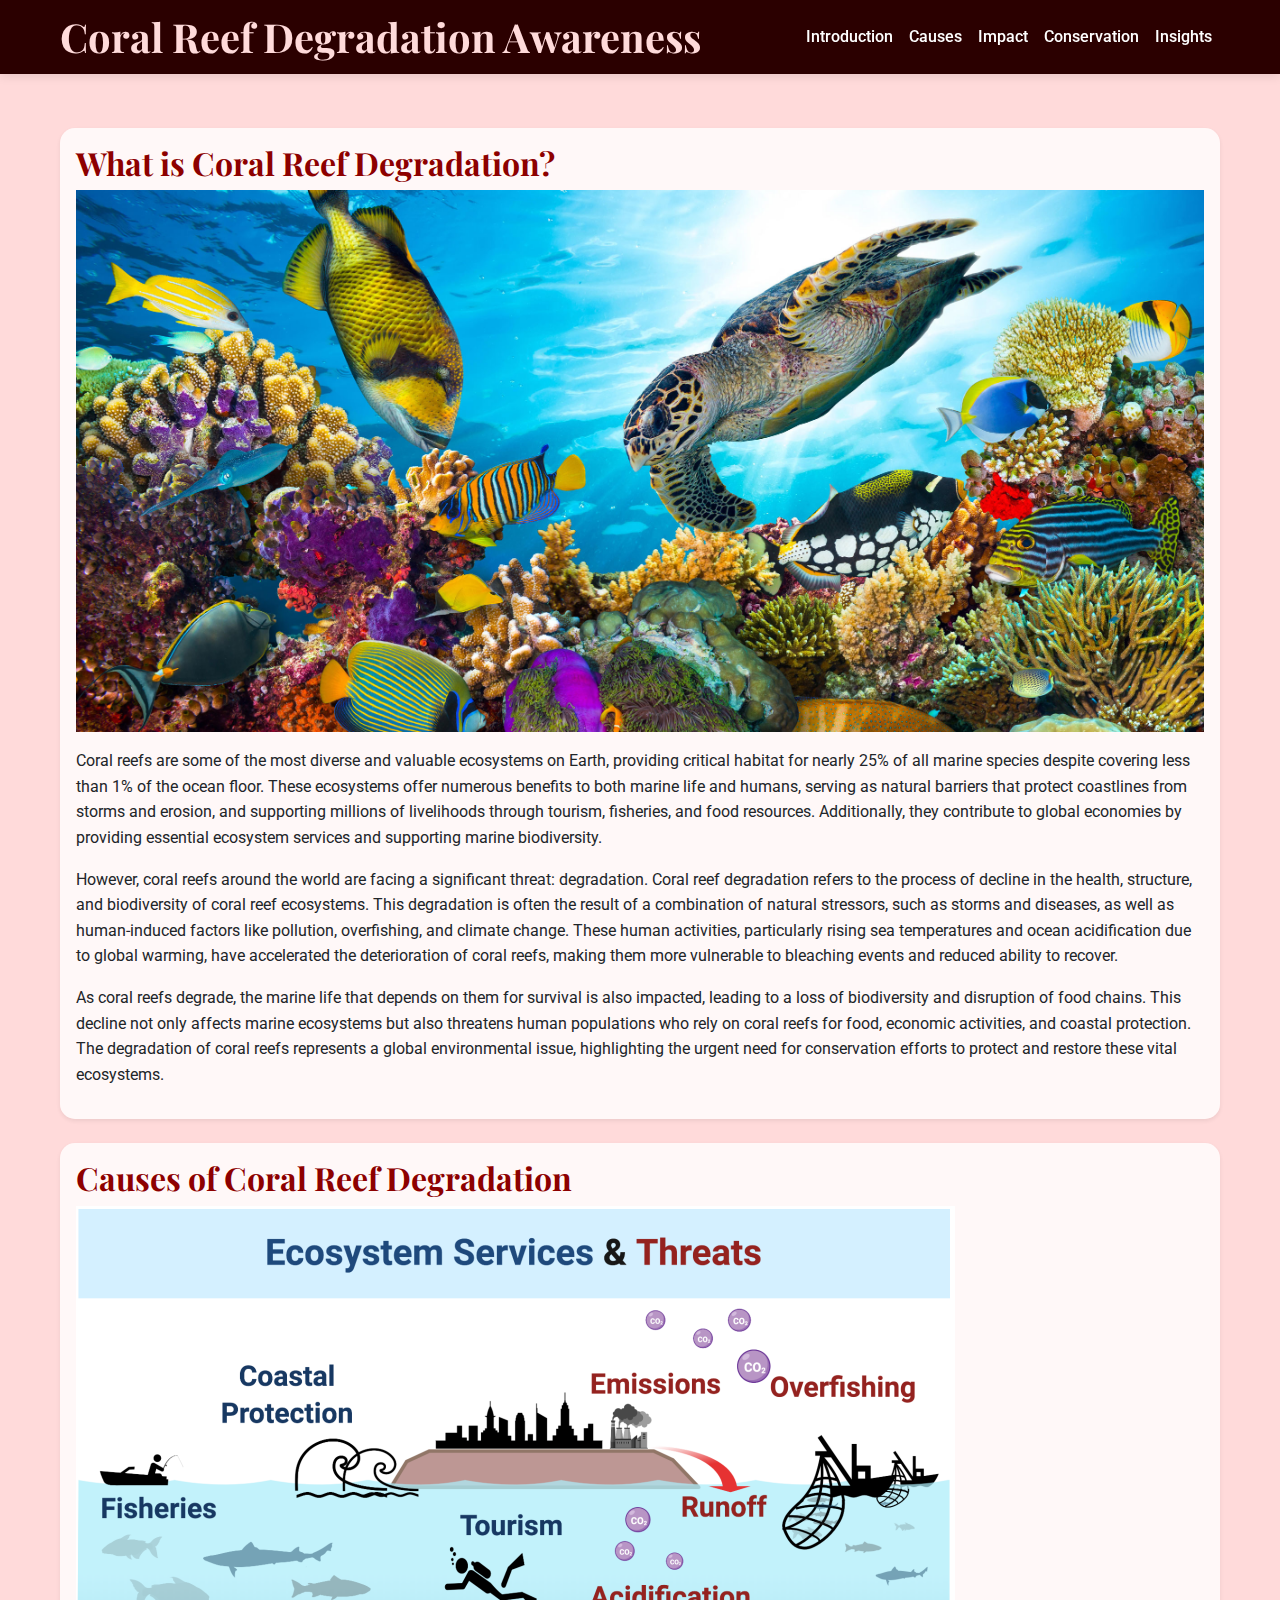
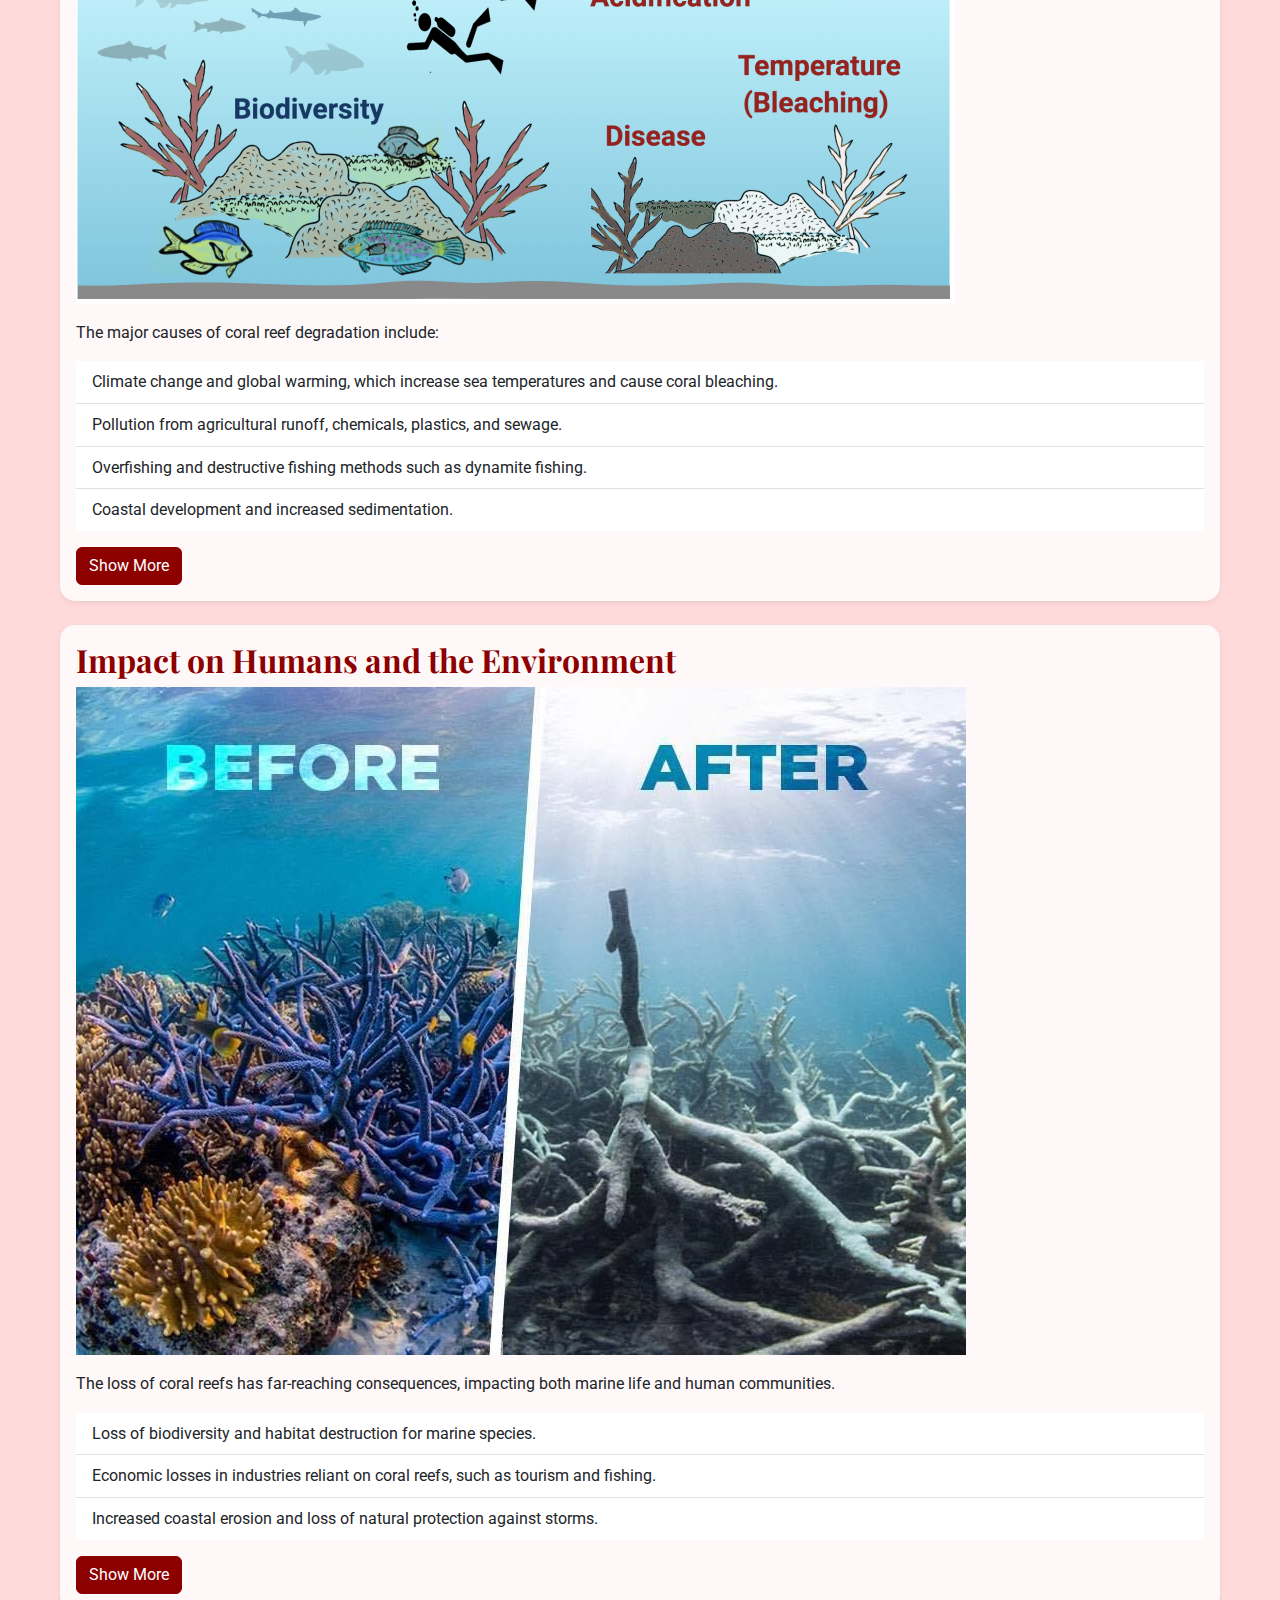
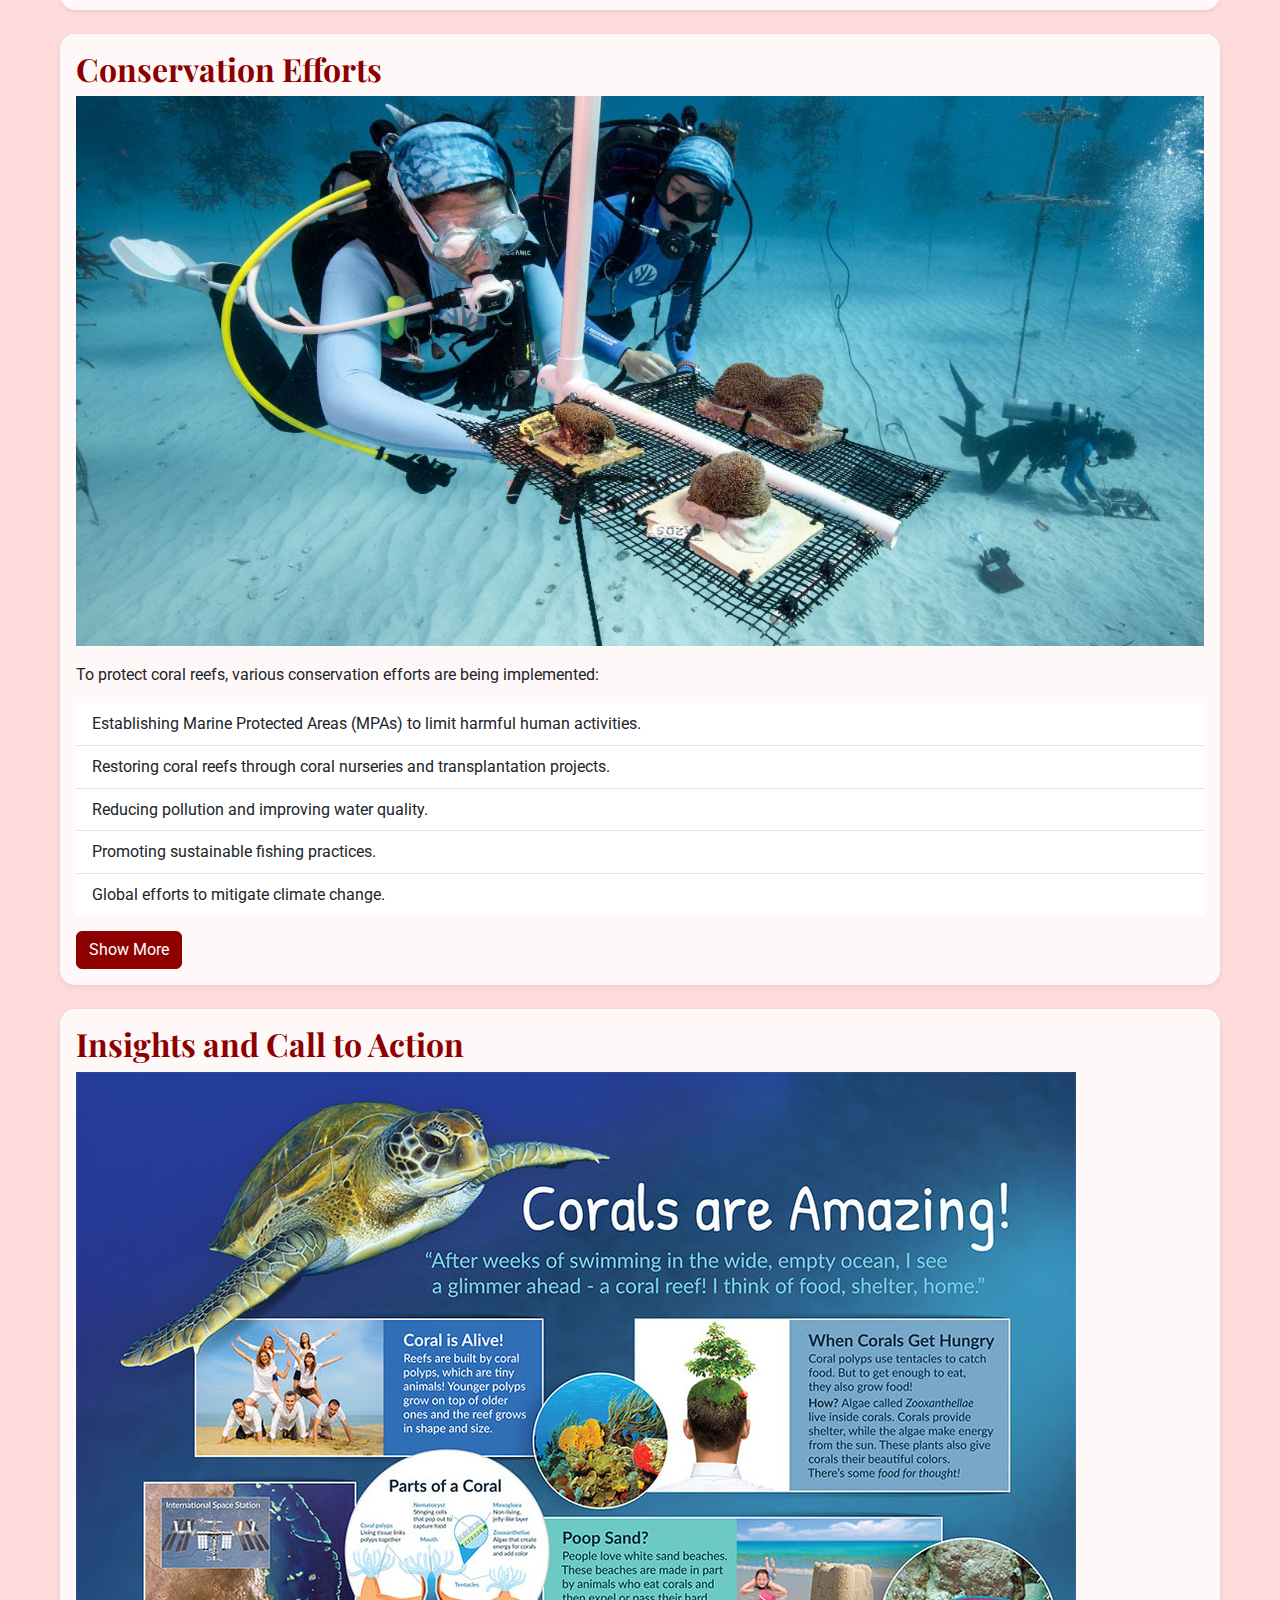
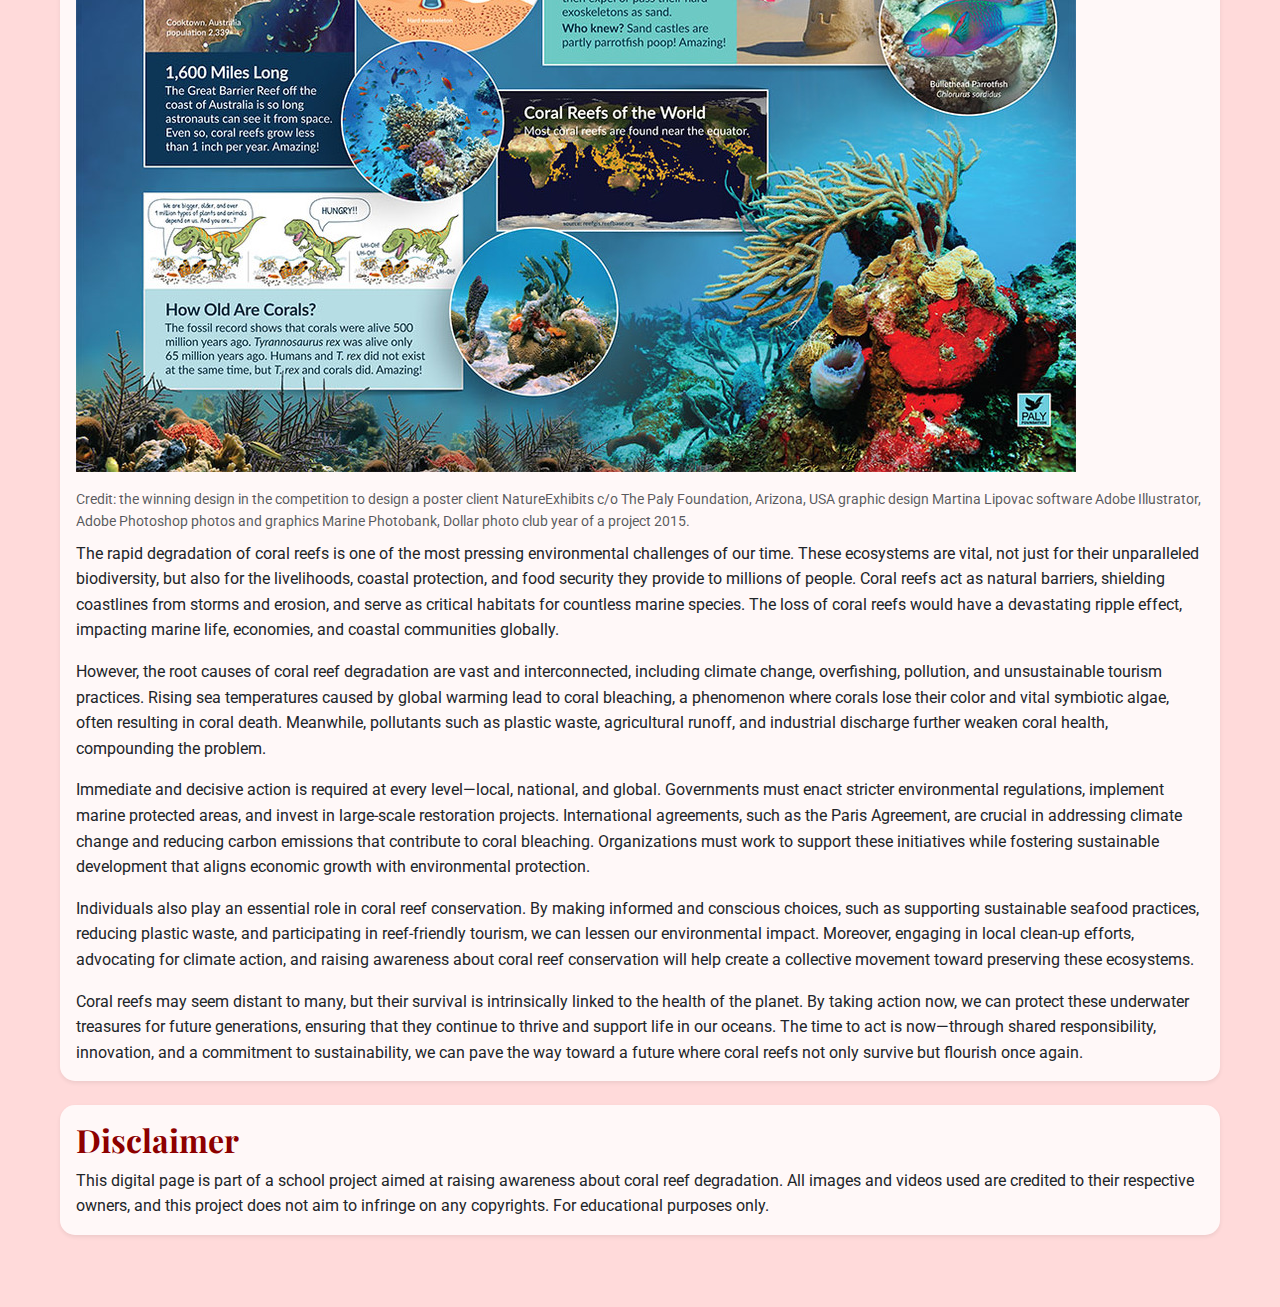
<file: index.html>
<!DOCTYPE html>
<html lang="en">
<head>
    <meta charset="UTF-8">
    <meta name="viewport" content="width=device-width, initial-scale=1.0">
    <title>Coral Reef Degradation Awareness | School Project</title>
    <!-- Bootstrap CSS -->
    <link href="https://cdn.jsdelivr.net/npm/bootstrap@5.3.0-alpha1/dist/css/bootstrap.min.css" rel="stylesheet">
    <!-- Google Fonts -->
    <link href="https://fonts.googleapis.com/css2?family=Roboto:wght@400;700&family=Playfair+Display:wght@700&display=swap" rel="stylesheet">
    <link rel="stylesheet" href="styles.css">
</head>
<body class="light-mode">
    <!-- Header & Navigation -->
    <header>
        <nav class="navbar navbar-expand-lg navbar-dark fixed-top" style="background-color: #2b0000;">
            <div class="container">
                <a class="navbar-brand" href="#">
                    <h1 class="display-6 mb-0">Coral Reef Degradation Awareness</h1>
                </a>
                <button class="navbar-toggler" type="button" data-bs-toggle="collapse" data-bs-target="#navbarNav" aria-controls="navbarNav" aria-expanded="false" aria-label="Toggle navigation">
                    <span class="navbar-toggler-icon"></span>
                </button>
                <div class="collapse navbar-collapse" id="navbarNav">
                    <ul class="navbar-nav ms-auto">
                        <li class="nav-item"><a class="nav-link" href="#intro">Introduction</a></li>
                        <li class="nav-item"><a class="nav-link" href="#causes">Causes</a></li>
                        <li class="nav-item"><a class="nav-link" href="#impact">Impact</a></li>
                        <li class="nav-item"><a class="nav-link" href="#conservation">Conservation</a></li>
                        <li class="nav-item"><a class="nav-link" href="#insights">Insights</a></li>
                    </ul>
                </div>
            </div>
        </nav>
    </header>

    <!-- Main Content -->
    <main class="container py-5" style="margin-top: 80px;">
        
        <!-- Introduction Section -->
        <section id="intro" class="card mb-4 shadow-sm">
            <div class="card-body">
                <h2 class="card-title">What is Coral Reef Degradation?</h2>
                <img src="coralreef.jpg" alt="Coral reef" class="img-fluid mb-3">
                <p class="card-text">
                    Coral reefs are some of the most diverse and valuable ecosystems on Earth, providing critical habitat for nearly 25% of all marine species despite covering less than 1% of the ocean floor. 
                    These ecosystems offer numerous benefits to both marine life and humans, serving as natural barriers that protect coastlines from storms and erosion, and supporting millions of livelihoods through tourism, fisheries, and food resources. 
                    Additionally, they contribute to global economies by providing essential ecosystem services and supporting marine biodiversity.
                </p>
                    <p>However, coral reefs around the world are facing a significant threat: degradation. 
                    Coral reef degradation refers to the process of decline in the health, structure, and biodiversity of coral reef ecosystems. 
                    This degradation is often the result of a combination of natural stressors, such as storms and diseases, as well as human-induced factors like pollution, overfishing, and climate change. These human activities, particularly rising sea temperatures and ocean acidification due to global warming, have accelerated the deterioration of coral reefs, making them more vulnerable to bleaching events and reduced ability to recover.
                    </p>
                    <p>As coral reefs degrade, the marine life that depends on them for survival is also impacted, leading to a loss of biodiversity and disruption of food chains. This decline not only affects marine ecosystems but also threatens human populations who rely on coral reefs for food, economic activities, and coastal protection. 
                    The degradation of coral reefs represents a global environmental issue, highlighting the urgent need for conservation efforts to protect and restore these vital ecosystems.
                    </p>
                </div>
            </div>
        </section>

       <!-- Causes Section -->
        <section id="causes" class="card mb-4 shadow-sm">
            <div class="card-body">
                <h2 class="card-title">Causes of Coral Reef Degradation</h2>
                <img src="causes.png" alt="Causes of coral reef degradation" class="img-fluid mb-3">
                <p class="card-text">The major causes of coral reef degradation include:</p>
                <ul class="list-group list-group-flush">
                    <li class="list-group-item">Climate change and global warming, which increase sea temperatures and cause coral bleaching.</li>
                    <li class="list-group-item">Pollution from agricultural runoff, chemicals, plastics, and sewage.</li>
                    <li class="list-group-item">Overfishing and destructive fishing methods such as dynamite fishing.</li>
                    <li class="list-group-item">Coastal development and increased sedimentation.</li>
                </ul>
                <button class="btn btn-primary mt-3" onclick="toggleVisibility('causes-full')">Show More</button>
                <div id="causes-full" class="collapse mt-2">
                    <p class="section-title">1. Climate Change</p>
                    <img src="coral-reefs-and-climate-change.png" alt="Climate Change and Coral Bleaching" class="img-fluid mb-2">
                    <p class="text-muted small mb-2">Credit: Infographic created by students of the Applied Visual Science Lab, Christine deSylva, Kelly Martin, Leslie Thompson, Ye Wang, and Yiran Zhu.</p>
                    <p>Climate change is causing a significant increase in sea temperatures, leading to coral bleaching. During bleaching events, corals expel the symbiotic algae called zooxanthellae, which provide food through photosynthesis. Without these algae, corals lose their color and energy source, making them more vulnerable to diseases and death (Hughes et al., 2017). Additionally, extreme weather events, such as storms and hurricanes, can inflict physical damage on coral reefs, breaking apart structures and reducing their ability to recover.</p>
                    <p class="mt-4">For more information on how coral reefs are affected by climate change, visit <a href="https://climate.miami.edu/the-complex-climate/corals-struggle-to-survive/index.html" target="_blank">this link</a>.</p>



                    <p class="section-title">2. Ocean Acidification</p>
                        <img src="ocean_acidification.jpg" alt="Ocean Acidification Effects" class="img-fluid mb-2">
                        <p class="text-muted small mb-2">Credit: NOAA</p>
                        <p>The absorption of excess atmospheric CO2 by the oceans leads to a decrease in pH levels, a process known as ocean acidification. This reduces the availability of carbonate ions essential for corals to build their calcium carbonate skeletons. As a result, coral growth rates decline, and existing structures become more fragile (Hein et al., 2020).</p>

                        <h3>Understanding Ocean Acidification</h3>
                        <p>Ocean acidification refers to the ongoing decrease in the pH levels of Earth's oceans, primarily due to the absorption of excess carbon dioxide (CO2) from the atmosphere. Since the start of the industrial revolution, the average pH of surface ocean waters has fallen from about 8.2 to approximately 8.1, which corresponds to an increase in acidity of about 30%. This change in ocean chemistry has significant implications for marine life, particularly for organisms that build shells and skeletons from calcium carbonate, such as corals, mollusks, and some plankton species.</p>

                        <h3>Causes of Ocean Acidification</h3>
                        <ul>
                            <li><strong>Increased CO2 Emissions:</strong> Human activities such as burning fossil fuels and deforestation lead to higher levels of CO2 in the atmosphere, a significant portion of which is absorbed by the oceans.</li>
                            <li><strong>Chemical Reactions:</strong> When CO2 dissolves in seawater, it forms carbonic acid, which then dissociates to release hydrogen ions, lowering pH levels and increasing acidity.</li>
                        </ul>

                        <h3>Impacts on Marine Life</h3>
                        <p>Ocean acidification has profound effects on marine ecosystems:</p>
                        <ul>
                            <li><strong>Calcifying Organisms:</strong> Shellfish, corals, and other marine organisms that rely on calcium carbonate face difficulties in building and maintaining their shells and skeletons. For instance, studies show that pteropods, tiny sea snails, can suffer from shell dissolution in more acidic waters.</li>
                            <li><strong>Disruption of Food Webs:</strong> Altered behavior and survival rates of species like clownfish affect predator-prey dynamics, potentially destabilizing entire marine food webs.</li>
                        </ul>

                        <p>For more detailed information, visit the NOAA's resource collection on <a href="https://www.noaa.gov/education/resource-collections/ocean-coasts/ocean-acidification" target="_blank">Ocean Acidification</a>.</p>



                        <p class="section-title">3. Pollution</p>
                        <img src="pollution.jpg" alt="Pollution Impact on Coral Reefs" class="img-fluid mb-2">
                        <p class="text-muted small mb-2">A plastic bottle wedged in a coral reef. Dr. Kathryn Berry</p>
                        <p>Agricultural runoff introduces high levels of nutrients into coastal waters, promoting algal growth that can smother corals (Fabricius, 2005). Additionally, industrial discharges and sewage introduce harmful chemicals and heavy metals, which can be toxic to corals and other marine life (Fabricius, 2005).</p>
                        
                        <h3>The Alarming Impact of Plastic Pollution</h3>
                        <p>Recent studies reveal that the pollution of our oceans, particularly from plastics, poses a grave threat to coral reefs, essential ecosystems that support marine biodiversity and provide livelihoods for millions. A significant research effort surveyed nearly 125,000 coral reefs across the Asia-Pacific region and identified 11.1 billion pieces of plastic debris entangled in corals. This plastic not only physically damages the corals but also heightens their susceptibility to deadly diseases by up to 89 percent.</p>
                        
                        <p>Researchers discovered various types of plastic waste, including bottles, bags, and fishing gear, embedded within the vibrant coral structures. Coral reefs, which make up 55.5 percent of the world's coral systems, are crucial as they house approximately 25 percent of all marine species.</p>
                        
                        <h4>How Plastics Harm Corals</h4>
                        <p>Plastics inflict damage on corals through multiple mechanisms:</p>
                        <ul>
                            <li><strong>Physical Injury:</strong> Sharp plastic edges can cut the corals' delicate skin, leading to open wounds that invite infections.</li>
                            <li><strong>Bacterial Colonization:</strong> Plastics often carry bacteria that can directly infect corals, exacerbating their health issues.</li>
                            <li><strong>Light Blockage:</strong> Large debris can shade corals, disrupting their photosynthesis and creating conditions favorable for harmful pathogens.</li>
                        </ul>
                        <p>The consequences of these injuries can be severe. Once infected, corals may die, leading to the collapse of entire colonies, which can further spread the disease to adjacent coral groups.</p>
                        
                        <h4>Future Projections and Solutions</h4>
                        <p>Alarmingly, researchers predict that plastic entanglement on coral reefs could increase by 40 percent by 2025, reaching 15.7 billion pieces. This projection comes at a time when coral reefs are already stressed due to rising ocean temperatures, which lead to coral bleaching events that strip corals of their life-sustaining algae.</p>
                        
                        <p>Efforts to combat this issue are underway. Improved waste management systems and recycling initiatives in high-pollution countries like Indonesia could substantially mitigate plastic waste entering the oceans. Programs like NextWave, which involves companies like Dell and General Motors, aim to intercept ocean plastics and recycle them into new products.</p>
                        
                        <h4>The Urgency of Action</h4>
                        <p>Given the straightforward solutions available, tackling plastic pollution is seen as more achievable than addressing climate change. Scientists and environmental advocates emphasize the need for immediate action to reduce plastic usage, enhance waste management infrastructure, and promote public awareness.</p>
                        
                        <p>Through concerted efforts, it is possible to protect these vital ecosystems and ensure that coral reefs can thrive for future generations.</p>
                        
                        <p>For more details, read the full article <a href="https://deeply.thenewhumanitarian.org/oceans/articles/2018/01/25/study-ocean-plastic-trash-is-smothering-coral-reefs-spreading-disease" target="_blank">here</a>.</p>
                        


                        <div class="container">
                            <p class="section-title">4. Overfishing</p>
                            <img src="coral-overfishing.jpg" alt="Overfishing and Coral Reefs" class="img-fluid mb-2">
                            <p class="text-muted small mb-2">Credit: NOAA</p>
                            <p>Overfishing poses a significant threat to coral reef ecosystems, impacting not only the marine life that inhabits these reefs but also the communities that rely on them for food and economic stability. Coral reef fish are vital sources of nutrition for over a billion people globally, making the health of these ecosystems crucial for both ecological balance and human livelihoods.</p>
                            <p>Overfishing of key species, particularly herbivorous fish, disrupts the balance of reef ecosystems. Without these fish, algae can overgrow, outcompeting corals for space and resources, leading to a decline in coral cover (Bellwood et al., 2004).</p>
                            <h3>The Importance of Coral Reef Fisheries</h3>
                            <p>Coral reefs support essential commercial, recreational, and subsistence fisheries, particularly in the U.S. and its territories. Fishing activities are deeply embedded in the cultural and social fabric of many coastal and island communities, where they provide critical food sources and income. However, unsustainable fishing practices can lead to the depletion of key reef species, which in turn affects the entire ecosystem and local economies dependent on these resources.</p>
                            
                            <h3>Impact of Overfishing</h3>
                            <ul>
                                <li><strong>Depletion of Key Species:</strong> Unsustainable fishing practices lead to a decline in vital fish populations, disrupting the ecological balance of coral reefs. This depletion has a ripple effect, threatening the biodiversity that coral reefs support.</li>
                                <li><strong>Damage from Fishing Gear:</strong> Certain fishing methods can inflict serious physical damage to coral reefs and seagrass beds. Gear that is not carefully managed can destroy these fragile habitats, making recovery a lengthy process.</li>
                                <li><strong>Nutrient Imbalance:</strong> Overfishing can lead to the loss of herbivorous fish species, which play a critical role in controlling algae growth. Without these fish, algae can proliferate, smothering corals and disrupting the ecosystem.</li>
                                <li><strong>Impact on Spawning Aggregations:</strong> Many fish species congregate at specific times and locations to spawn. These spawning aggregations are particularly vulnerable to overfishing, leading to reduced reproduction rates and population declines.</li>
                                <li><strong>Fishing Young Fish:</strong> The capture of juvenile fish removes them from the ecosystem before they can reproduce, exacerbating the decline of fish populations.</li>
                            </ul>
                            
                            <h3>Taking Action Against Overfishing</h3>
                            <p>To combat the effects of overfishing, individuals can take several proactive steps:</p>
                            <ul>
                                <li><strong>Educate Yourself:</strong> Familiarize yourself with local fishing regulations and practices. Resources such as state fishery agencies and local bait and tackle shops can provide valuable information.</li>
                                <li><strong>Choose Sustainable Seafood:</strong> Make informed choices by supporting sustainable seafood practices. Websites like <a href="http://www.fishwatch.gov" target="_blank">FishWatch</a> offer insights into sustainable fishing.</li>
                                <li><strong>Practice Responsible Fishing:</strong> Only catch what you need, and consider catch-and-release methods for fish you do not plan to eat.</li>
                                <li><strong>Be a Responsible Aquarium Owner:</strong> Understand the origins of aquarium fish and never release unwanted fish into the wild, as they can disrupt local ecosystems.</li>
                            </ul>
                            
                            <p>For more information on the impacts of overfishing on coral reefs, visit the <a href="https://oceanservice.noaa.gov/facts/coral-overfishing.html" target="_blank">NOAA National Ocean Service</a>.</p>
                        
                        </div>
                        

                        <p class="section-title">5. Coastal Development and Coral Reefs</p>
                        <img src="sedimentation.jpg" alt="Coastal Development Effects" class="img-fluid mb-2">
                        <p class="text-muted small mb-2">Credit: NOAA</p>
                        <p>Coastal development activities, such as construction and dredging, significantly threaten coral habitats by increasing sedimentation, which smothers corals and reduces light needed for photosynthesis. Scientists at NOAA’s Atlantic Oceanic and Meteorological Laboratory (AOML) are studying the effects of dredged sediments from the Port of Miami on the threatened coral species *Orbicella faveolata* (mountainous star coral).</p>
                        
                        <p>Recent laboratory experiments indicate that sedimentation adversely affects coral larvae, impacting their survival and settlement rates. Increased turbidity from dredging can hinder coral growth and reproduction by blocking sunlight. The study emphasizes the importance of understanding the sub-lethal effects of sedimentation during coral larvae's early life stages to inform conservation efforts.</p>
                        
                        <p>The findings aim to assist local environmental managers in implementing policies to mitigate the impacts of coastal development and dredging, especially during coral reproduction periods.</p>
                        
                        <p><a href="https://www.aoml.noaa.gov/threatened-corals-see-sedimentation-effects/" target="_blank">Read more here</a>.</p>
                    </div>
                </div>
            </section>



<!-- Impact Section -->
<section id="impact" class="card mb-4 shadow-sm">
    <div class="card-body">
        <h2 class="card-title">Impact on Humans and the Environment</h2>
        <img src="impact2.jpg" alt="Environmental impact of coral reef degradation" class="img-fluid mb-3">
        <p class="card-text">
            The loss of coral reefs has far-reaching consequences, impacting both marine life and human communities.
        </p>
        <ul class="list-group list-group-flush">
            <li class="list-group-item">Loss of biodiversity and habitat destruction for marine species.</li>
            <li class="list-group-item">Economic losses in industries reliant on coral reefs, such as tourism and fishing.</li>
            <li class="list-group-item">Increased coastal erosion and loss of natural protection against storms.</li>
        </ul>
        <button class="btn btn-primary mt-3" onclick="toggleVisibility('impact-full')">Show More</button>
        <div id="impact-full" class="collapse mt-2">

            <p class="section-title">1. Loss of Biodiversity</p>
                <img src="biodiversity.jpg" alt="Loss of Biodiversity" class="img-fluid mb-2">
                <p class="text-muted small mb-2">Credit: Marine Conservation Society</p>
                <p>Coral reefs support about 25% of all marine species, including fish, invertebrates, and plants. When reefs degrade, many species lose their habitats, leading to a decline in biodiversity. This loss disrupts the balance of marine ecosystems and can lead to the extinction of vulnerable species (Hughes et al., 2017).</p>
                <p>The IPCC’s Sixth Assessment Report reveals that the degradation of coral reefs in Southeast Asia and the Indian Ocean could affect approximately 4.5 million people due to the impacts of global warming and human activities. Coral reefs, which cover only 0.1% of global ocean surfaces, support over 25% of marine biodiversity and are critical for the livelihoods of millions of fishers in the region. Economic losses from coral degradation are estimated at $27.78 million to $31.72 million annually in Vietnam and around $33.6 million in Bangladesh.</p>
                <p>The report warns of the risk of irreversible loss of marine ecosystems, especially with a temperature increase of 2°C or more. The oceans absorb over 93% of excess heat, resulting in marine heatwaves that can disrupt fisheries. Coral growth is predicted to decline significantly, with rising seawater temperatures causing widespread bleaching and increased disease severity. Urgent conservation and climate action are needed to protect these vital ecosystems.</p>
                <p>For more information, visit <a href="https://www.downtoearth.org.in/wildlife-biodiversity/degradation-loss-of-coral-reefs-can-affect-4-5-million-people-in-southeast-asia-ipcc-report-81854" target="_blank">Down to Earth</a>.</p>

                <p class="section-title">2. Economic Impact</p>
                <img src="tourism.jpg" alt="Economic Impact of Coral Reefs" class="img-fluid mb-2">
                <p class="text-muted small mb-2">Credit: Courtesy of Marine Françoise @ Reef Conservation</p>
                <p>The economic value of coral reefs is immense. They contribute billions to global economies through tourism, fisheries, and coastal protection. As reefs degrade, communities that rely on these ecosystems face financial challenges, impacting local economies and food security (Cesar et al., 2003).</p>
                <p>Coral reefs in Mauritius and Seychelles cover over 2,653 km² and are essential for local economies, particularly through tourism, which accounted for around 12% of GDP in Mauritius and over 39% in Seychelles in 2019. These reefs provide significant ecosystem services valued at approximately USD 2.7 trillion annually. They support over 4,000 fish species and contribute to coastal protection, buffering shorelines against storms and flooding, making them vital for tourism.</p>
                <p>However, coral reefs face significant threats. Climate change is the primary concern, with predictions that 70-90% of reef-building corals may die even with modest global warming. Major bleaching events have already occurred, severely impacting coral cover. Human activities, such as overfishing, pollution from land-based sources, and unsustainable coastal development, exacerbate these threats.</p>
                <p>The UNDP, with support from the Adaptation Fund, is implementing a project aimed at restoring coral reefs in Mauritius and Seychelles, focusing on enhancing resilience against climate change by restoring 2.5 hectares of reefs in Mauritius and 2.5 hectares in Seychelles, along with additional efforts in Rodrigues.</p>
                <p>For more information, visit <a href="https://www.undp.org/mauritius-seychelles/blog/coral-reefs-and-their-importance-island-economies">Coral Reefs and Their Importance for Island Economies</a>.</p>
                
                <p class="section-title">3. Coastal Protection</p>
                <img src="protection.jpg" alt="Coral Reefs and Coastal Protection" class="img-fluid mb-2">
                <p class="text-muted small mb-2">Healthy coral reefs with live coral provide much greater protection against coastal flooding than degraded reefs with low live coral cover. NOAA</p>
                <p>Coral reefs play a crucial role in providing flood protection, valued at over $1.8 billion annually in the U.S. They mitigate flood damage, reducing direct costs to properties by more than $800 million and preventing additional losses of around $1 billion related to lives and livelihoods. Reefs act as natural barriers, absorbing wave energy and preventing coastal flooding, which is especially vital during tropical storms.</p>
                <p>Despite their benefits, coral reefs are under severe threat from climate change, pollution, and overfishing, leading to significant degradation. Valuing natural infrastructure, like coral reefs, is essential to encourage investment in their protection. Disaster recovery funds should be allocated to rebuilding reefs, given their proven ability to reduce flood damage.</p>
                <p>Specific regions, like Florida and Puerto Rico, significantly benefit from reef protection. For instance, reefs in Florida provide $675 million in flood protection annually.</p>
                <p>Collaboration from various sectors, including federal agencies and the insurance industry, is needed to support investments in natural coastal defenses. Healthy ecosystems can bolster resilience against climate-related disasters.</p>
                <p>Immediate action is crucial to protect and restore coral reefs, as their preservation is essential for biodiversity and economic stability in coastal communities. <a href="https://theconversation.com/coral-reefs-provide-flood-protection-worth-1-8-billion-every-year-its-time-to-protect-them-116636">Read more here.</a></p>

        </div>
    </div>
</section>


 <!-- Conservation Section -->
<section id="conservation" class="card mb-4 shadow-sm">
    <div class="card-body">
        <h2 class="card-title">Conservation Efforts</h2>
        <img src="efforts.jpg" alt="Coral reef conservation efforts" class="img-fluid mb-3">
        <p class="card-text">To protect coral reefs, various conservation efforts are being implemented:</p>
        <ul class="list-group list-group-flush">
            <li class="list-group-item">Establishing Marine Protected Areas (MPAs) to limit harmful human activities.</li>
            <li class="list-group-item">Restoring coral reefs through coral nurseries and transplantation projects.</li>
            <li class="list-group-item">Reducing pollution and improving water quality.</li>
            <li class="list-group-item">Promoting sustainable fishing practices.</li>
            <li class="list-group-item">Global efforts to mitigate climate change.</li>
        </ul>
        <button class="btn btn-primary mt-3" onclick="toggleVisibility('conservation-full')">Show More</button>
        <div id="conservation-full" class="collapse mt-2">

            <p class="section-title">1. Establishing Marine Protected Areas (MPAs)</p>
            <img src="MPA.png" alt="Economic Impact of Coral Reefs" class="img-fluid mb-2">
            <p class="text-muted small mb-2">Credit: World Wildlife Fund</p>
            
            <p>Marine Protected Areas (MPAs) are designated sections of the ocean where governments limit human activities to protect marine environments. These areas often allow for non-destructive activities, such as recreational fishing, while restricting harmful practices like overfishing and pollution. As of 2023, there are over 5,000 MPAs worldwide, covering more than 8% of the ocean.</p>
            
            <p>MPAs address various threats to marine ecosystems, including overfishing, pollution, and climate change, which have led to declines in fish and marine mammal populations.</p>
            
            <p>MPAs can have different names and levels of protection, such as marine parks, marine reserves, and no-take zones. Their goals vary, with some focused on habitat conservation, others on protecting historical sites (e.g., the USS Monitor National Marine Sanctuary), and some aimed at ensuring sustainable fisheries (e.g., Georges Bank).</p>
            
            <h5>Levels of Protection:</h5>
            <ul>
                <li><strong>No-entry MPAs:</strong> Complete prohibition of human access, often for research.</li>
                <li><strong>No-take MPAs:</strong> Fishing and collecting are banned, but recreational activities are allowed.</li>
                <li><strong>Multiple-use MPAs:</strong> Allow for regulated fishing and other activities, often divided into zones with different rules.</li>
            </ul>
            
            <p>MPAs are created by national, state, local, and tribal governments, sometimes in cooperation across borders (e.g., the Pelagos Sanctuary for Mediterranean Marine Mammals). Protection levels may vary by season to support breeding cycles of vital species.</p>
            
            <p>Significant MPAs include:</p>
            <ul>
                <li><strong>Phoenix Islands Protected Area:</strong> The world's largest MPA, covering 410,500 square kilometers.</li>
                <li><strong>Echo Bay Marine Provincial Park:</strong> The smallest MPA, at just 0.4 hectares.</li>
            </ul>
            
            <p>MPAs serve as essential tools for conservation, supporting biodiversity and sustainable use of ocean resources, while providing opportunities for research and recreation. They play a critical role in the health of marine ecosystems and the well-being of coastal communities.</p>
            
            <p>For more information, visit <a href="https://education.nationalgeographic.org/resource/importance-marine-protected-areas/" target="_blank">National Geographic: Importance of Marine Protected Areas</a>.</p>

            

            <p class="section-title">2. Restoring Coral Reefs</p>
            <img src="restoration.png" alt="Economic Impact of Coral Reefs" class="img-fluid mb-2">
            <p class="text-muted small mb-2">Credit: An underwater nursery where new corals are grown. (Photo: Coral Restoration Foundation)</p>
            <p>Coral reefs are crucial ecosystems that provide coastal protection, habitat for marine life, and significant economic benefits, contributing approximately $10 trillion globally and over $3 billion domestically each year. However, these ecosystems face severe threats from climate change, pollution, invasive species, and physical damage, leading to a loss of 30 to 50 percent of global coral reefs.</p>
            <p>Without significant intervention, coral reefs risk global extinction by the end of the century. To address these challenges, a multi-faceted approach is required, focusing on increasing resources for restoration and improving the efficiency of conservation efforts.</p>
            <p>NOAA leads efforts in coral research, conservation, and restoration, targeting major threats such as climate change, fishing impacts, and pollution. The program emphasizes the following strategies:</p>
            <ul>
                <li><strong>Improving Habitat Quality:</strong> Supporting research to mitigate competition from invasive species.</li>
                <li><strong>Preventing Coral Loss:</strong> Identifying high-risk areas and providing emergency responses to damage.</li>
                <li><strong>Enhancing Resilience:</strong> Developing innovative techniques to improve coral larvae survival and collaborating on large-scale restoration efforts.</li>
                <li><strong>Improving Coral Health:</strong> Enhancing methods to control diseases affecting corals.</li>
            </ul>
            <p>Coral nurseries and transplantation projects are crucial for restoring damaged reefs. In coral nurseries, scientists cultivate coral fragments that can later be transplanted onto degraded reefs. This process aids in reef recovery and enhances resilience against climate change and other stressors (Edwards & Gomez, 2007).</p>
            <p>Successful case studies include:</p>
            <ul>
                <li><strong>Florida:</strong> The Mission: Iconic Reefs project aims to restore coral cover significantly across seven reef sites.</li>
                <li><strong>Puerto Rico:</strong> Following hurricanes, NOAA has reattached over 10,000 broken corals, achieving over 90% survival rates in restored areas.</li>
                <li><strong>Hawaii:</strong> Innovative methods using native sea urchins to control invasive algae have helped restore urban reefs.</li>
            </ul>
            <p>NOAA partners with state and local organizations to effectively leverage funding and build local capacity for coral restoration projects.</p>
            <p>For more information, visit <a href="https://www.fisheries.noaa.gov/national/habitat-conservation/restoring-coral-reefs" target="_blank">NOAA Fisheries - Restoring Coral Reefs</a>.</p>
            
            <p class="section-title">3. Reducing Pollution</p>
            <img src="pollutioncleanup.jpg" alt="Economic Impact of Coral Reefs" class="img-fluid mb-2">
            <p class="text-muted small mb-2">Credit: Aquaread blog</p>
            <p>Pollution from land-based sources poses a significant threat to coral reefs. Efforts to reduce pollution focus on improving water quality through better waste management, reducing agricultural runoff, and limiting plastic use. Cleaner waters help maintain healthy coral ecosystems and prevent harmful algal blooms (Fabricius, 2005).</p>

            <h4>Key Actions to Combat Sea Pollution</h4>
            <ol>
                <li><strong>Reduce Plastic Production & Waste:</strong> Minimize plastic use and advocate for government legislation to reduce plastic waste and enhance waste management systems.</li>
                <li><strong>Improve Wastewater Systems:</strong> Upgrade outdated infrastructure to prevent untreated sewage from contaminating oceans.</li>
                <li><strong>Use Eco-Friendly Products:</strong> Opt for reusable items, natural cleaning products, sustainably sourced seafood, and non-toxic personal care items.</li>
                <li><strong>Reduce Chemical Pollution:</strong> Regulate harmful chemicals in agriculture and promote organic practices to minimize runoff.</li>
                <li><strong>Manage Oil Spills:</strong> Implement better safety standards and regulatory measures to prevent and respond to oil spills effectively.</li>
                <li><strong>Beach & River Cleanups:</strong> Participate in community cleanup efforts to remove waste and support organizations focused on large-scale projects.</li>
                <li><strong>Monitoring & Measuring Progress:</strong> Advocate for ongoing water quality monitoring and increased funding to achieve clean water targets.</li>
            </ol>

            <p>For more information, visit the <a href="https://www.aquaread.com/blog/7-ways-to-stop-sea-pollution/" target="_blank">Aquaread blog</a>.</p>

            <p class="section-title">4. Promoting Sustainable Fishing Practices</p> 
            <img src="Infographic_World_Fisheries.jpg" alt="Economic Impact of Coral Reefs" class="img-fluid mb-2">
            <p class="text-muted small mb-2">Credit: Iberdrola</p>
            <p>Sustainable fishing practices are essential for protecting coral reef ecosystems. The overexploitation of seas and oceans is threatening marine life, as highlighted by the United Nations Food and Agriculture Organization (FAO). A sustainable fishing model is vital not only for the survival of fish species but also for the fishing industry itself.</p>
            <p>Overfishing has led to a significant decline in marine biodiversity, impacting over 3 billion people who depend on the ocean for their livelihoods. Increased fishing efforts have forced fleets to travel further to find productive waters, leading to the overexploitation of new fishing grounds and territorial conflicts, particularly in vulnerable regions. Furthermore, illegal fishing, which generates around $36 billion annually, degrades marine ecosystems and threatens food security.</p>
            <p>According to the FAO, 33.1% of commercial fish species are at risk due to intensive fishing practices, with the Mediterranean and Black Sea showing that over 62% of fish populations are affected. To counter these issues, sustainable fishing practices promote the protection of marine fauna by respecting ecosystems and adapting to fish reproductive rates to maintain ecological balance. They reject the indiscriminate capture of juvenile or endangered species and utilize bycatch to minimize waste, such as turning it into fishmeal.</p>
            <p>Sustainable small-scale fisheries account for approximately 66% of all catches meant for human consumption and provide employment for 90% of the global fishing industry, supporting small fishing communities. By generating less waste and minimizing harmful chemical usage, sustainable fishing contributes significantly to pollution reduction. Standards such as the Marine Stewardship Council (MSC) help certify sustainable fisheries, ensuring responsible management practices.</p>
            <p>In addition to wild fishing, sustainable aquaculture is becoming increasingly important. It should follow principles such as fair compensation for aquaculturists, equitable distribution of costs and benefits, environmental management for future generations, and sustainable growth to ensure long-term viability.</p>
            <p>By adopting sustainable fishing practices, we can protect marine ecosystems and ensure the availability of fish for future generations while supporting local communities that rely on these vital resources (Hilborn et al., 2004).</p>
            <p>For more information, visit <a href="https://www.iberdrola.com/social-commitment/sustainable-fishing" target="_blank">Iberdrola: Sustainable Fishing</a>.</p>

            <p class="section-title">5. Global Efforts to Mitigate Climate Change</p>
            <img src="climatechange.png" alt="Economic Impact of Coral Reefs" class="img-fluid mb-2">
            <p class="text-muted small mb-2">Credit: Asia-Pacific Network for Global Change Research</p>
            <p>Climate change poses the most significant threat to coral reefs globally. Conservation efforts focus on reducing greenhouse gas emissions and promoting renewable energy sources. Global initiatives, such as the Paris Agreement, aim to limit temperature rise and support vulnerable marine ecosystems (Hoegh-Guldberg et al., 2018).</p>
            
            <p>Key points discussed include:</p>
            <ul>
              <li>Speaking Up – Advocate for energy-efficient products and renewable energy.</li>
              <li>Using Renewable Energy – Install solar panels or participate in community solar programs.</li>
              <li>Electrifying Homes and Transportation – Switch to electric appliances, heat pumps, and electric vehicles.</li>
              <li>Conserving Energy – Buy energy-efficient appliances and reduce overall energy consumption.</li>
              <li>Conserving Water – Fix leaks and use water-efficient appliances.</li>
              <li>Changing Transportation – Use public transport, walk, bike, and minimize air travel.</li>
              <li>Conserving Forests – Stop deforestation and get involved in reforestation projects.</li>
              <li>Climate-Friendly Gardening – Minimize synthetic fertilizers and grow local plants.</li>
              <li>Reducing Emissions from Food Choices – Eat less meat, reduce food waste, and compost.</li>
              <li>Consuming Less – Reuse items, buy secondhand goods, and reduce unnecessary purchases.</li>
            </ul>

            <p>For more information, visit <a href="https://www.priweb.org/blog-post/ten-ways-you-can-mitigate-climate-change" target="_blank">Paleontological Research Institution: Ten Ways You Can Mitigate Climate Change</a>.</p>

            
        </div>
    </div>
</section>


     <!-- Insights Section -->
        <section id="insights" class="card mb-4 shadow-sm">
            <div class="card-body">
                <h2 class="card-title">Insights and Call to Action</h2>
                <!-- Picture -->
                <img src="savecoral.jpg"  class="img-fluid mb-3">
                <p class="text-muted small mb-2">Credit: the winning design in the competition to design a poster

                    client  NatureExhibits c/o The Paly Foundation, Arizona, USA
                    graphic design  Martina Lipovac
                    software  Adobe Illustrator, Adobe Photoshop
                    photos and graphics Marine Photobank, Dollar photo club
                    year of a project 2015.</p>
                
                <p class="card-text">
                    The rapid degradation of coral reefs is one of the most pressing environmental challenges of our time. These ecosystems are vital, not just for their unparalleled biodiversity, but also for the livelihoods, coastal protection, and food security they provide to millions of people. Coral reefs act as natural barriers, shielding coastlines from storms and erosion, and serve as critical habitats for countless marine species. The loss of coral reefs would have a devastating ripple effect, impacting marine life, economies, and coastal communities globally.
                </p>
                <p class="card-text">
                    However, the root causes of coral reef degradation are vast and interconnected, including climate change, overfishing, pollution, and unsustainable tourism practices. Rising sea temperatures caused by global warming lead to coral bleaching, a phenomenon where corals lose their color and vital symbiotic algae, often resulting in coral death. Meanwhile, pollutants such as plastic waste, agricultural runoff, and industrial discharge further weaken coral health, compounding the problem.
                </p>
                <p class="card-text">
                    Immediate and decisive action is required at every level—local, national, and global. Governments must enact stricter environmental regulations, implement marine protected areas, and invest in large-scale restoration projects. International agreements, such as the Paris Agreement, are crucial in addressing climate change and reducing carbon emissions that contribute to coral bleaching. Organizations must work to support these initiatives while fostering sustainable development that aligns economic growth with environmental protection.
                </p>
                <p class="card-text">
                    Individuals also play an essential role in coral reef conservation. By making informed and conscious choices, such as supporting sustainable seafood practices, reducing plastic waste, and participating in reef-friendly tourism, we can lessen our environmental impact. Moreover, engaging in local clean-up efforts, advocating for climate action, and raising awareness about coral reef conservation will help create a collective movement toward preserving these ecosystems.
                </p>
                <p class="card-text">
                    Coral reefs may seem distant to many, but their survival is intrinsically linked to the health of the planet. By taking action now, we can protect these underwater treasures for future generations, ensuring that they continue to thrive and support life in our oceans. The time to act is now—through shared responsibility, innovation, and a commitment to sustainability, we can pave the way toward a future where coral reefs not only survive but flourish once again.
                </p>
            </div>
        </section>

        </section>

        <!-- Disclaimer Section -->
        <section id="disclaimer" class="card mb-4 shadow-sm">
            <div class="card-body">
                <h2 class="card-title">Disclaimer</h2>
                <p class="card-text">
                    This digital page is part of a school project aimed at raising awareness about coral reef degradation. 
                    All images and videos used are credited to their respective owners, and this project does not aim to infringe on any copyrights. 
                    For educational purposes only.
                </p>
            </div>
        </section>
    </main>

    <!-- Bootstrap JS -->
    <script src="https://cdn.jsdelivr.net/npm/bootstrap@5.3.0-alpha1/dist/js/bootstrap.bundle.min.js"></script>
    <script>
        function toggleVisibility(id) {
            const element = document.getElementById(id);
            if (element.classList.contains('show')) {
                element.classList.remove('show');
            } else {
                element.classList.add('show');
            }
        }
    </script>
</body>
</html>
</file>
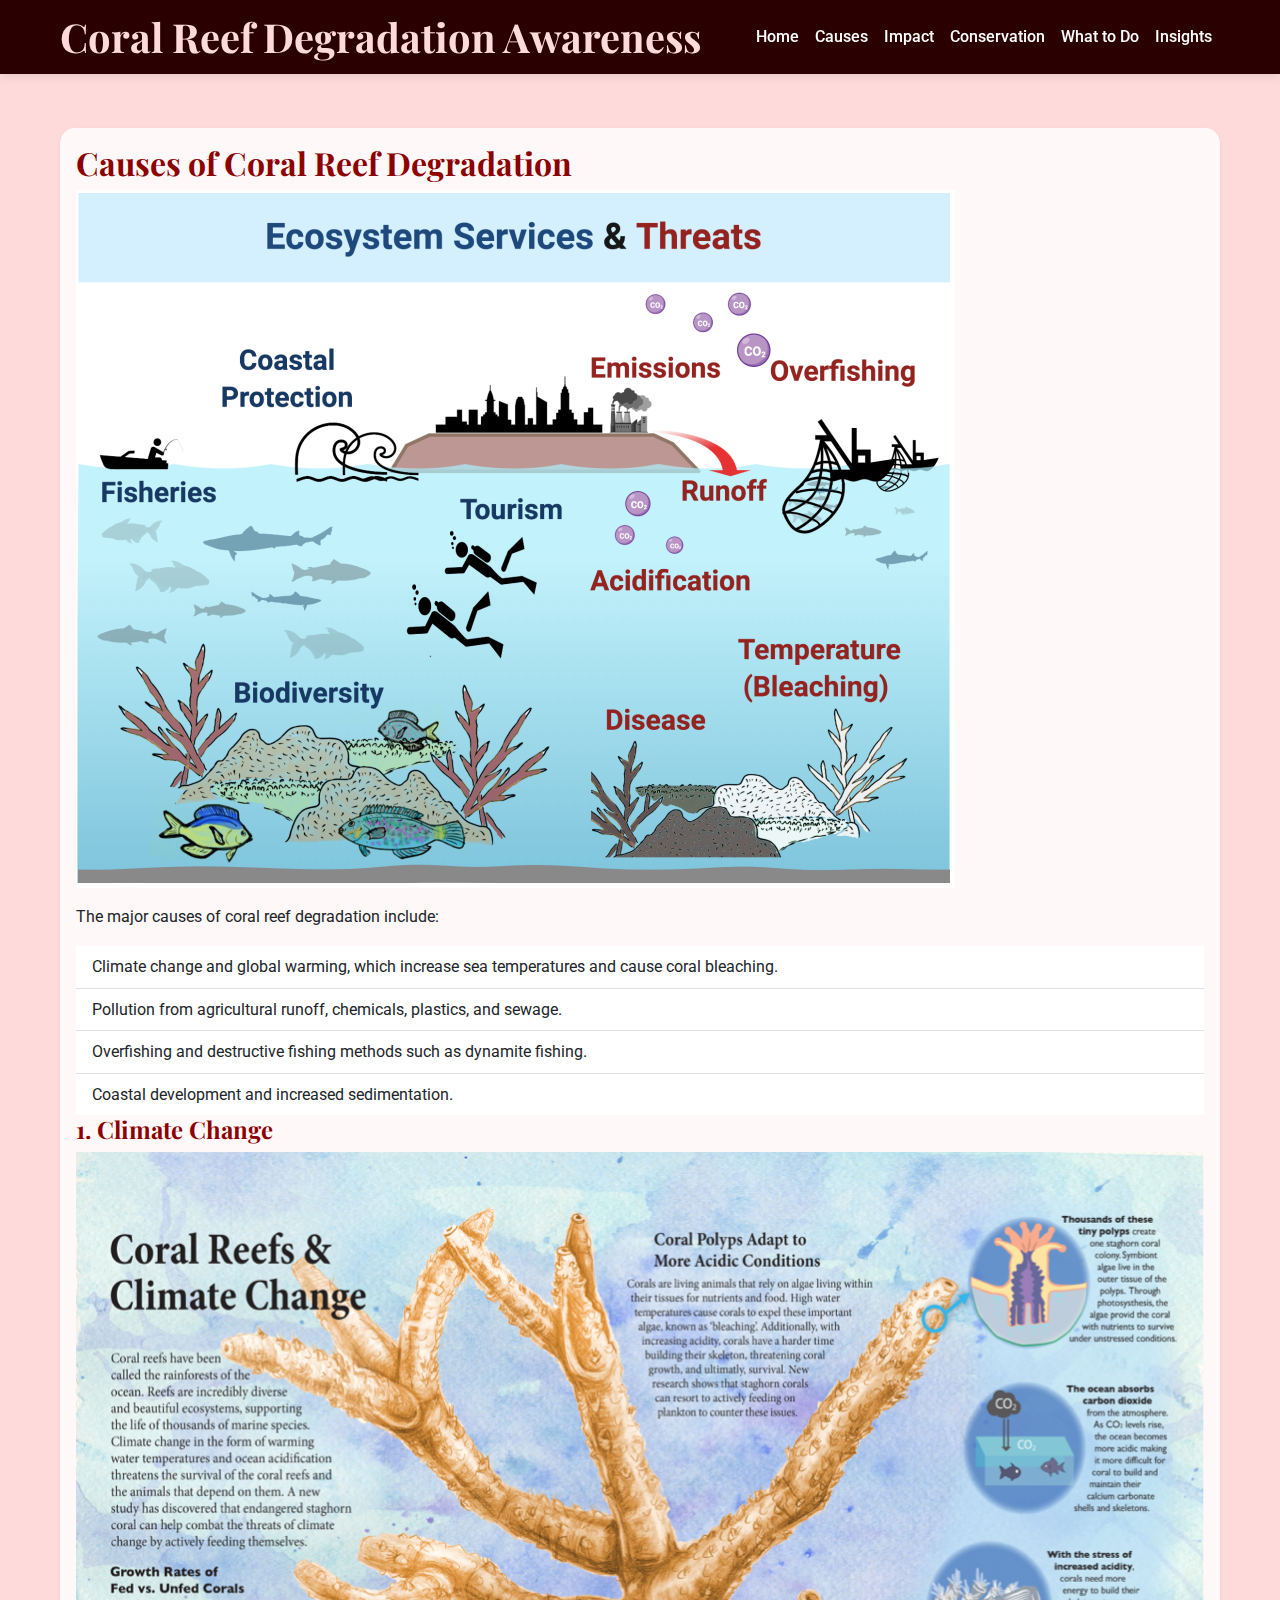
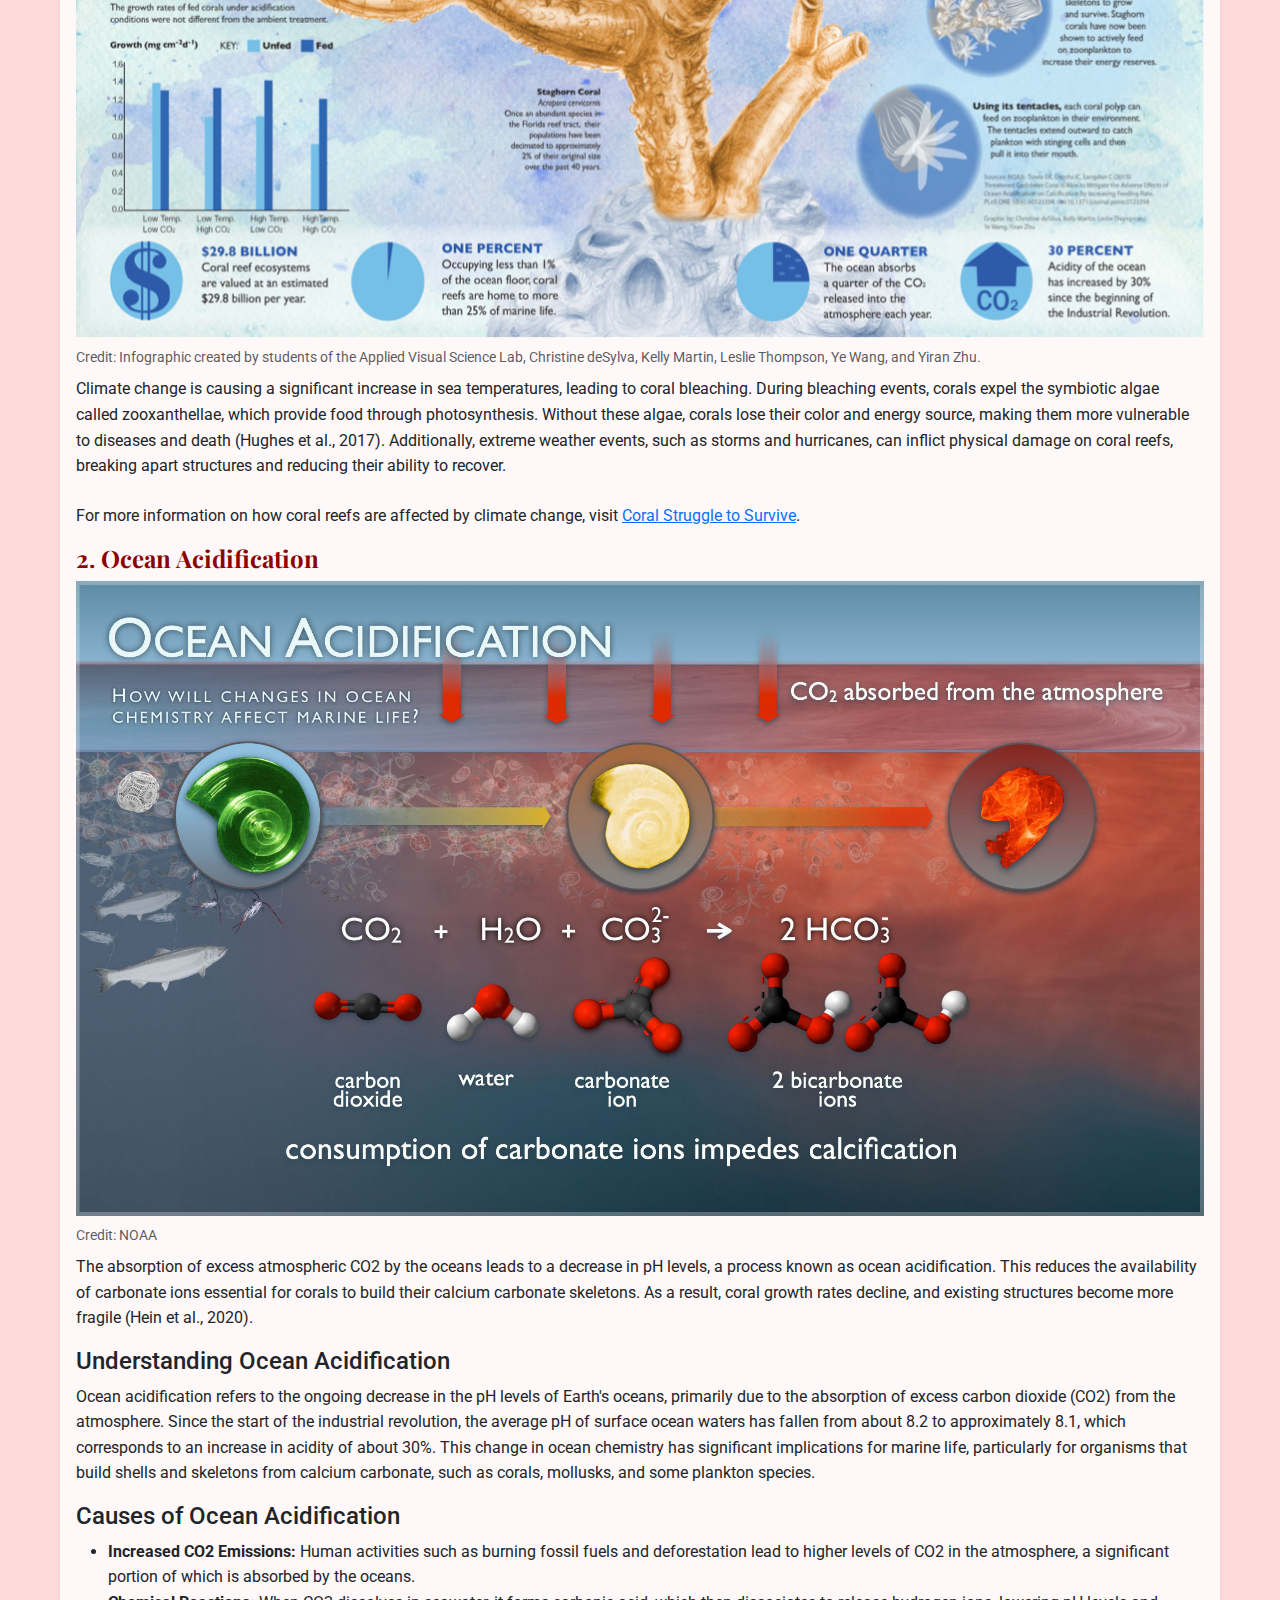
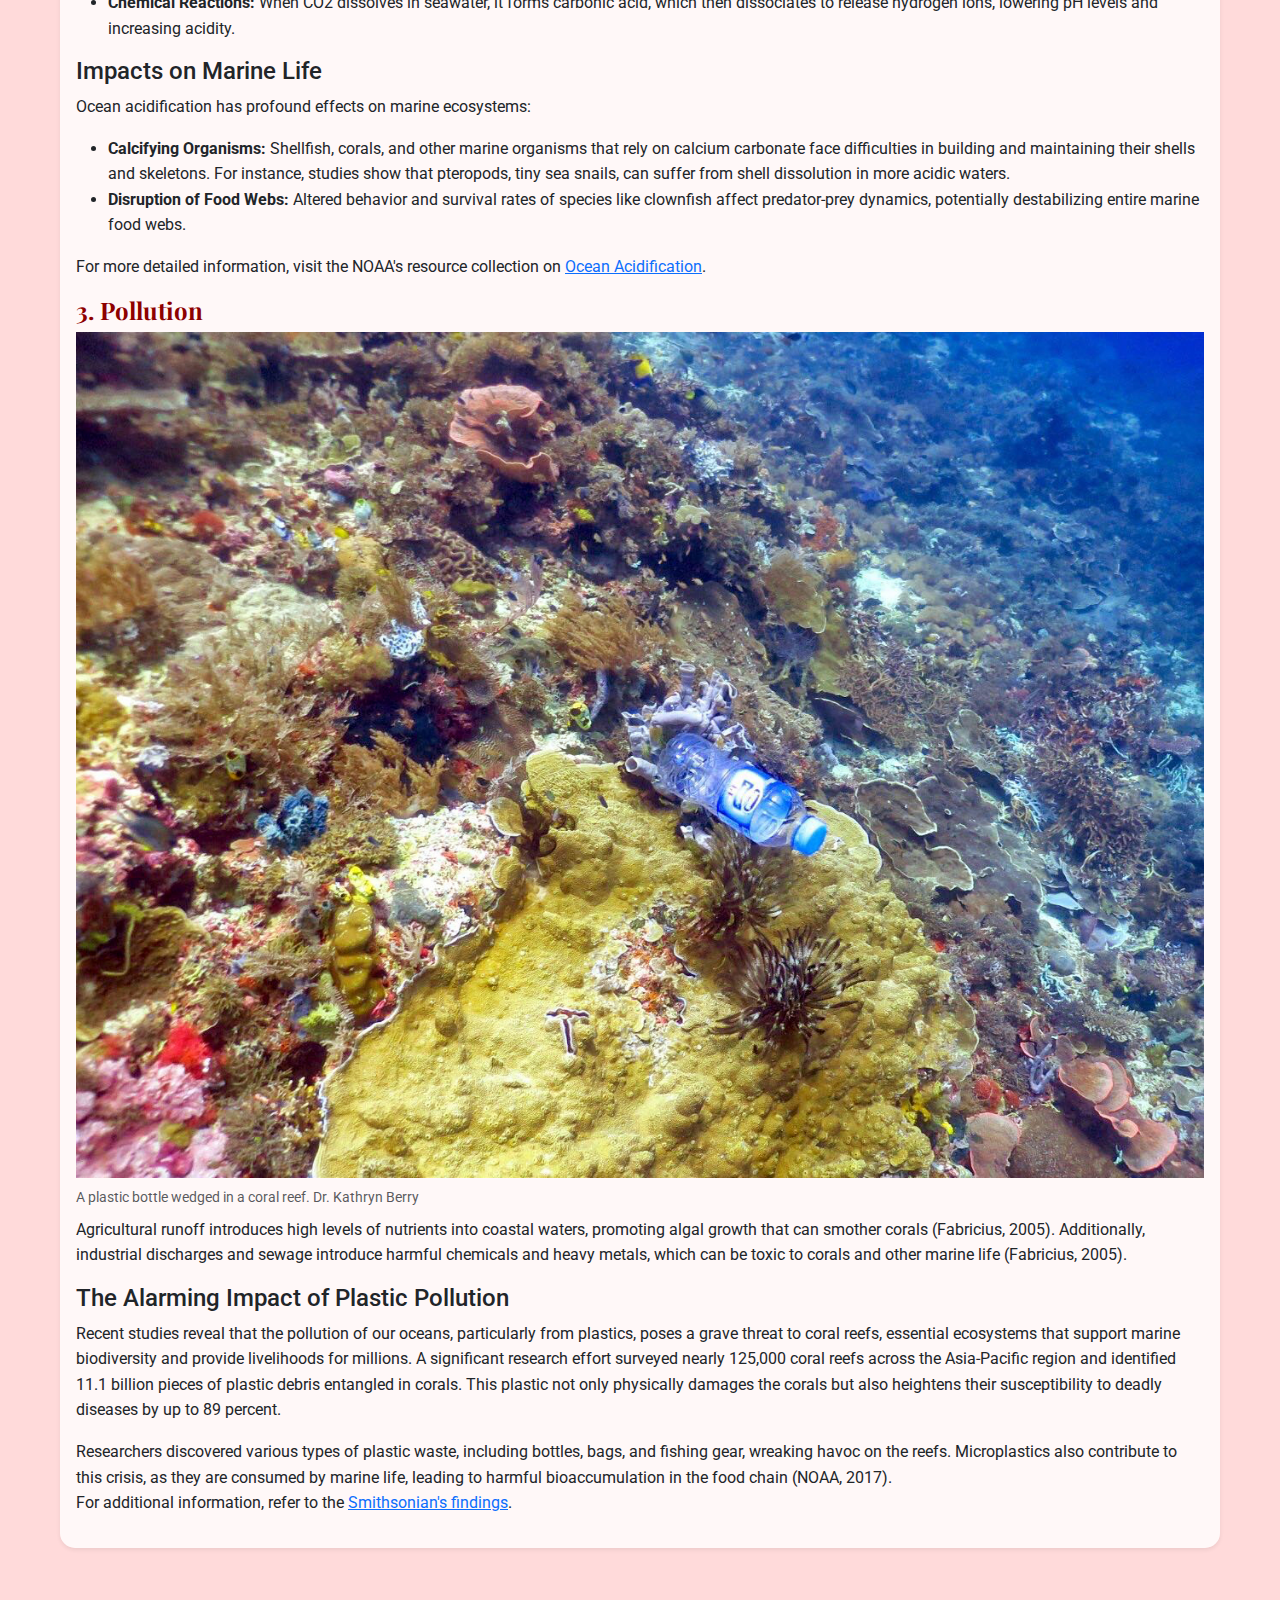
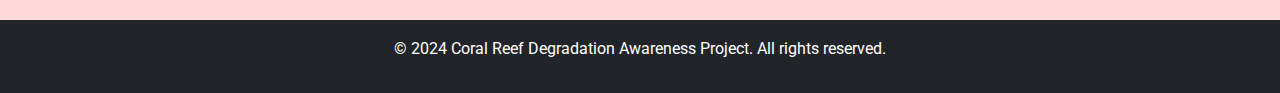
<file: causes.html>
<!DOCTYPE html>
<html lang="en">
<head>
    <meta charset="UTF-8">
    <meta name="viewport" content="width=device-width, initial-scale=1.0">
    <title>Coral Reef Degradation Awareness | School Project</title>
    <!-- Bootstrap CSS -->
    <link href="https://cdn.jsdelivr.net/npm/bootstrap@5.3.0-alpha1/dist/css/bootstrap.min.css" rel="stylesheet">
    <!-- Google Fonts -->
    <link href="https://fonts.googleapis.com/css2?family=Roboto:wght@400;700&family=Playfair+Display:wght@700&display=swap" rel="stylesheet">
    <link rel="stylesheet" href="styles.css">
</head>
<body class="light-mode">


    <div class="bubble"></div>
    <div class="fish" id="fish1"></div>
    <div class="fish" id="fish2"></div>
    <div class="fish" id="fish3"></div>
    <!-- Header & Navigation -->
    <header>
        <nav class="navbar navbar-expand-lg navbar-dark fixed-top" style="background-color: #2b0000;">
            <div class="container">
                <a class="navbar-brand" href="#">
                    <h1 class="display-6 mb-0">Coral Reef Degradation Awareness</h1>
                </a>
                <button class="navbar-toggler" type="button" data-bs-toggle="collapse" data-bs-target="#navbarNav" aria-controls="navbarNav" aria-expanded="false" aria-label="Toggle navigation">
                    <span class="navbar-toggler-icon"></span>
                </button>
                <div class="collapse navbar-collapse" id="navbarNav">
                    <ul class="navbar-nav ms-auto">
                        <li class="nav-item"><a class="nav-link" href="index.html">Home</a></li>
                        <li class="nav-item"><a class="nav-link" href="causes.html">Causes</a></li>
                        <li class="nav-item"><a class="nav-link" href="impact.html">Impact</a></li>
                        <li class="nav-item"><a class="nav-link" href="conservation.html">Conservation</a></li>
                        <li class="nav-item"><a class="nav-link active" href="whattodo.html">What to Do</a></li> 
                        <li class="nav-item"><a class="nav-link" href="insights.html">Insights</a></li>
                    </ul>
                </div>
            </div>
        </nav>
    </header>

    <!-- Main Content -->
    <main class="container py-5" style="margin-top: 80px;">
        <!-- Causes Section -->
        <section id="causes" class="card mb-4 shadow-sm">
            <div class="card-body">
                <h2 class="card-title">Causes of Coral Reef Degradation</h2>
                <img src="causes.png" alt="Illustration of causes of coral reef degradation" class="img-fluid mb-3">
                <p class="card-text">The major causes of coral reef degradation include:</p>
                <ul class="list-group list-group-flush">
                    <li class="list-group-item">Climate change and global warming, which increase sea temperatures and cause coral bleaching.</li>
                    <li class="list-group-item">Pollution from agricultural runoff, chemicals, plastics, and sewage.</li>
                    <li class="list-group-item">Overfishing and destructive fishing methods such as dynamite fishing.</li>
                    <li class="list-group-item">Coastal development and increased sedimentation.</li>
                </ul>

                <h3 class="section-title">1. Climate Change</h3>
                <img src="coral-reefs-and-climate-change.png" alt="Effects of climate change on coral reefs" class="img-fluid mb-2">
                <p class="text-muted small mb-2">Credit: Infographic created by students of the Applied Visual Science Lab, Christine deSylva, Kelly Martin, Leslie Thompson, Ye Wang, and Yiran Zhu.</p>
                <p>Climate change is causing a significant increase in sea temperatures, leading to coral bleaching. During bleaching events, corals expel the symbiotic algae called zooxanthellae, which provide food through photosynthesis. Without these algae, corals lose their color and energy source, making them more vulnerable to diseases and death (Hughes et al., 2017). Additionally, extreme weather events, such as storms and hurricanes, can inflict physical damage on coral reefs, breaking apart structures and reducing their ability to recover.</p>
                <p class="mt-4">For more information on how coral reefs are affected by climate change, visit <a href="https://climate.miami.edu/the-complex-climate/corals-struggle-to-survive/index.html" target="_blank">Coral Struggle to Survive</a>.</p>

                <h3 class="section-title">2. Ocean Acidification</h3>
                <img src="ocean_acidification.jpg" alt="Ocean acidification effects on marine life" class="img-fluid mb-2">
                <p class="text-muted small mb-2">Credit: NOAA</p>
                <p>The absorption of excess atmospheric CO2 by the oceans leads to a decrease in pH levels, a process known as ocean acidification. This reduces the availability of carbonate ions essential for corals to build their calcium carbonate skeletons. As a result, coral growth rates decline, and existing structures become more fragile (Hein et al., 2020).</p>

                <h4>Understanding Ocean Acidification</h4>
                <p>Ocean acidification refers to the ongoing decrease in the pH levels of Earth's oceans, primarily due to the absorption of excess carbon dioxide (CO2) from the atmosphere. Since the start of the industrial revolution, the average pH of surface ocean waters has fallen from about 8.2 to approximately 8.1, which corresponds to an increase in acidity of about 30%. This change in ocean chemistry has significant implications for marine life, particularly for organisms that build shells and skeletons from calcium carbonate, such as corals, mollusks, and some plankton species.</p>

                <h4>Causes of Ocean Acidification</h4>
                <ul>
                    <li><strong>Increased CO2 Emissions:</strong> Human activities such as burning fossil fuels and deforestation lead to higher levels of CO2 in the atmosphere, a significant portion of which is absorbed by the oceans.</li>
                    <li><strong>Chemical Reactions:</strong> When CO2 dissolves in seawater, it forms carbonic acid, which then dissociates to release hydrogen ions, lowering pH levels and increasing acidity.</li>
                </ul>

                <h4>Impacts on Marine Life</h4>
                <p>Ocean acidification has profound effects on marine ecosystems:</p>
                <ul>
                    <li><strong>Calcifying Organisms:</strong> Shellfish, corals, and other marine organisms that rely on calcium carbonate face difficulties in building and maintaining their shells and skeletons. For instance, studies show that pteropods, tiny sea snails, can suffer from shell dissolution in more acidic waters.</li>
                    <li><strong>Disruption of Food Webs:</strong> Altered behavior and survival rates of species like clownfish affect predator-prey dynamics, potentially destabilizing entire marine food webs.</li>
                </ul>

                <p>For more detailed information, visit the NOAA's resource collection on <a href="https://www.noaa.gov/education/resource-collections/ocean-coasts/ocean-acidification" target="_blank">Ocean Acidification</a>.</p>

                <h3 class="section-title">3. Pollution</h3>
                <img src="pollution.jpg" alt="Pollution impact on coral reefs" class="img-fluid mb-2">
                <p class="text-muted small mb-2">A plastic bottle wedged in a coral reef. Dr. Kathryn Berry</p>
                <p>Agricultural runoff introduces high levels of nutrients into coastal waters, promoting algal growth that can smother corals (Fabricius, 2005). Additionally, industrial discharges and sewage introduce harmful chemicals and heavy metals, which can be toxic to corals and other marine life (Fabricius, 2005).</p>

                <h4>The Alarming Impact of Plastic Pollution</h4>
                <p>Recent studies reveal that the pollution of our oceans, particularly from plastics, poses a grave threat to coral reefs, essential ecosystems that support marine biodiversity and provide livelihoods for millions. A significant research effort surveyed nearly 125,000 coral reefs across the Asia-Pacific region and identified 11.1 billion pieces of plastic debris entangled in corals. This plastic not only physically damages the corals but also heightens their susceptibility to deadly diseases by up to 89 percent.</p>

                <p>Researchers discovered various types of plastic waste, including bottles, bags, and fishing gear, wreaking havoc on the reefs. Microplastics also contribute to this crisis, as they are consumed by marine life, leading to harmful bioaccumulation in the food chain (NOAA, 2017). <br>For additional information, refer to the <a href="https://ocean.si.edu/ocean-life/invertebrates/corals-and-plastics-why-you-should-care" target="_blank">Smithsonian's findings</a>.</p>
            </div>
        </section>
    </main>

        <!-- Footer -->
        <footer class="bg-dark text-white text-center py-3">
            <p>&copy; 2024 Coral Reef Degradation Awareness Project. All rights reserved.</p>
        </footer>

  <!-- Bootstrap JS -->
  <script src="https://cdn.jsdelivr.net/npm/bootstrap@5.3.0-alpha1/dist/js/bootstrap.bundle.min.js"></script>
  <script src="script.js"></script>
 
</body>
</html>
</file>
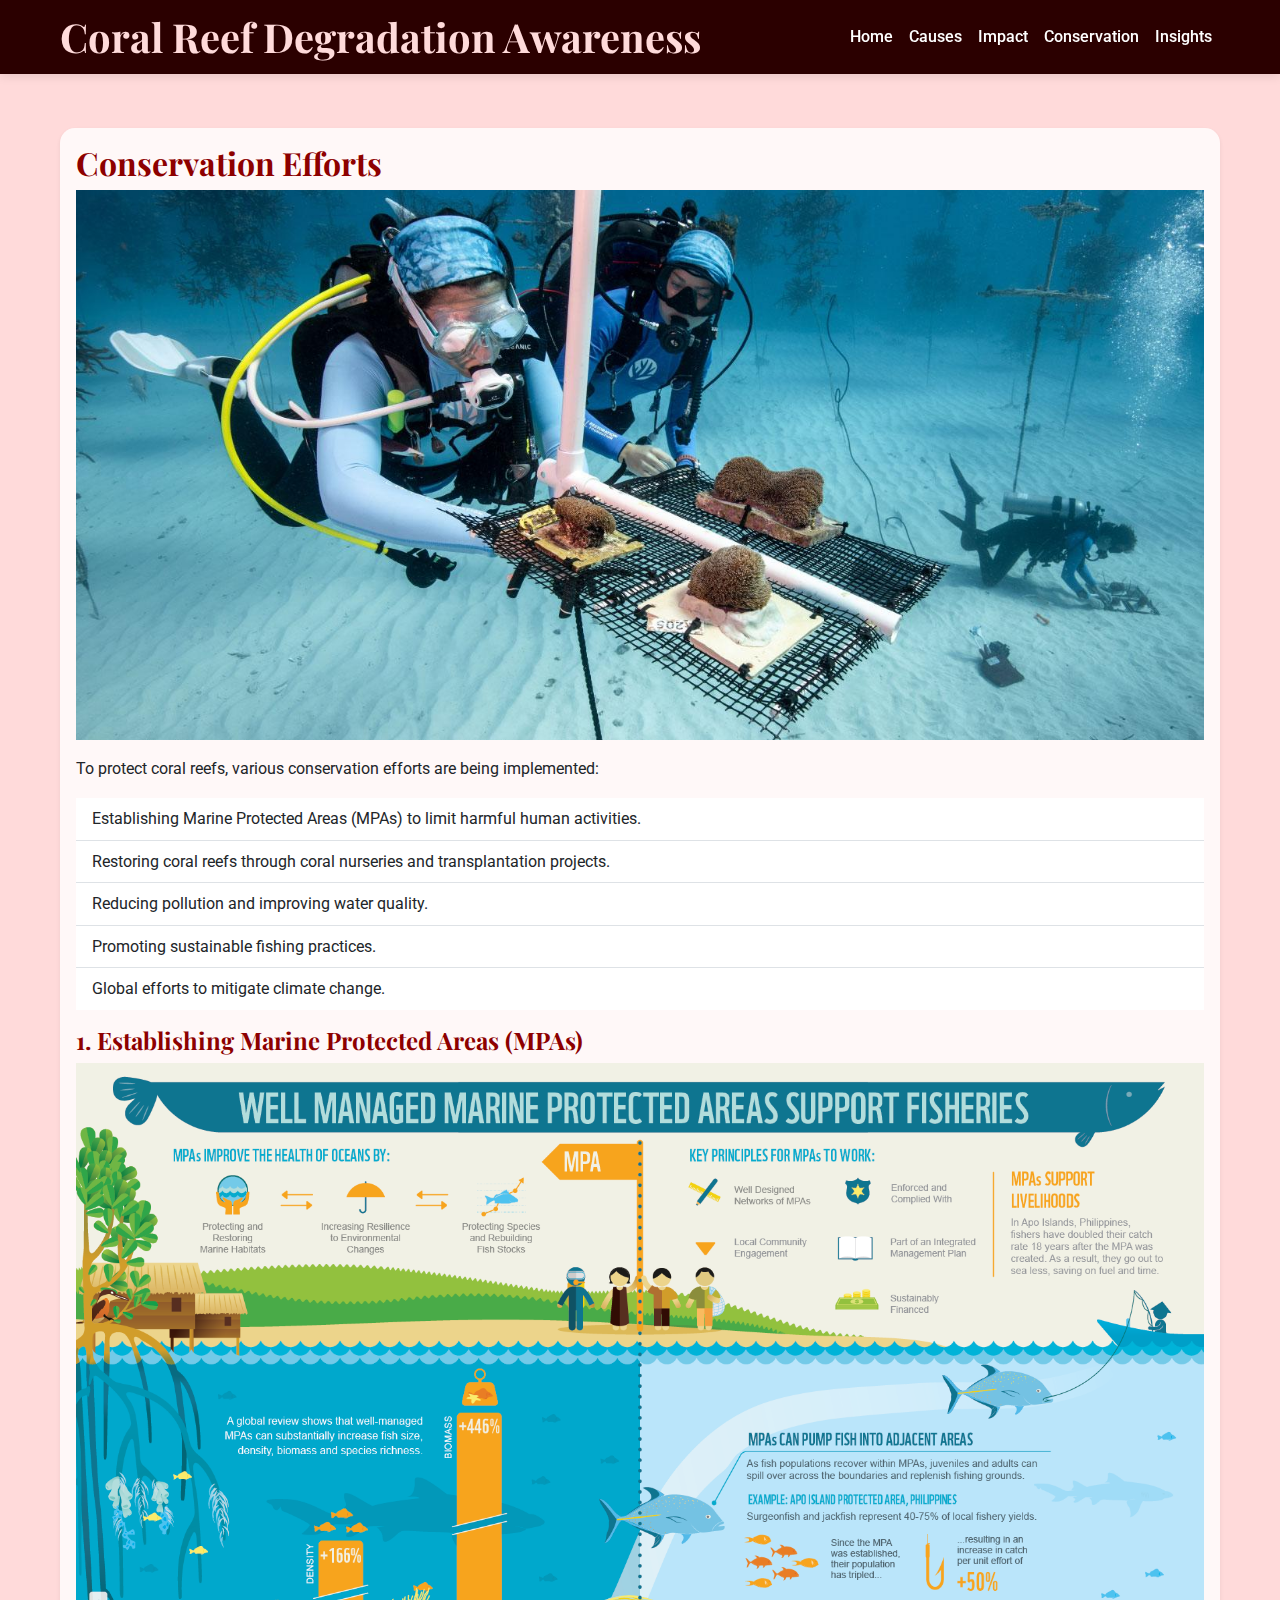
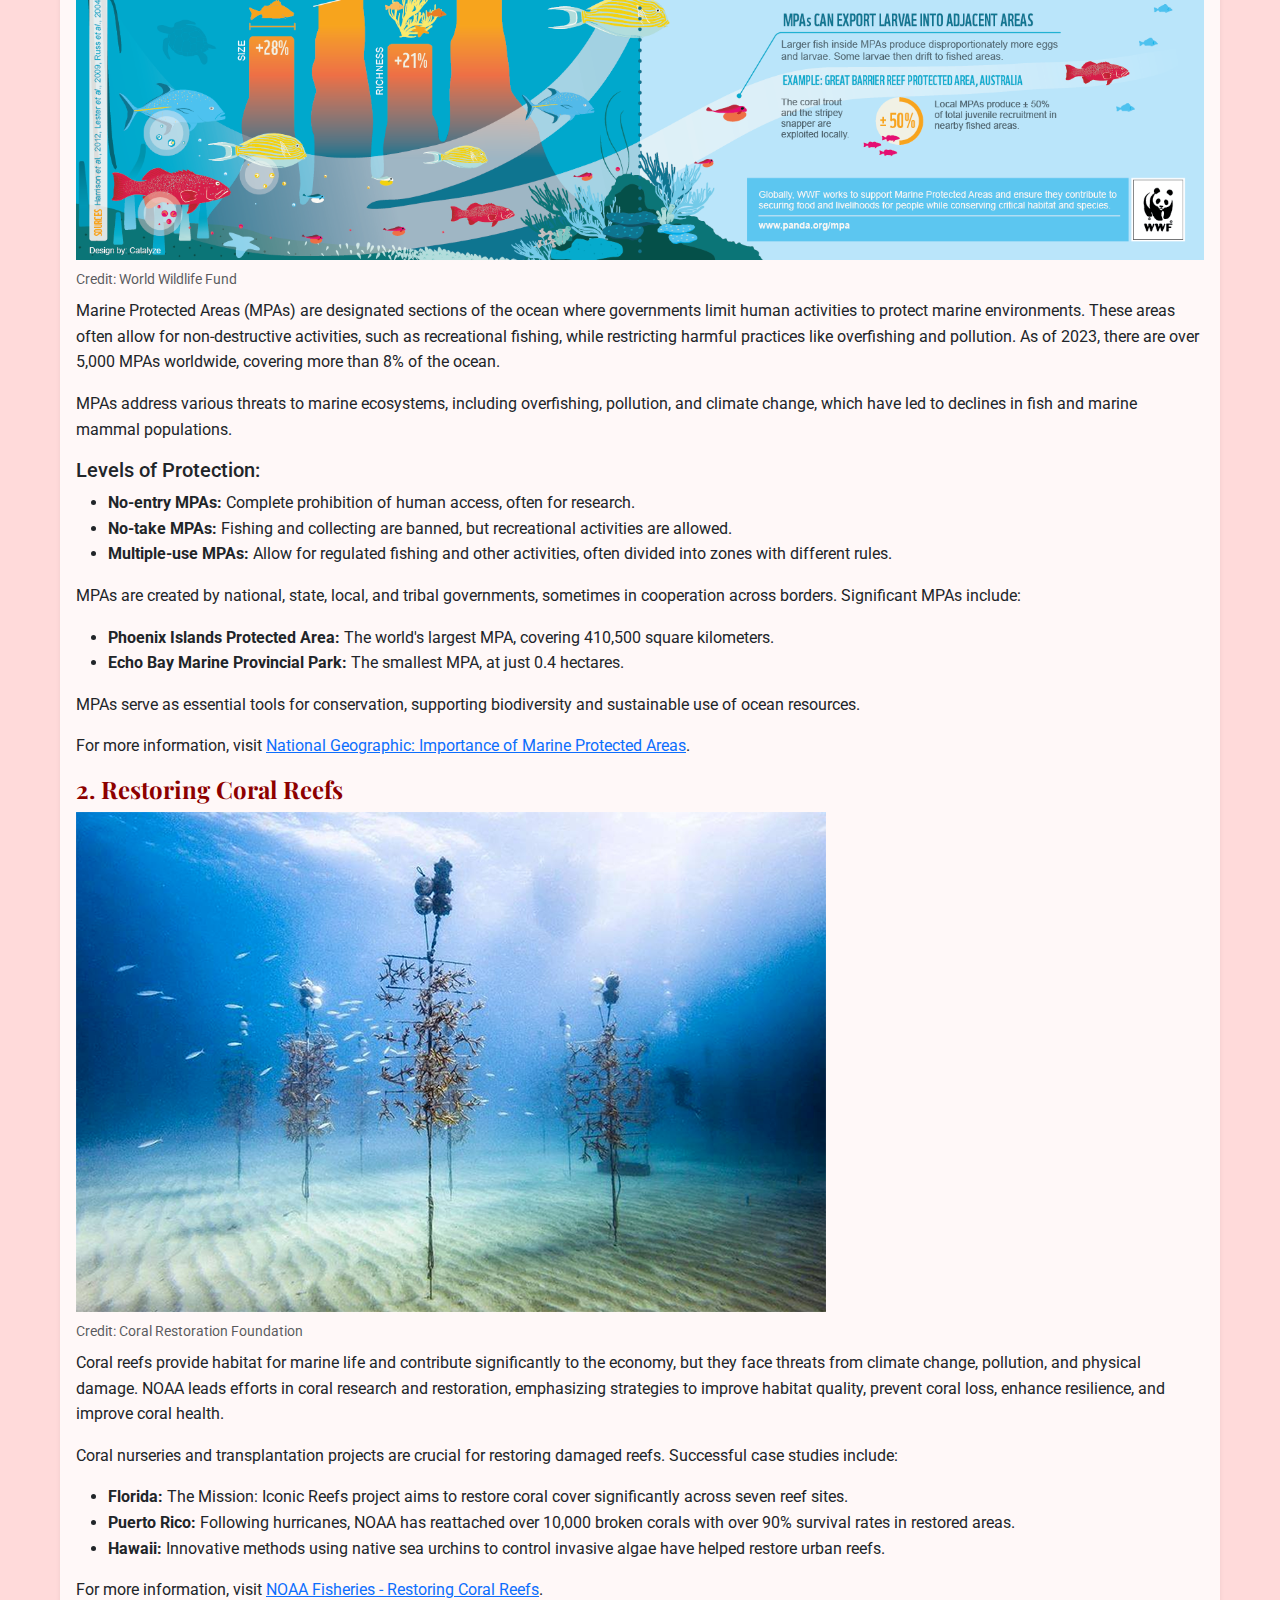
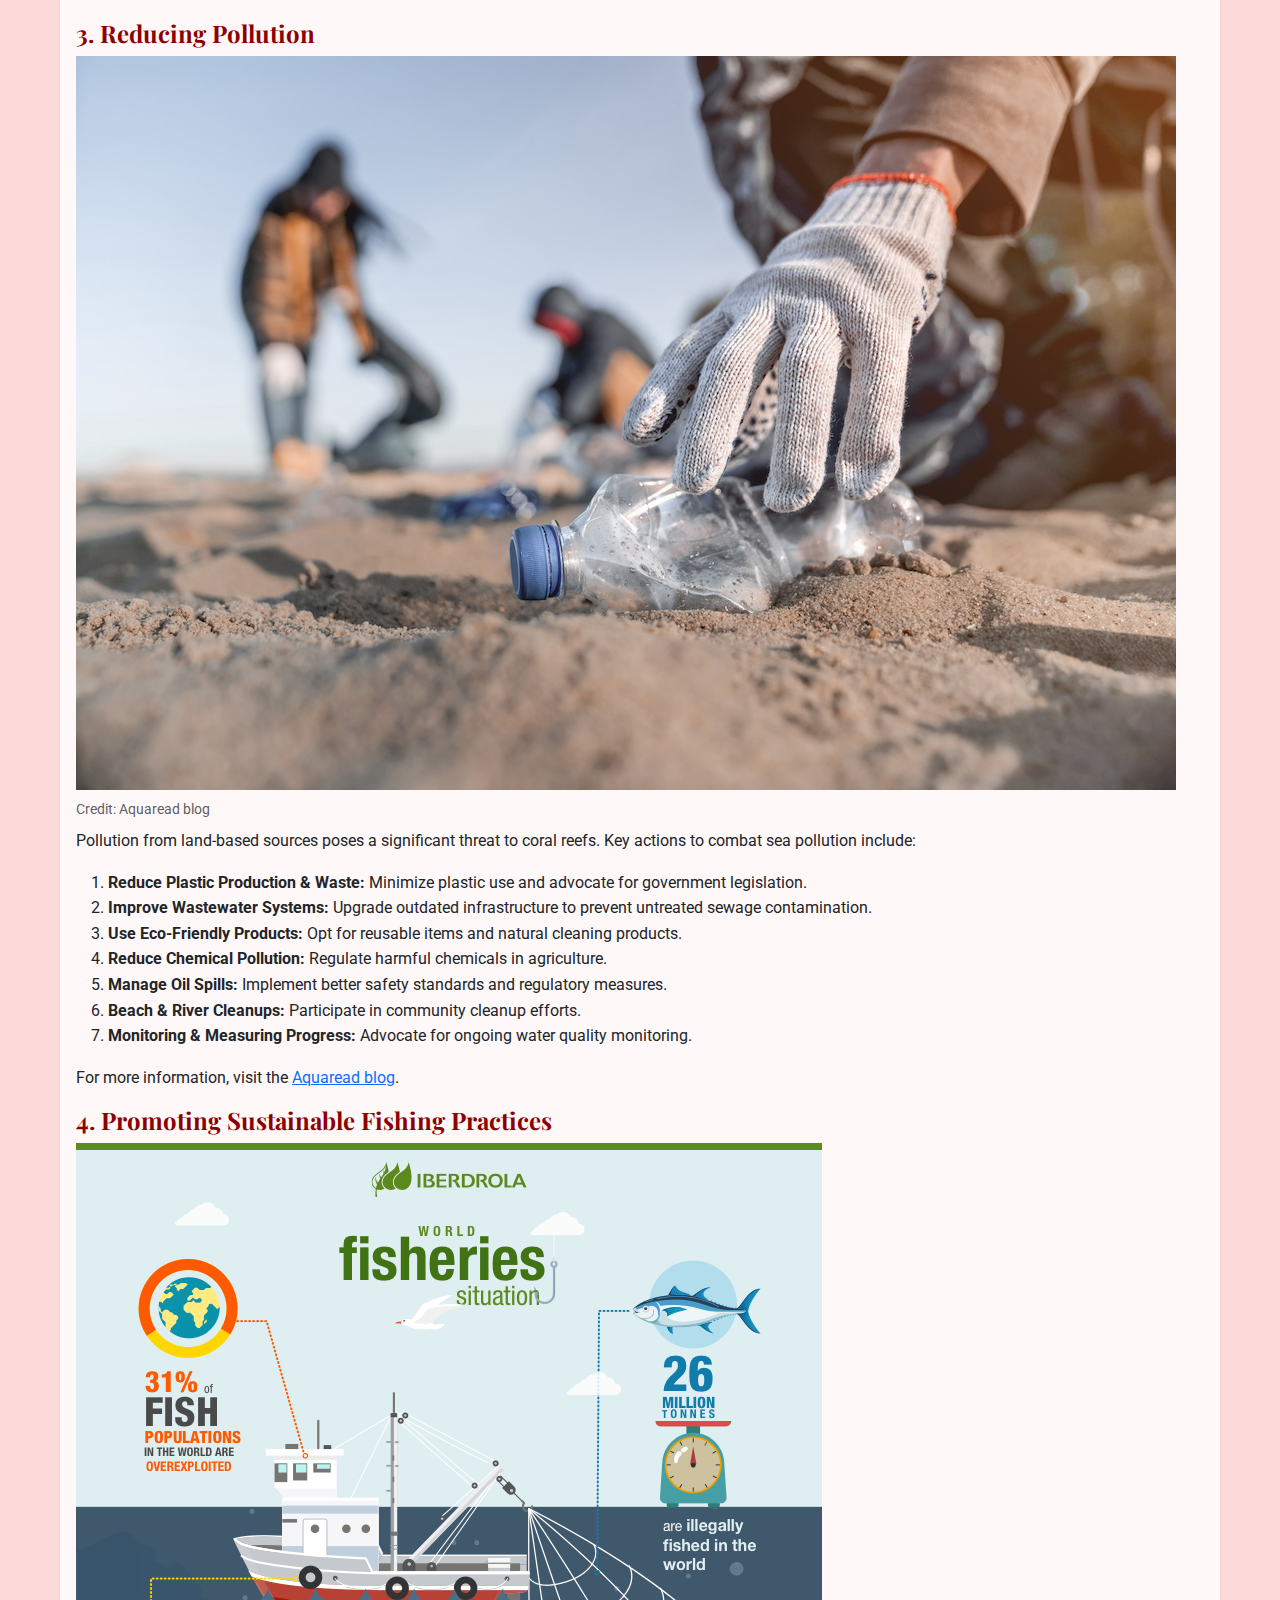
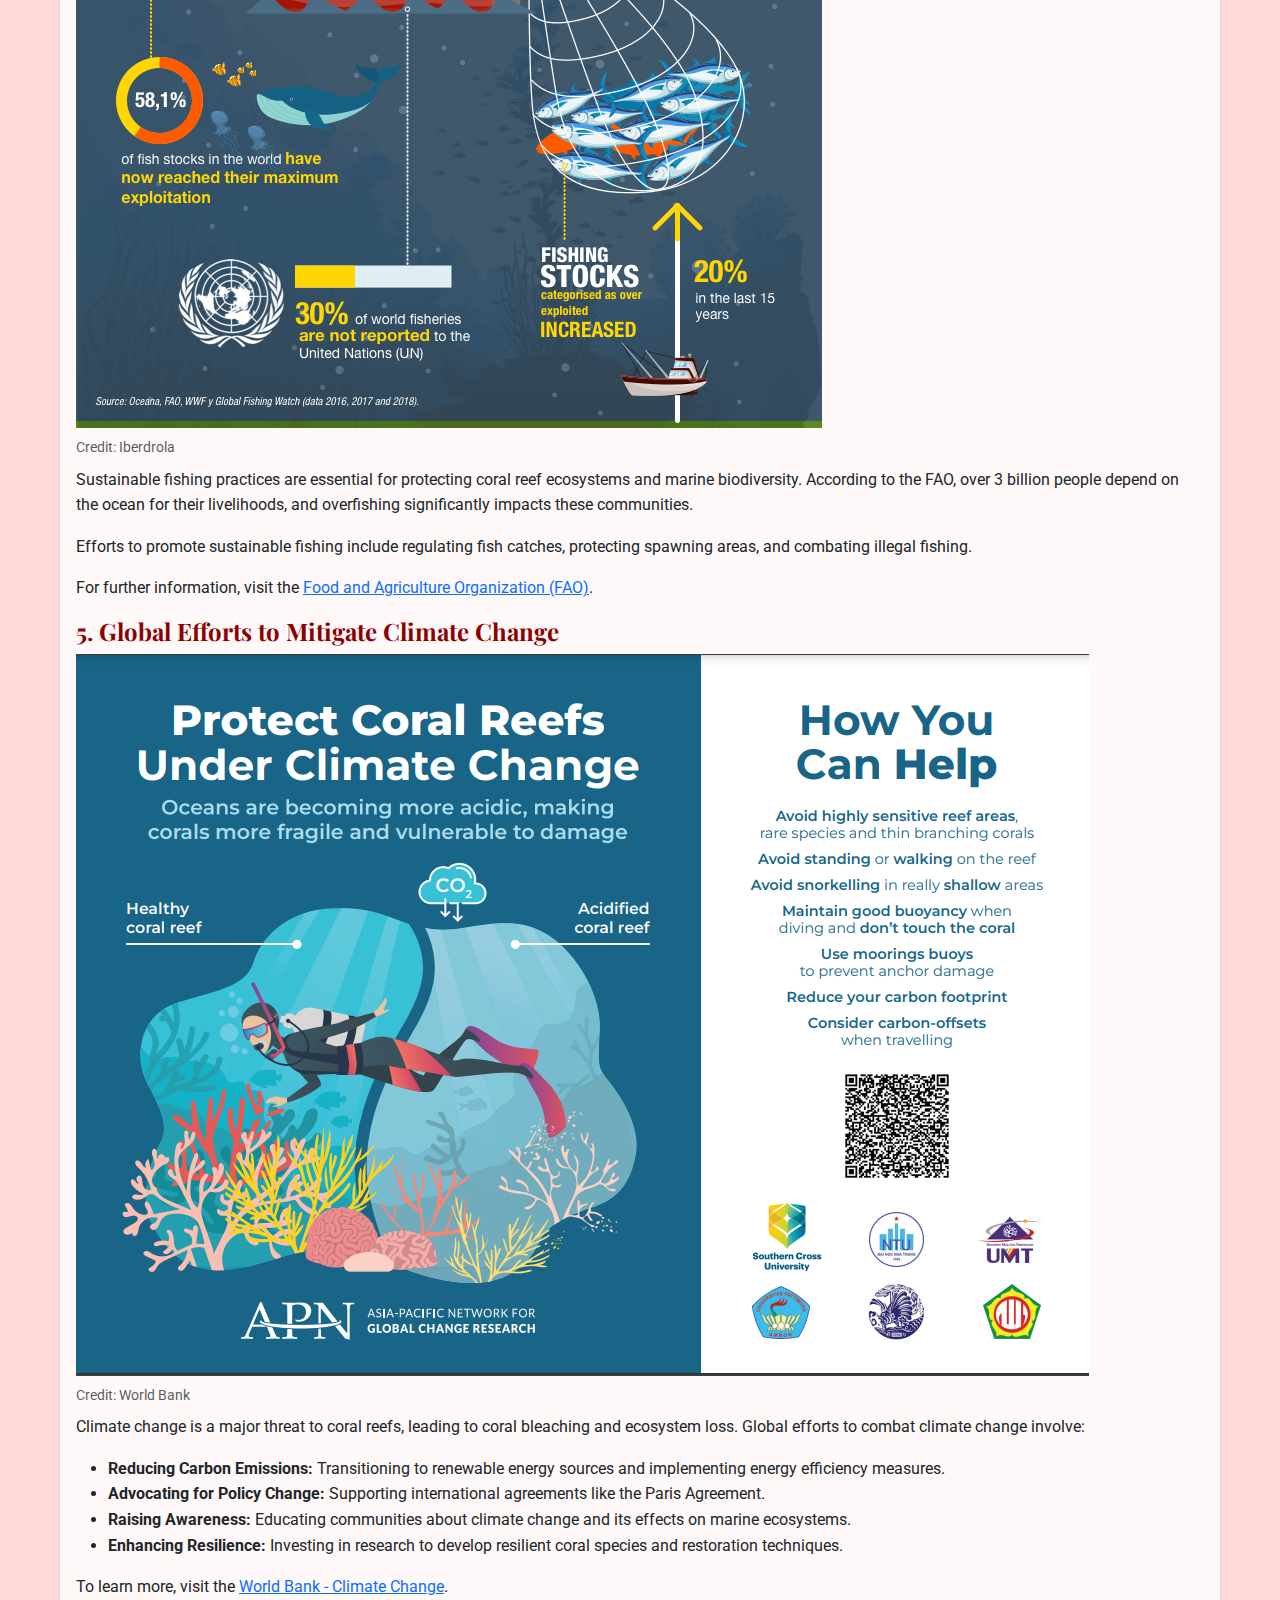
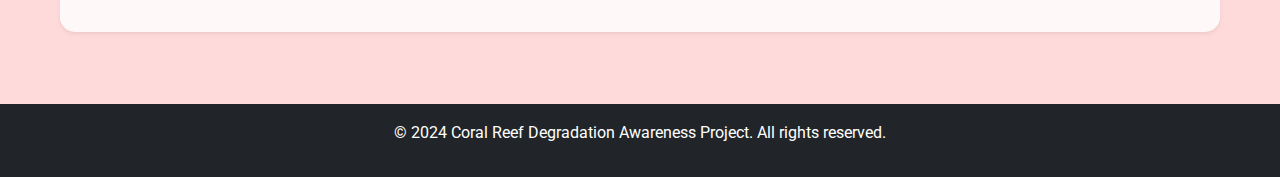
<file: conservation.html>
<!DOCTYPE html> 
<html lang="en">
<head>
    <meta charset="UTF-8">
    <meta name="viewport" content="width=device-width, initial-scale=1.0">
    <title>Coral Reef Degradation Awareness | School Project</title>
    <!-- Bootstrap CSS -->
    <link href="https://cdn.jsdelivr.net/npm/bootstrap@5.3.0-alpha1/dist/css/bootstrap.min.css" rel="stylesheet">
    <!-- Google Fonts -->
    <link href="https://fonts.googleapis.com/css2?family=Roboto:wght@400;700&family=Playfair+Display:wght@700&display=swap" rel="stylesheet">
    <link rel="stylesheet" href="styles.css">
</head>
<body class="light-mode">

    <div class="bubble"></div>
    <div class="fish" id="fish1"></div>
    <div class="fish" id="fish2"></div>
    <div class="fish" id="fish3"></div>
    <!-- Header & Navigation -->
    <header>
        <nav class="navbar navbar-expand-lg navbar-dark fixed-top" style="background-color: #2b0000;">
            <div class="container">
                <a class="navbar-brand" href="#">
                    <h1 class="display-6 mb-0">Coral Reef Degradation Awareness</h1>
                </a>
                <button class="navbar-toggler" type="button" data-bs-toggle="collapse" data-bs-target="#navbarMenu" aria-controls="navbarMenu" aria-expanded="false" aria-label="Toggle navigation">
                    <span class="navbar-toggler-icon"></span>
                </button>
                <div class="collapse navbar-collapse" id="navbarMenu">
                    <ul class="navbar-nav ms-auto">
                        <li class="nav-item"><a class="nav-link" href="index.html">Home</a></li>
                        <li class="nav-item"><a class="nav-link" href="causes.html">Causes</a></li>
                        <li class="nav-item"><a class="nav-link" href="impact.html">Impact</a></li> 
                        <li class="nav-item"><a class="nav-link" href="conservation.html">Conservation</a></li> 
                        <li class="nav-item"><a class="nav-link" href="insights.html">Insights</a></li> 
                    </ul>
                </div>
            </div>
        </nav>
    </header>

    <!-- Main Content -->
    <main class="container py-5" style="margin-top: 80px;">
        <!-- Conservation Section -->
        <section id="conservation" class="card mb-4 shadow-sm">
            <div class="card-body">
                <h2 class="card-title">Conservation Efforts</h2>
                <img src="efforts.jpg" alt="Coral reef conservation efforts" class="img-fluid mb-3">
                <p class="card-text">To protect coral reefs, various conservation efforts are being implemented:</p>
                <ul class="list-group list-group-flush">
                    <li class="list-group-item">Establishing Marine Protected Areas (MPAs) to limit harmful human activities.</li>
                    <li class="list-group-item">Restoring coral reefs through coral nurseries and transplantation projects.</li>
                    <li class="list-group-item">Reducing pollution and improving water quality.</li>
                    <li class="list-group-item">Promoting sustainable fishing practices.</li>
                    <li class="list-group-item">Global efforts to mitigate climate change.</li>
                </ul>

                <h5 class="section-title mt-3">1. Establishing Marine Protected Areas (MPAs)</h5>
                <img src="MPA.png" alt="Economic Impact of Coral Reefs" class="img-fluid mb-2">
                <p class="text-muted small mb-2">Credit: World Wildlife Fund</p>
                <p>Marine Protected Areas (MPAs) are designated sections of the ocean where governments limit human activities to protect marine environments. These areas often allow for non-destructive activities, such as recreational fishing, while restricting harmful practices like overfishing and pollution. As of 2023, there are over 5,000 MPAs worldwide, covering more than 8% of the ocean.</p>
                <p>MPAs address various threats to marine ecosystems, including overfishing, pollution, and climate change, which have led to declines in fish and marine mammal populations.</p>
                <h5>Levels of Protection:</h5>
                <ul>
                    <li><strong>No-entry MPAs:</strong> Complete prohibition of human access, often for research.</li>
                    <li><strong>No-take MPAs:</strong> Fishing and collecting are banned, but recreational activities are allowed.</li>
                    <li><strong>Multiple-use MPAs:</strong> Allow for regulated fishing and other activities, often divided into zones with different rules.</li>
                </ul>
                <p>MPAs are created by national, state, local, and tribal governments, sometimes in cooperation across borders. Significant MPAs include:</p>
                <ul>
                    <li><strong>Phoenix Islands Protected Area:</strong> The world's largest MPA, covering 410,500 square kilometers.</li>
                    <li><strong>Echo Bay Marine Provincial Park:</strong> The smallest MPA, at just 0.4 hectares.</li>
                </ul>
                <p>MPAs serve as essential tools for conservation, supporting biodiversity and sustainable use of ocean resources.</p>
                <p>For more information, visit <a href="https://education.nationalgeographic.org/resource/importance-marine-protected-areas/" target="_blank">National Geographic: Importance of Marine Protected Areas</a>.</p>

                <h5 class="section-title">2. Restoring Coral Reefs</h5>
                <img src="restoration.png" alt="Restoring Coral Reefs" class="img-fluid mb-2">
                <p class="text-muted small mb-2">Credit: Coral Restoration Foundation</p>
                <p>Coral reefs provide habitat for marine life and contribute significantly to the economy, but they face threats from climate change, pollution, and physical damage. NOAA leads efforts in coral research and restoration, emphasizing strategies to improve habitat quality, prevent coral loss, enhance resilience, and improve coral health.</p>
                <p>Coral nurseries and transplantation projects are crucial for restoring damaged reefs. Successful case studies include:</p>
                <ul>
                    <li><strong>Florida:</strong> The Mission: Iconic Reefs project aims to restore coral cover significantly across seven reef sites.</li>
                    <li><strong>Puerto Rico:</strong> Following hurricanes, NOAA has reattached over 10,000 broken corals with over 90% survival rates in restored areas.</li>
                    <li><strong>Hawaii:</strong> Innovative methods using native sea urchins to control invasive algae have helped restore urban reefs.</li>
                </ul>
                <p>For more information, visit <a href="https://www.fisheries.noaa.gov/national/habitat-conservation/restoring-coral-reefs" target="_blank">NOAA Fisheries - Restoring Coral Reefs</a>.</p>

                <h5 class="section-title">3. Reducing Pollution</h5>
                <img src="pollutioncleanup.jpg" alt="Pollution Cleanup" class="img-fluid mb-2">
                <p class="text-muted small mb-2">Credit: Aquaread blog</p>
                <p>Pollution from land-based sources poses a significant threat to coral reefs. Key actions to combat sea pollution include:</p>
                <ol>
                    <li><strong>Reduce Plastic Production & Waste:</strong> Minimize plastic use and advocate for government legislation.</li>
                    <li><strong>Improve Wastewater Systems:</strong> Upgrade outdated infrastructure to prevent untreated sewage contamination.</li>
                    <li><strong>Use Eco-Friendly Products:</strong> Opt for reusable items and natural cleaning products.</li>
                    <li><strong>Reduce Chemical Pollution:</strong> Regulate harmful chemicals in agriculture.</li>
                    <li><strong>Manage Oil Spills:</strong> Implement better safety standards and regulatory measures.</li>
                    <li><strong>Beach & River Cleanups:</strong> Participate in community cleanup efforts.</li>
                    <li><strong>Monitoring & Measuring Progress:</strong> Advocate for ongoing water quality monitoring.</li>
                </ol>
                <p>For more information, visit the <a href="https://www.aquaread.com/blog/7-ways-to-stop-sea-pollution/" target="_blank">Aquaread blog</a>.</p>

                <h5 class="section-title">4. Promoting Sustainable Fishing Practices</h5>
                <img src="Infographic_World_Fisheries.jpg" alt="Sustainable Fishing Practices" class="img-fluid mb-2">
                <p class="text-muted small mb-2">Credit: Iberdrola</p>
                <p>Sustainable fishing practices are essential for protecting coral reef ecosystems and marine biodiversity. According to the FAO, over 3 billion people depend on the ocean for their livelihoods, and overfishing significantly impacts these communities.</p>
                <p>Efforts to promote sustainable fishing include regulating fish catches, protecting spawning areas, and combating illegal fishing.</p>
                <p>For further information, visit the <a href="http://www.fao.org/fishery/en" target="_blank">Food and Agriculture Organization (FAO)</a>.</p>

                <h5 class="section-title">5. Global Efforts to Mitigate Climate Change</h5>
                <img src="climatechange.png" alt="Climate Change Impact on Coral Reefs" class="img-fluid mb-2">
                <p class="text-muted small mb-2">Credit: World Bank</p>
                <p>Climate change is a major threat to coral reefs, leading to coral bleaching and ecosystem loss. Global efforts to combat climate change involve:</p>
                <ul>
                    <li><strong>Reducing Carbon Emissions:</strong> Transitioning to renewable energy sources and implementing energy efficiency measures.</li>
                    <li><strong>Advocating for Policy Change:</strong> Supporting international agreements like the Paris Agreement.</li>
                    <li><strong>Raising Awareness:</strong> Educating communities about climate change and its effects on marine ecosystems.</li>
                    <li><strong>Enhancing Resilience:</strong> Investing in research to develop resilient coral species and restoration techniques.</li>
                </ul>
                <p>To learn more, visit the <a href="https://www.worldbank.org/en/topic/climatechange" target="_blank">World Bank - Climate Change</a>.</p>
            </div>
        </section>
    </main>

    <!-- Footer -->
    <footer class="bg-dark text-white text-center py-3">
        <p>&copy; 2024 Coral Reef Degradation Awareness Project. All rights reserved.</p>
    </footer>

    <!-- Bootstrap JS -->
    <script src="https://cdn.jsdelivr.net/npm/@popperjs/core@2.11.6/dist/umd/popper.min.js"></script>
    <script src="https://cdn.jsdelivr.net/npm/bootstrap@5.3.0-alpha1/dist/js/bootstrap.min.js"></script>
    <script src="script.js"></script>
</body>
</html>
</file>
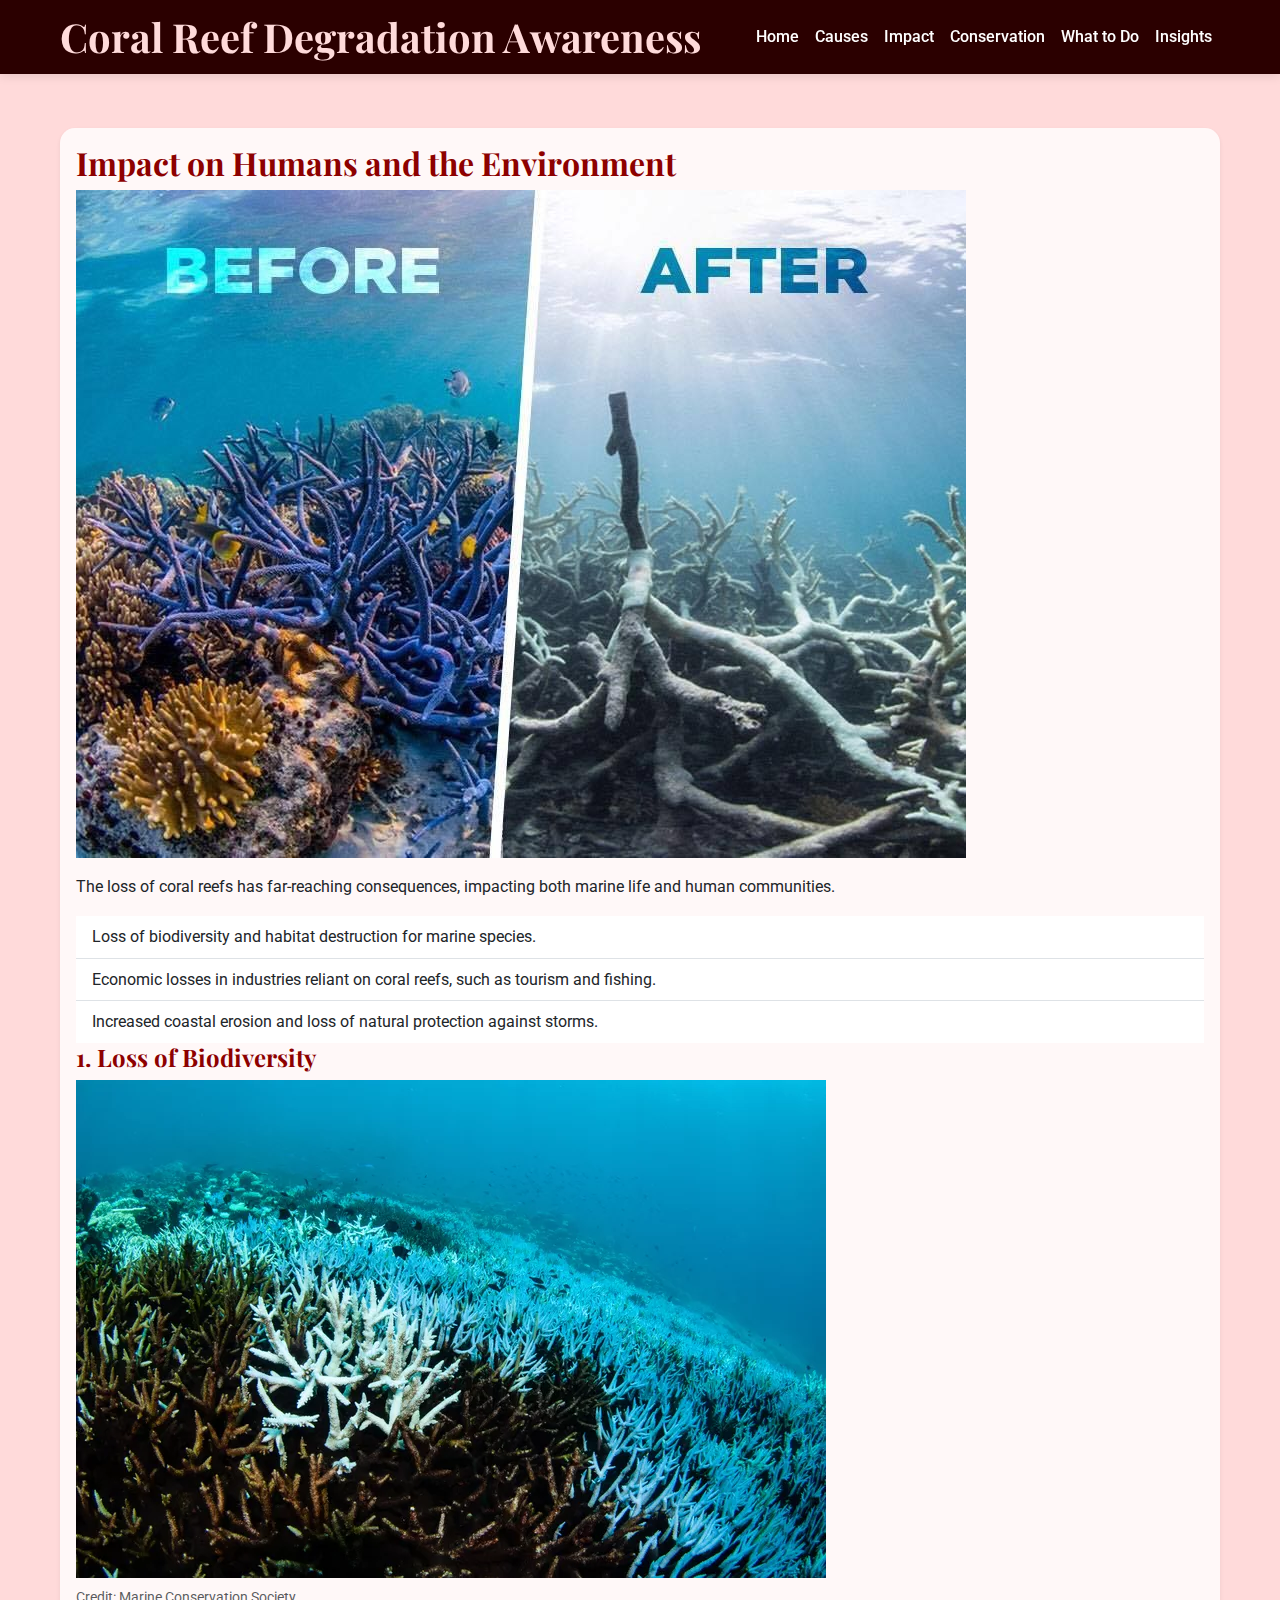
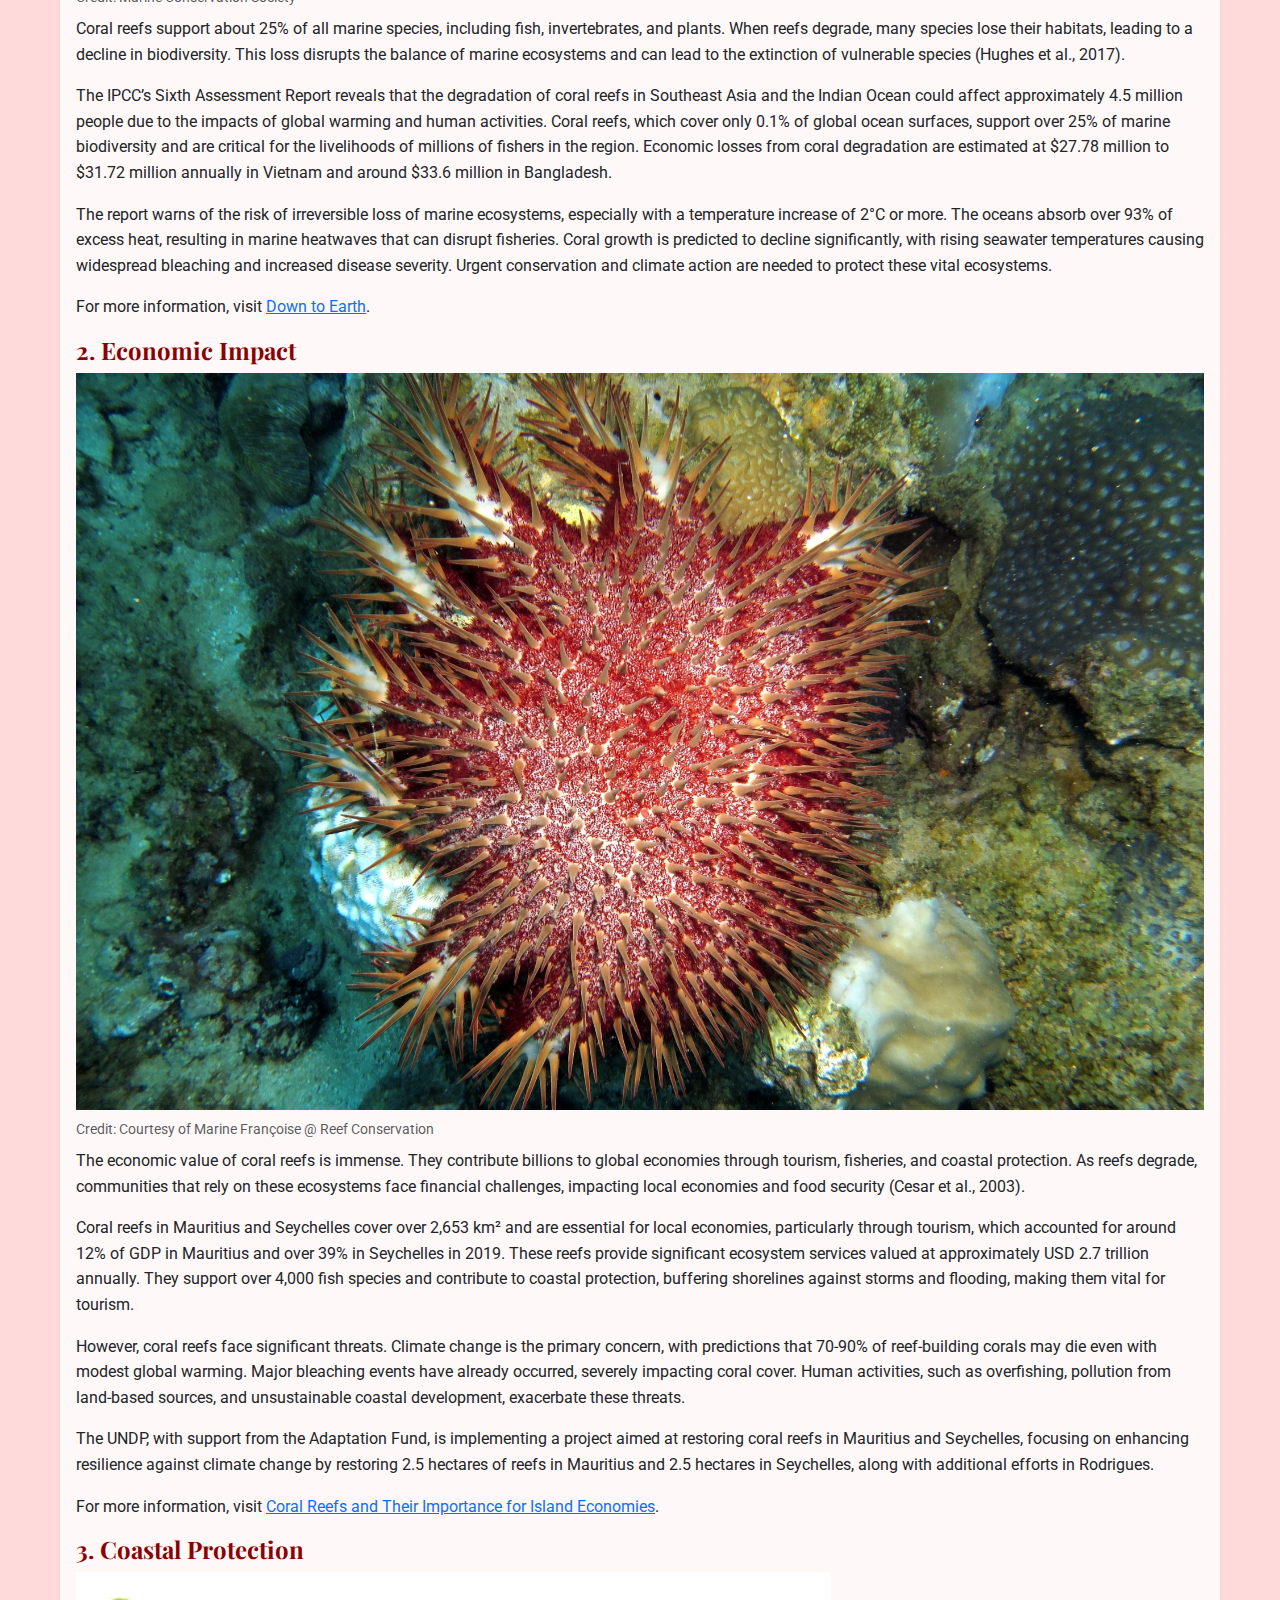
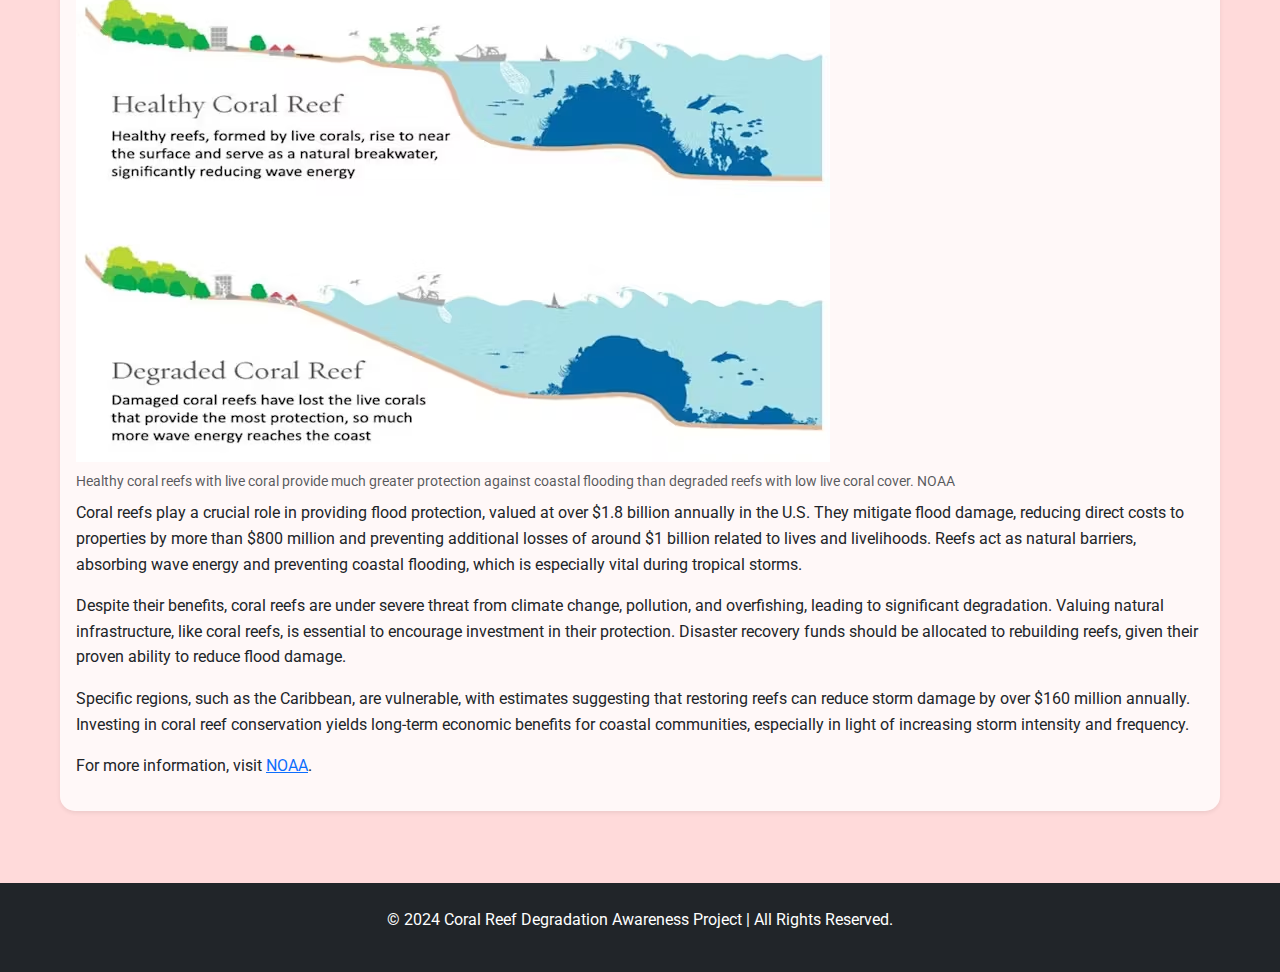
<file: impact.html>
<!DOCTYPE html>
<html lang="en">
<head>
    <meta charset="UTF-8">
    <meta name="viewport" content="width=device-width, initial-scale=1.0">
    <title>Coral Reef Degradation Awareness | School Project</title>
    <!-- Bootstrap CSS -->
    <link href="https://cdn.jsdelivr.net/npm/bootstrap@5.3.0-alpha1/dist/css/bootstrap.min.css" rel="stylesheet">
    <!-- Google Fonts -->
    <link href="https://fonts.googleapis.com/css2?family=Roboto:wght@400;700&family=Playfair+Display:wght@700&display=swap" rel="stylesheet">
    <link rel="stylesheet" href="styles.css">
</head>
<body class="light-mode">


    <div class="bubble"></div>
    <div class="fish" id="fish1"></div>
    <div class="fish" id="fish2"></div>
    <div class="fish" id="fish3"></div>
  

    <!-- Header & Navigation -->
    <header>
        <nav class="navbar navbar-expand-lg navbar-dark fixed-top" style="background-color: #2b0000;">
            <div class="container">
                <a class="navbar-brand" href="#">
                    <h1 class="display-6 mb-0">Coral Reef Degradation Awareness</h1>
                </a>
                <button class="navbar-toggler" type="button" data-bs-toggle="collapse" data-bs-target="#navbarNav" aria-controls="navbarNav" aria-expanded="false" aria-label="Toggle navigation">
                    <span class="navbar-toggler-icon"></span>
                </button>
                <div class="collapse navbar-collapse" id="navbarNav">
                    <ul class="navbar-nav ms-auto">
                        <li class="nav-item"><a class="nav-link" href="index.html">Home</a></li>
                        <li class="nav-item"><a class="nav-link" href="causes.html">Causes</a></li>
                        <li class="nav-item"><a class="nav-link" href="impact.html">Impact</a></li>
                        <li class="nav-item"><a class="nav-link" href="conservation.html">Conservation</a></li>
                        <li class="nav-item"><a class="nav-link active" href="whattodo.html">What to Do</a></li> 
                        <li class="nav-item"><a class="nav-link" href="insights.html">Insights</a></li>
                    </ul>
                </div>
            </div>
        </nav>
    </header>

    <!-- Main Content -->
    <main class="container py-5" style="margin-top: 80px;">
        <!-- Impact Section -->
        <section id="impact" class="card mb-4 shadow-sm">
            <div class="card-body">
                <h2 class="card-title">Impact on Humans and the Environment</h2>
                <img src="impact2.jpg" alt="Environmental impact of coral reef degradation" class="img-fluid mb-3">
                <p class="card-text">
                    The loss of coral reefs has far-reaching consequences, impacting both marine life and human communities.
                </p>
                <ul class="list-group list-group-flush">
                    <li class="list-group-item">Loss of biodiversity and habitat destruction for marine species.</li>
                    <li class="list-group-item">Economic losses in industries reliant on coral reefs, such as tourism and fishing.</li>
                    <li class="list-group-item">Increased coastal erosion and loss of natural protection against storms.</li>
                </ul>
                

                    <h3 class="section-title">1. Loss of Biodiversity</h3>
                    <img src="biodiversity.jpg" alt="Loss of Biodiversity" class="img-fluid mb-2">
                    <p class="text-muted small mb-2">Credit: Marine Conservation Society</p>
                    <p>Coral reefs support about 25% of all marine species, including fish, invertebrates, and plants. When reefs degrade, many species lose their habitats, leading to a decline in biodiversity. This loss disrupts the balance of marine ecosystems and can lead to the extinction of vulnerable species (Hughes et al., 2017).</p>
                    <p>The IPCC’s Sixth Assessment Report reveals that the degradation of coral reefs in Southeast Asia and the Indian Ocean could affect approximately 4.5 million people due to the impacts of global warming and human activities. Coral reefs, which cover only 0.1% of global ocean surfaces, support over 25% of marine biodiversity and are critical for the livelihoods of millions of fishers in the region. Economic losses from coral degradation are estimated at $27.78 million to $31.72 million annually in Vietnam and around $33.6 million in Bangladesh.</p>
                    <p>The report warns of the risk of irreversible loss of marine ecosystems, especially with a temperature increase of 2°C or more. The oceans absorb over 93% of excess heat, resulting in marine heatwaves that can disrupt fisheries. Coral growth is predicted to decline significantly, with rising seawater temperatures causing widespread bleaching and increased disease severity. Urgent conservation and climate action are needed to protect these vital ecosystems.</p>
                    <p>For more information, visit <a href="https://www.downtoearth.org.in/wildlife-biodiversity/degradation-loss-of-coral-reefs-can-affect-4-5-million-people-in-southeast-asia-ipcc-report-81854" target="_blank">Down to Earth</a>.</p>

                    <h3 class="section-title">2. Economic Impact</h3>
                    <img src="tourism.jpg" alt="Economic Impact of Coral Reefs" class="img-fluid mb-2">
                    <p class="text-muted small mb-2">Credit: Courtesy of Marine Françoise @ Reef Conservation</p>
                    <p>The economic value of coral reefs is immense. They contribute billions to global economies through tourism, fisheries, and coastal protection. As reefs degrade, communities that rely on these ecosystems face financial challenges, impacting local economies and food security (Cesar et al., 2003).</p>
                    <p>Coral reefs in Mauritius and Seychelles cover over 2,653 km² and are essential for local economies, particularly through tourism, which accounted for around 12% of GDP in Mauritius and over 39% in Seychelles in 2019. These reefs provide significant ecosystem services valued at approximately USD 2.7 trillion annually. They support over 4,000 fish species and contribute to coastal protection, buffering shorelines against storms and flooding, making them vital for tourism.</p>
                    <p>However, coral reefs face significant threats. Climate change is the primary concern, with predictions that 70-90% of reef-building corals may die even with modest global warming. Major bleaching events have already occurred, severely impacting coral cover. Human activities, such as overfishing, pollution from land-based sources, and unsustainable coastal development, exacerbate these threats.</p>
                    <p>The UNDP, with support from the Adaptation Fund, is implementing a project aimed at restoring coral reefs in Mauritius and Seychelles, focusing on enhancing resilience against climate change by restoring 2.5 hectares of reefs in Mauritius and 2.5 hectares in Seychelles, along with additional efforts in Rodrigues.</p>
                    <p>For more information, visit <a href="https://www.undp.org/mauritius-seychelles/blog/coral-reefs-and-their-importance-island-economies">Coral Reefs and Their Importance for Island Economies</a>.</p>
                    
                    <h3 class="section-title">3. Coastal Protection</h3>
                    <img src="protection.jpg" alt="Coral Reefs and Coastal Protection" class="img-fluid mb-2">
                    <p class="text-muted small mb-2">Healthy coral reefs with live coral provide much greater protection against coastal flooding than degraded reefs with low live coral cover. NOAA</p>
                    <p>Coral reefs play a crucial role in providing flood protection, valued at over $1.8 billion annually in the U.S. They mitigate flood damage, reducing direct costs to properties by more than $800 million and preventing additional losses of around $1 billion related to lives and livelihoods. Reefs act as natural barriers, absorbing wave energy and preventing coastal flooding, which is especially vital during tropical storms.</p>
                    <p>Despite their benefits, coral reefs are under severe threat from climate change, pollution, and overfishing, leading to significant degradation. Valuing natural infrastructure, like coral reefs, is essential to encourage investment in their protection. Disaster recovery funds should be allocated to rebuilding reefs, given their proven ability to reduce flood damage.</p>
                    <p>Specific regions, such as the Caribbean, are vulnerable, with estimates suggesting that restoring reefs can reduce storm damage by over $160 million annually. Investing in coral reef conservation yields long-term economic benefits for coastal communities, especially in light of increasing storm intensity and frequency.</p>
                    <p>For more information, visit <a href="https://www.noaa.gov/news/feature-story/how-do-coral-reefs-protect-coastal-communities">NOAA</a>.</p>
                </div>
            </div>
        </section>
    </main>

    

    <!-- Footer -->
    <footer class="bg-dark text-white text-center py-4">
        <p>&copy; 2024 Coral Reef Degradation Awareness Project | All Rights Reserved.</p>
    </footer>

   <!-- Bootstrap JS -->
   <script src="https://cdn.jsdelivr.net/npm/bootstrap@5.3.0-alpha1/dist/js/bootstrap.bundle.min.js"></script>
   <script src="script.js"></script>
  
</body>
</html>
</file>
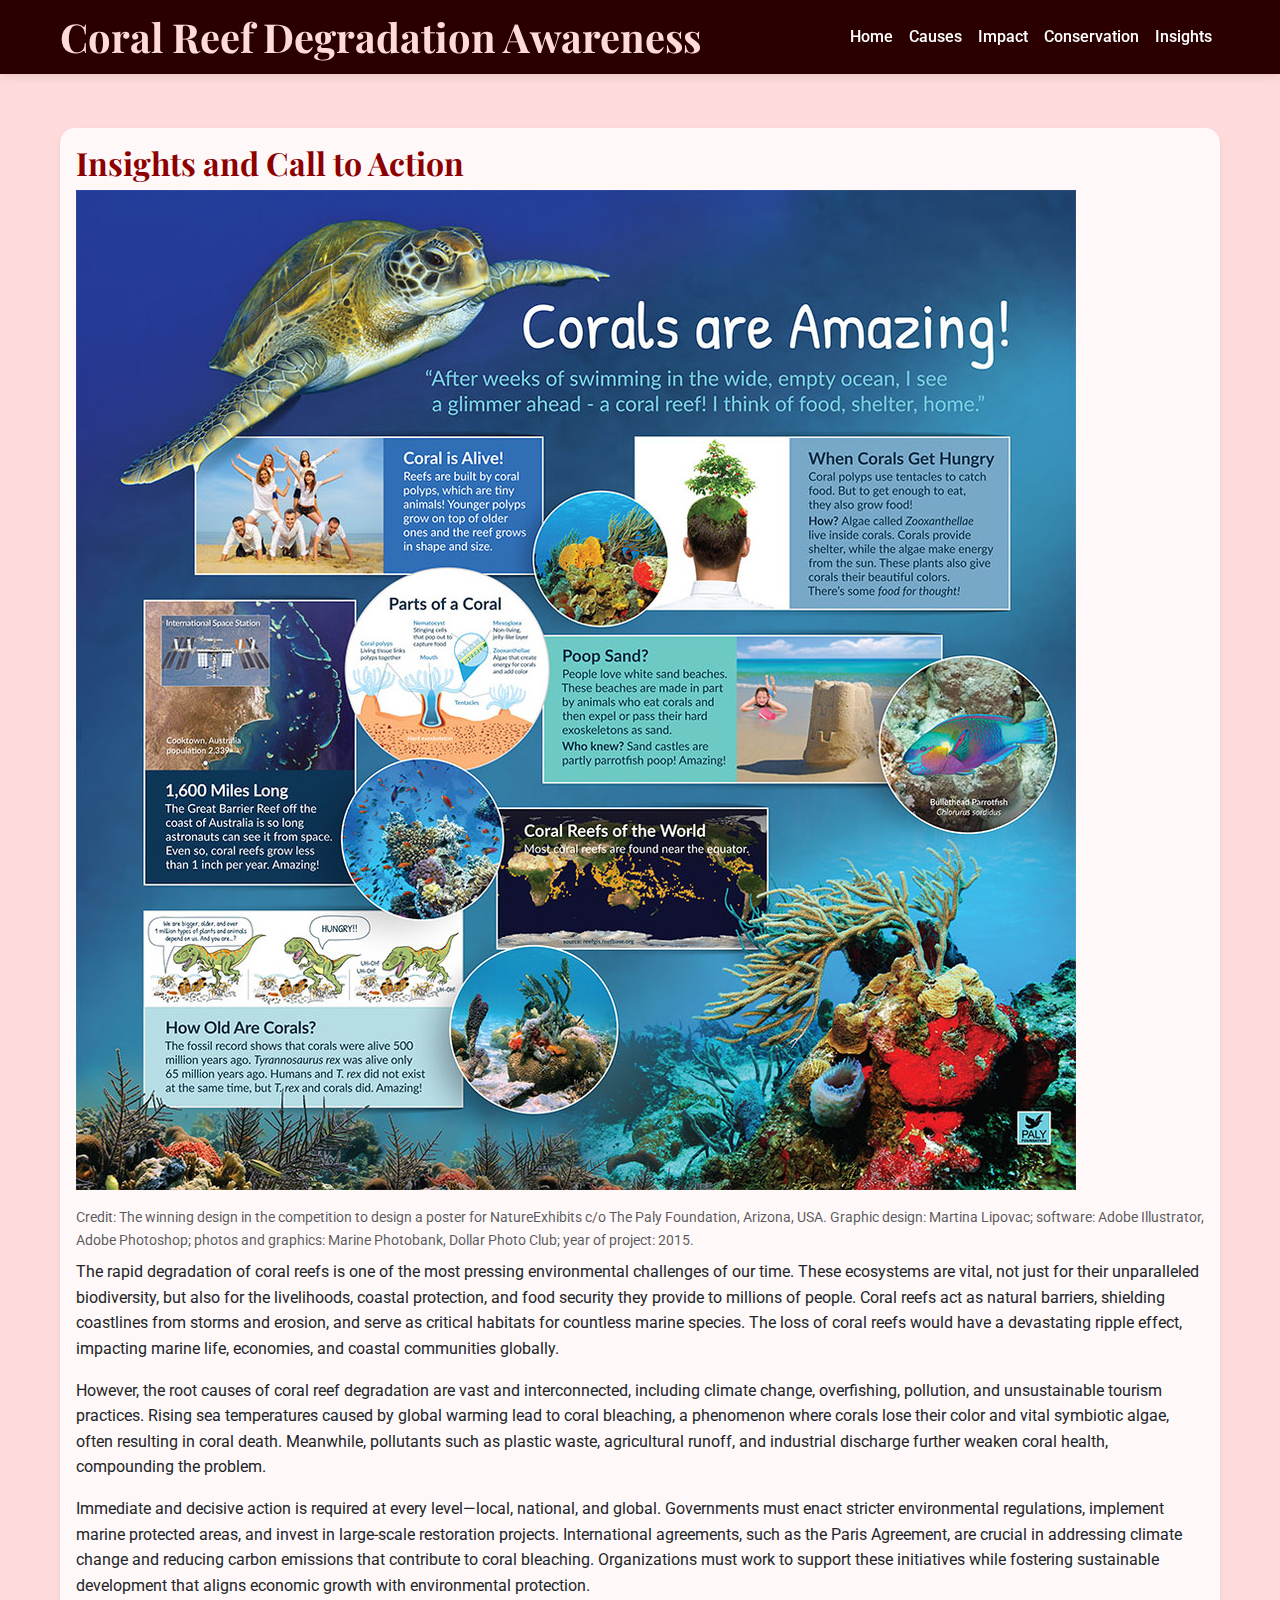
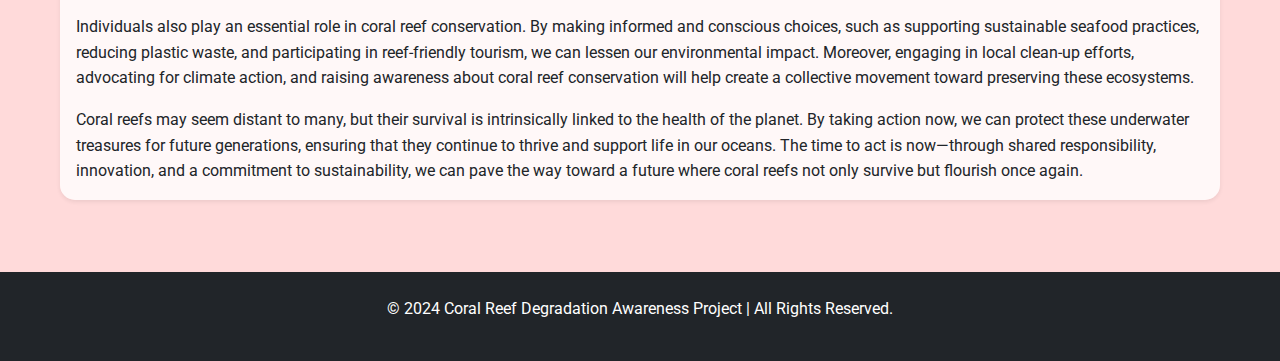
<file: insights.html>
<!DOCTYPE html>
<html lang="en">
<head>
    <meta charset="UTF-8">
    <meta name="viewport" content="width=device-width, initial-scale=1.0">
    <title>Coral Reef Degradation Awareness | School Project</title>
    <!-- Bootstrap CSS -->
    <link href="https://cdn.jsdelivr.net/npm/bootstrap@5.3.0-alpha1/dist/css/bootstrap.min.css" rel="stylesheet">
    <!-- Google Fonts -->
    <link href="https://fonts.googleapis.com/css2?family=Roboto:wght@400;700&family=Playfair+Display:wght@700&display=swap" rel="stylesheet">
    <link rel="stylesheet" href="styles.css">
</head>
<body class="light-mode">

    <div class="bubble"></div>
    <div class="fish" id="fish1"></div>
    <div class="fish" id="fish2"></div>
    <div class="fish" id="fish3"></div>
    <!-- Header & Navigation -->
    <header>
        <nav class="navbar navbar-expand-lg navbar-dark fixed-top" style="background-color: #2b0000;">
            <div class="container">
                <a class="navbar-brand" href="#">
                    <h1 class="display-6 mb-0">Coral Reef Degradation Awareness</h1>
                </a>
             
                <div class="collapse navbar-collapse" id="navbarMenu">
                    <ul class="navbar-nav ms-auto">
                        <li class="nav-item"><a class="nav-link" href="index.html">Home</a></li>
                        <li class="nav-item"><a class="nav-link" href="causes.html">Causes</a></li>
                        <li class="nav-item"><a class="nav-link" href="impact.html">Impact</a></li> 
                        <li class="nav-item"><a class="nav-link" href="conservation.html">Conservation</a></li> 
                        <li class="nav-item"><a class="nav-link" href="insights.html">Insights</a></li> 
                    </ul>
                </div>
            </div>
        </nav>
    </header>

    <!-- Main Content -->
    <main class="container py-5" style="margin-top: 80px;">

    <!-- Insights Section -->
    <section id="insights" class="card mb-4 shadow-sm">
       
                <div class="card-body">
                    <h2 class="card-title">Insights and Call to Action</h2>
                    <!-- Picture -->
                    <img src="savecoral.jpg" class="img-fluid mb-3" alt="Coral reef conservation image">
                    <p class="text-muted small mb-2">Credit: The winning design in the competition to design a poster for NatureExhibits c/o The Paly Foundation, Arizona, USA. Graphic design: Martina Lipovac; software: Adobe Illustrator, Adobe Photoshop; photos and graphics: Marine Photobank, Dollar Photo Club; year of project: 2015.</p>
                    
                    <p class="card-text">
                        The rapid degradation of coral reefs is one of the most pressing environmental challenges of our time. These ecosystems are vital, not just for their unparalleled biodiversity, but also for the livelihoods, coastal protection, and food security they provide to millions of people. Coral reefs act as natural barriers, shielding coastlines from storms and erosion, and serve as critical habitats for countless marine species. The loss of coral reefs would have a devastating ripple effect, impacting marine life, economies, and coastal communities globally.
                    </p>
                    <p class="card-text">
                        However, the root causes of coral reef degradation are vast and interconnected, including climate change, overfishing, pollution, and unsustainable tourism practices. Rising sea temperatures caused by global warming lead to coral bleaching, a phenomenon where corals lose their color and vital symbiotic algae, often resulting in coral death. Meanwhile, pollutants such as plastic waste, agricultural runoff, and industrial discharge further weaken coral health, compounding the problem.
                    </p>
                    <p class="card-text">
                        Immediate and decisive action is required at every level—local, national, and global. Governments must enact stricter environmental regulations, implement marine protected areas, and invest in large-scale restoration projects. International agreements, such as the Paris Agreement, are crucial in addressing climate change and reducing carbon emissions that contribute to coral bleaching. Organizations must work to support these initiatives while fostering sustainable development that aligns economic growth with environmental protection.
                    </p>
                    <p class="card-text">
                        Individuals also play an essential role in coral reef conservation. By making informed and conscious choices, such as supporting sustainable seafood practices, reducing plastic waste, and participating in reef-friendly tourism, we can lessen our environmental impact. Moreover, engaging in local clean-up efforts, advocating for climate action, and raising awareness about coral reef conservation will help create a collective movement toward preserving these ecosystems.
                    </p>
                    <p class="card-text">
                        Coral reefs may seem distant to many, but their survival is intrinsically linked to the health of the planet. By taking action now, we can protect these underwater treasures for future generations, ensuring that they continue to thrive and support life in our oceans. The time to act is now—through shared responsibility, innovation, and a commitment to sustainability, we can pave the way toward a future where coral reefs not only survive but flourish once again.
                    </p>
                </div>
            </div>
        </section>
    </main>

        <!-- Footer -->
        <footer class="bg-dark text-white text-center py-4">
            <p>&copy; 2024 Coral Reef Degradation Awareness Project | All Rights Reserved.</p>
        </footer>

    <!-- Bootstrap JS Bundle -->
    <script src="https://cdn.jsdelivr.net/npm/bootstrap@5.3.0-alpha1/dist/js/bootstrap.bundle.min.js"></script>
    <script src="script.js"></script>
</body>
</html>
</file>
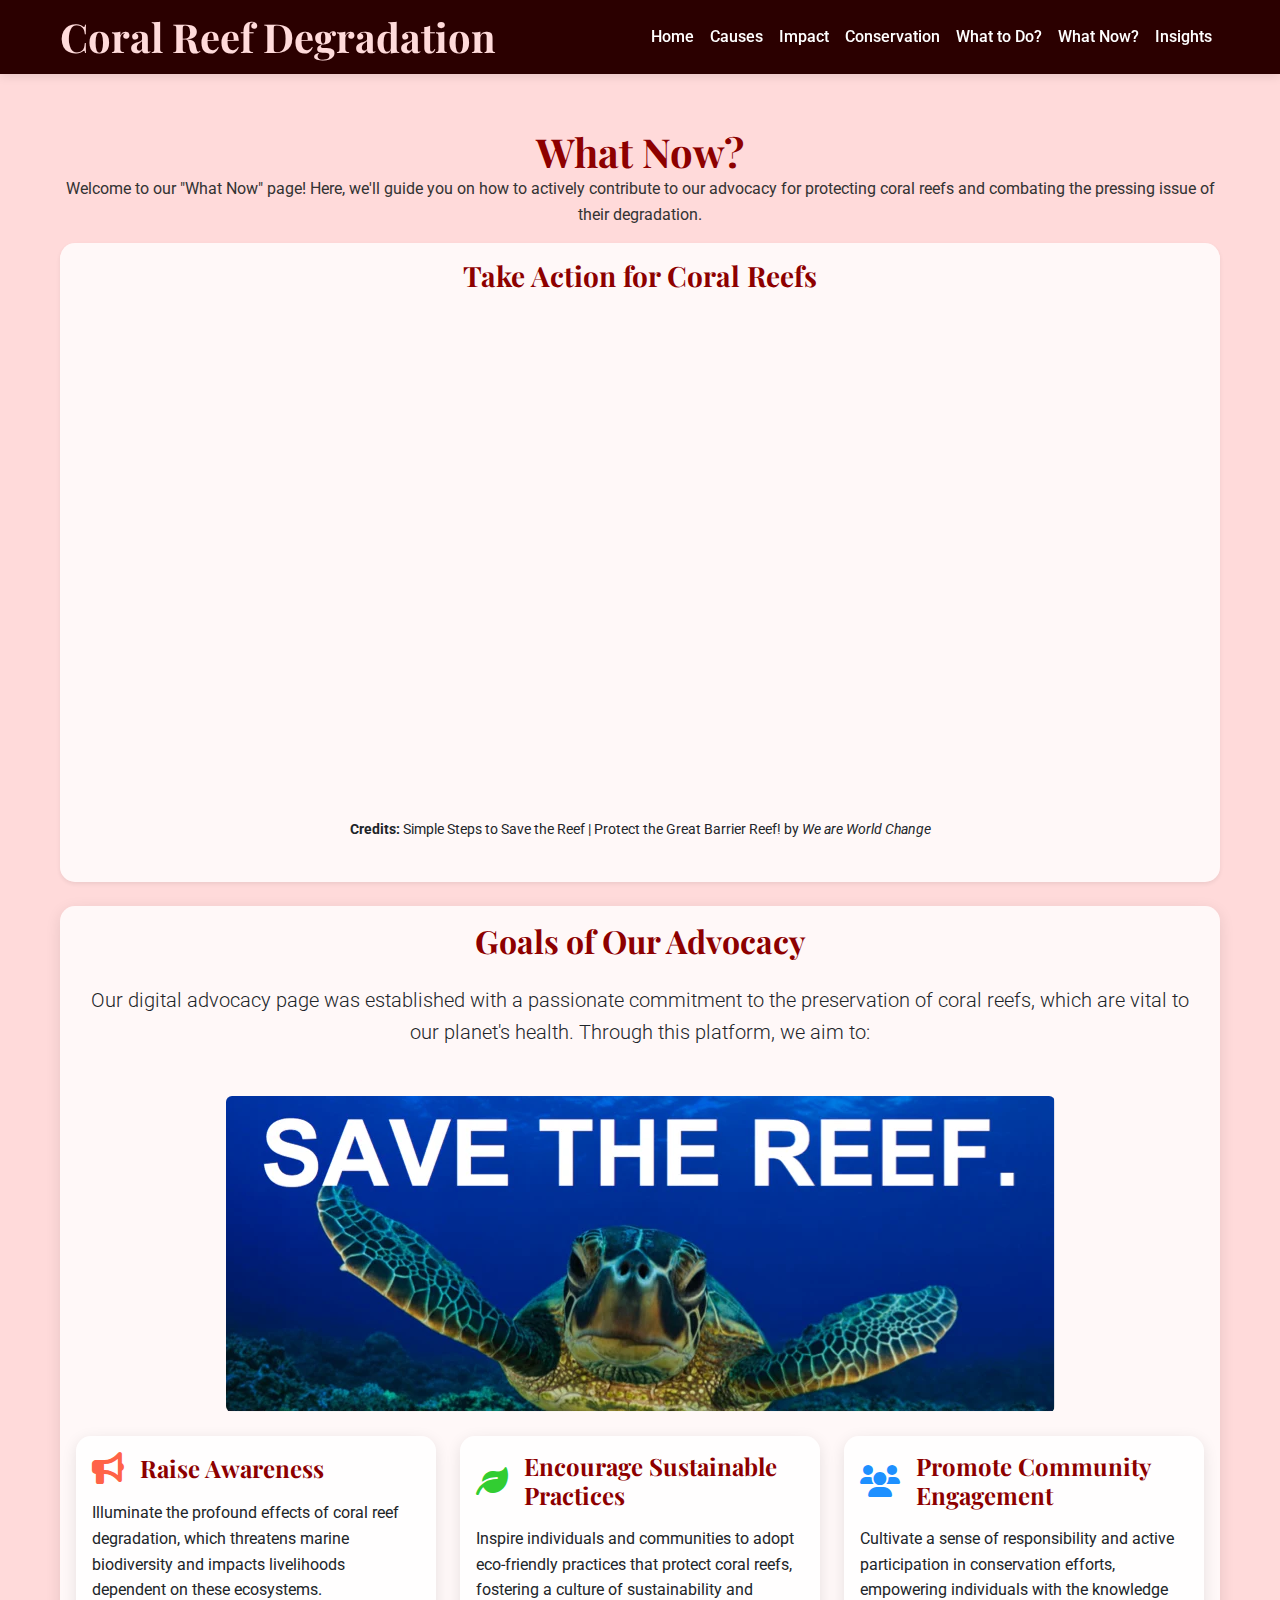
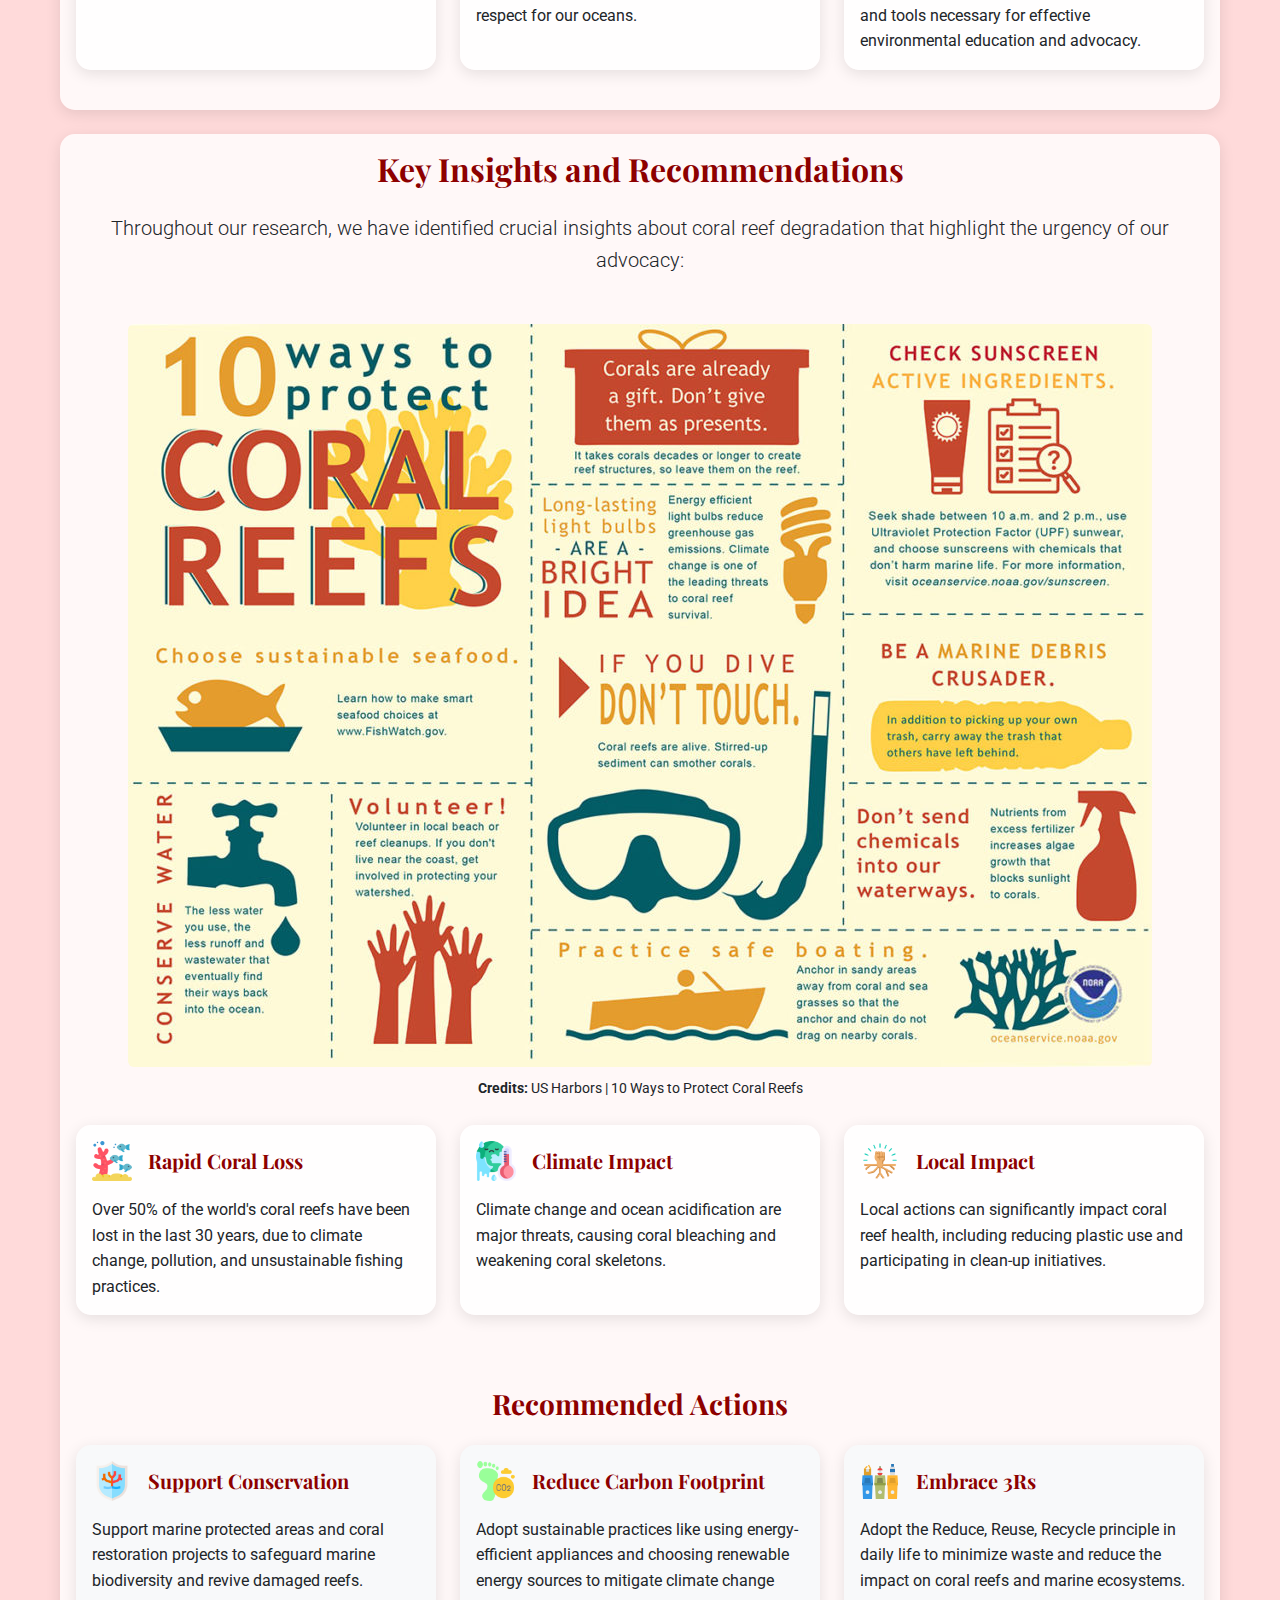
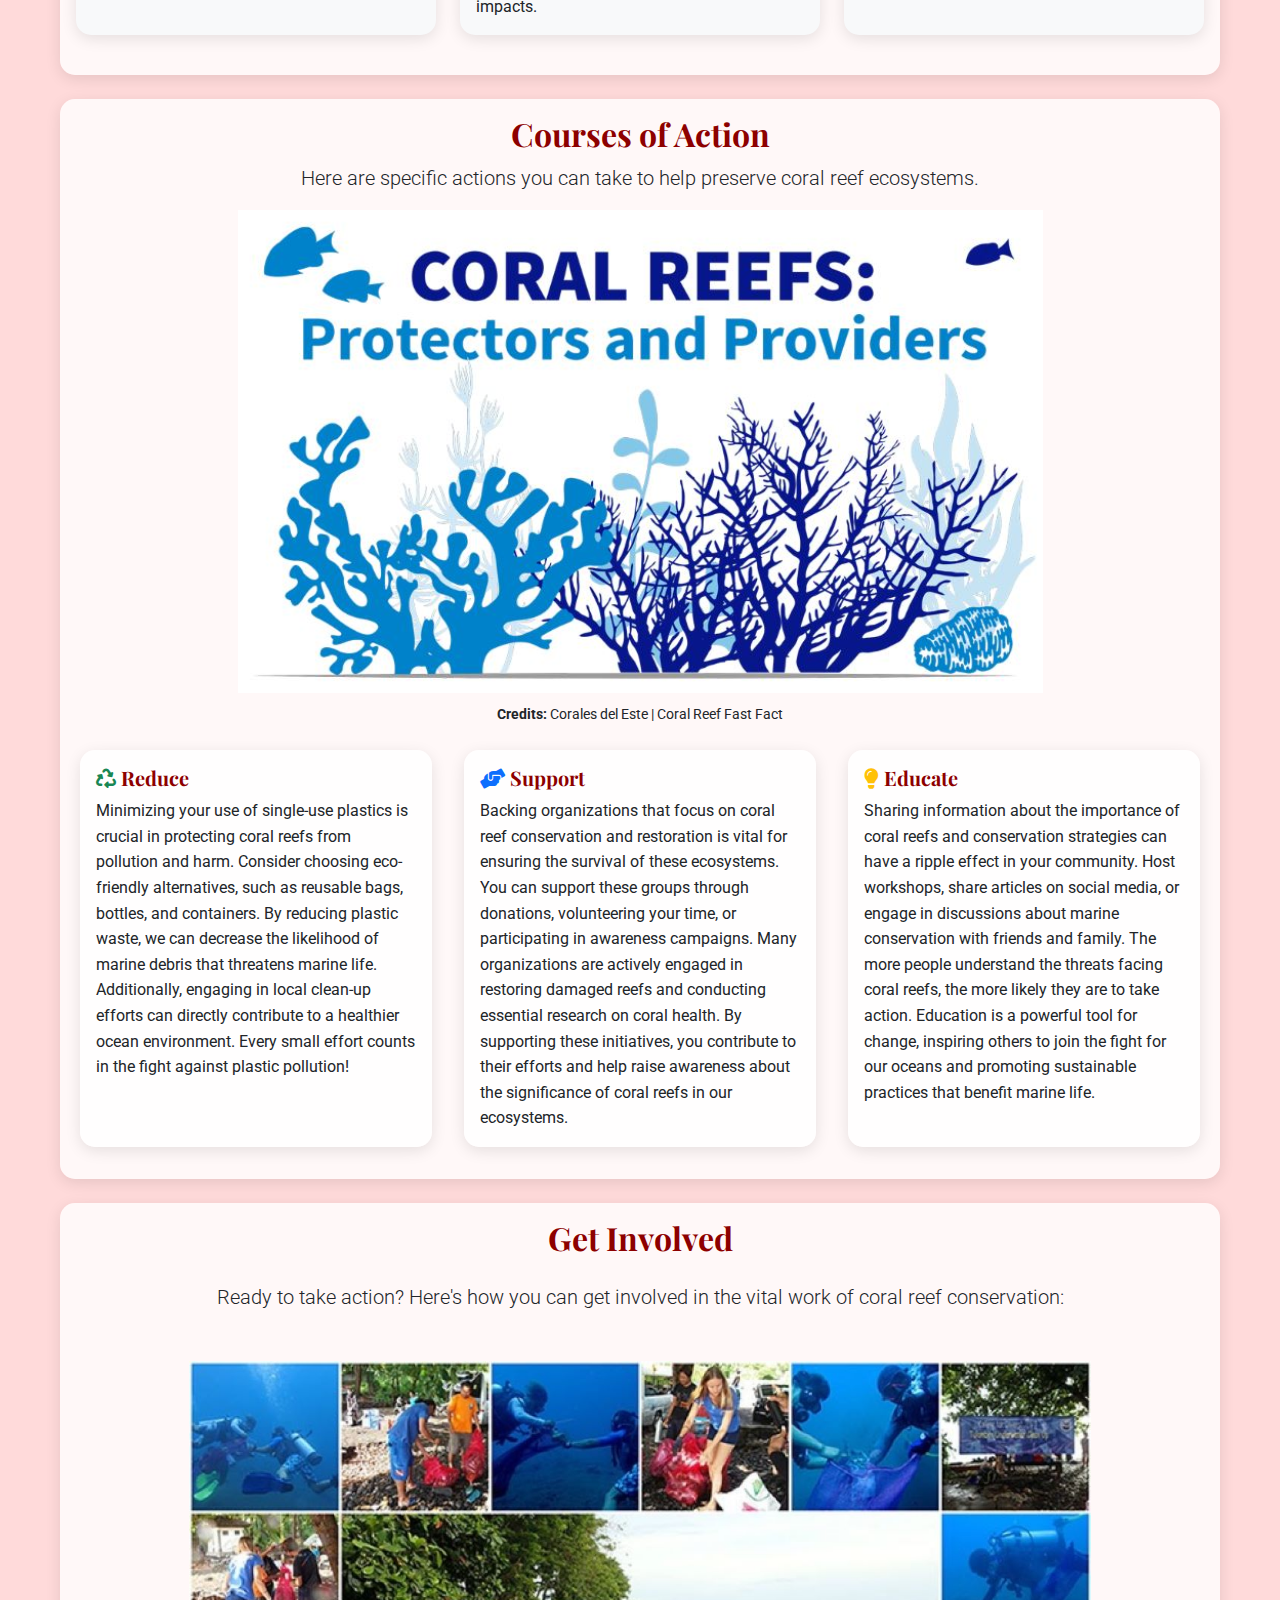
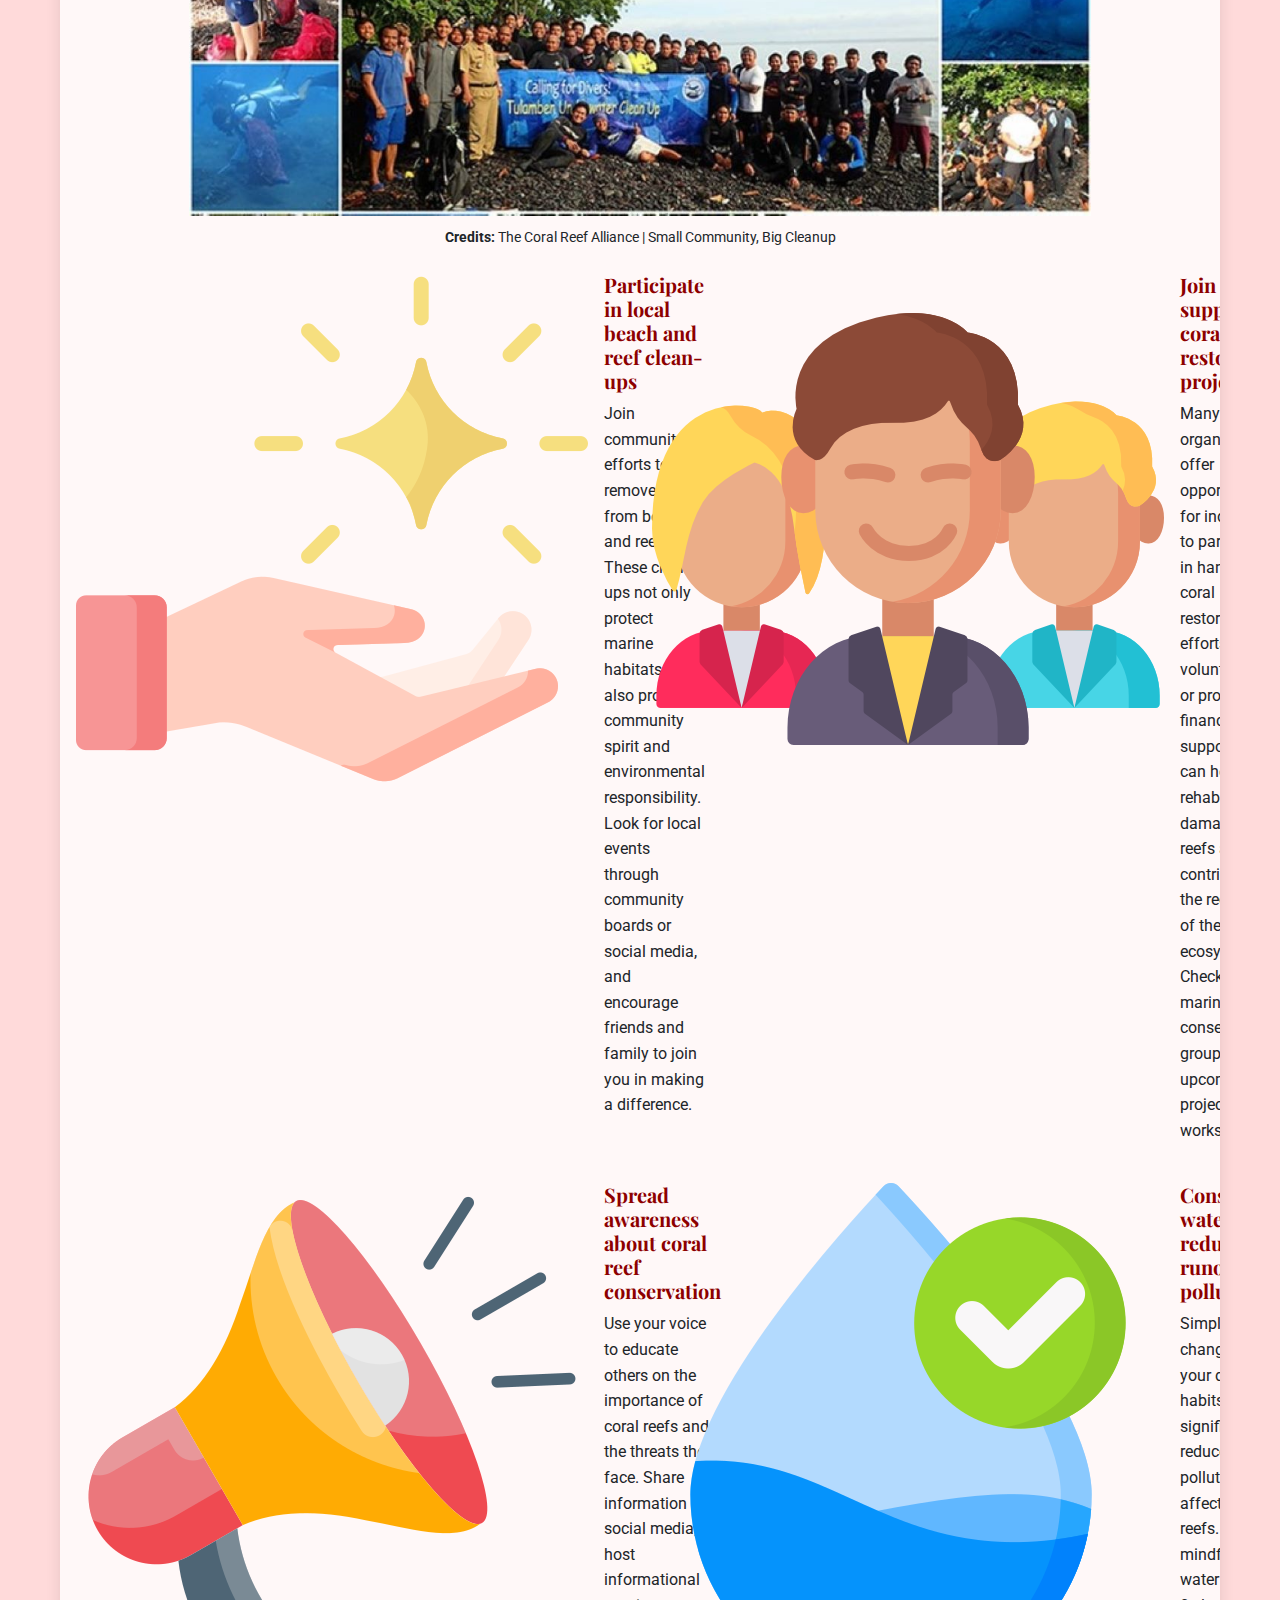
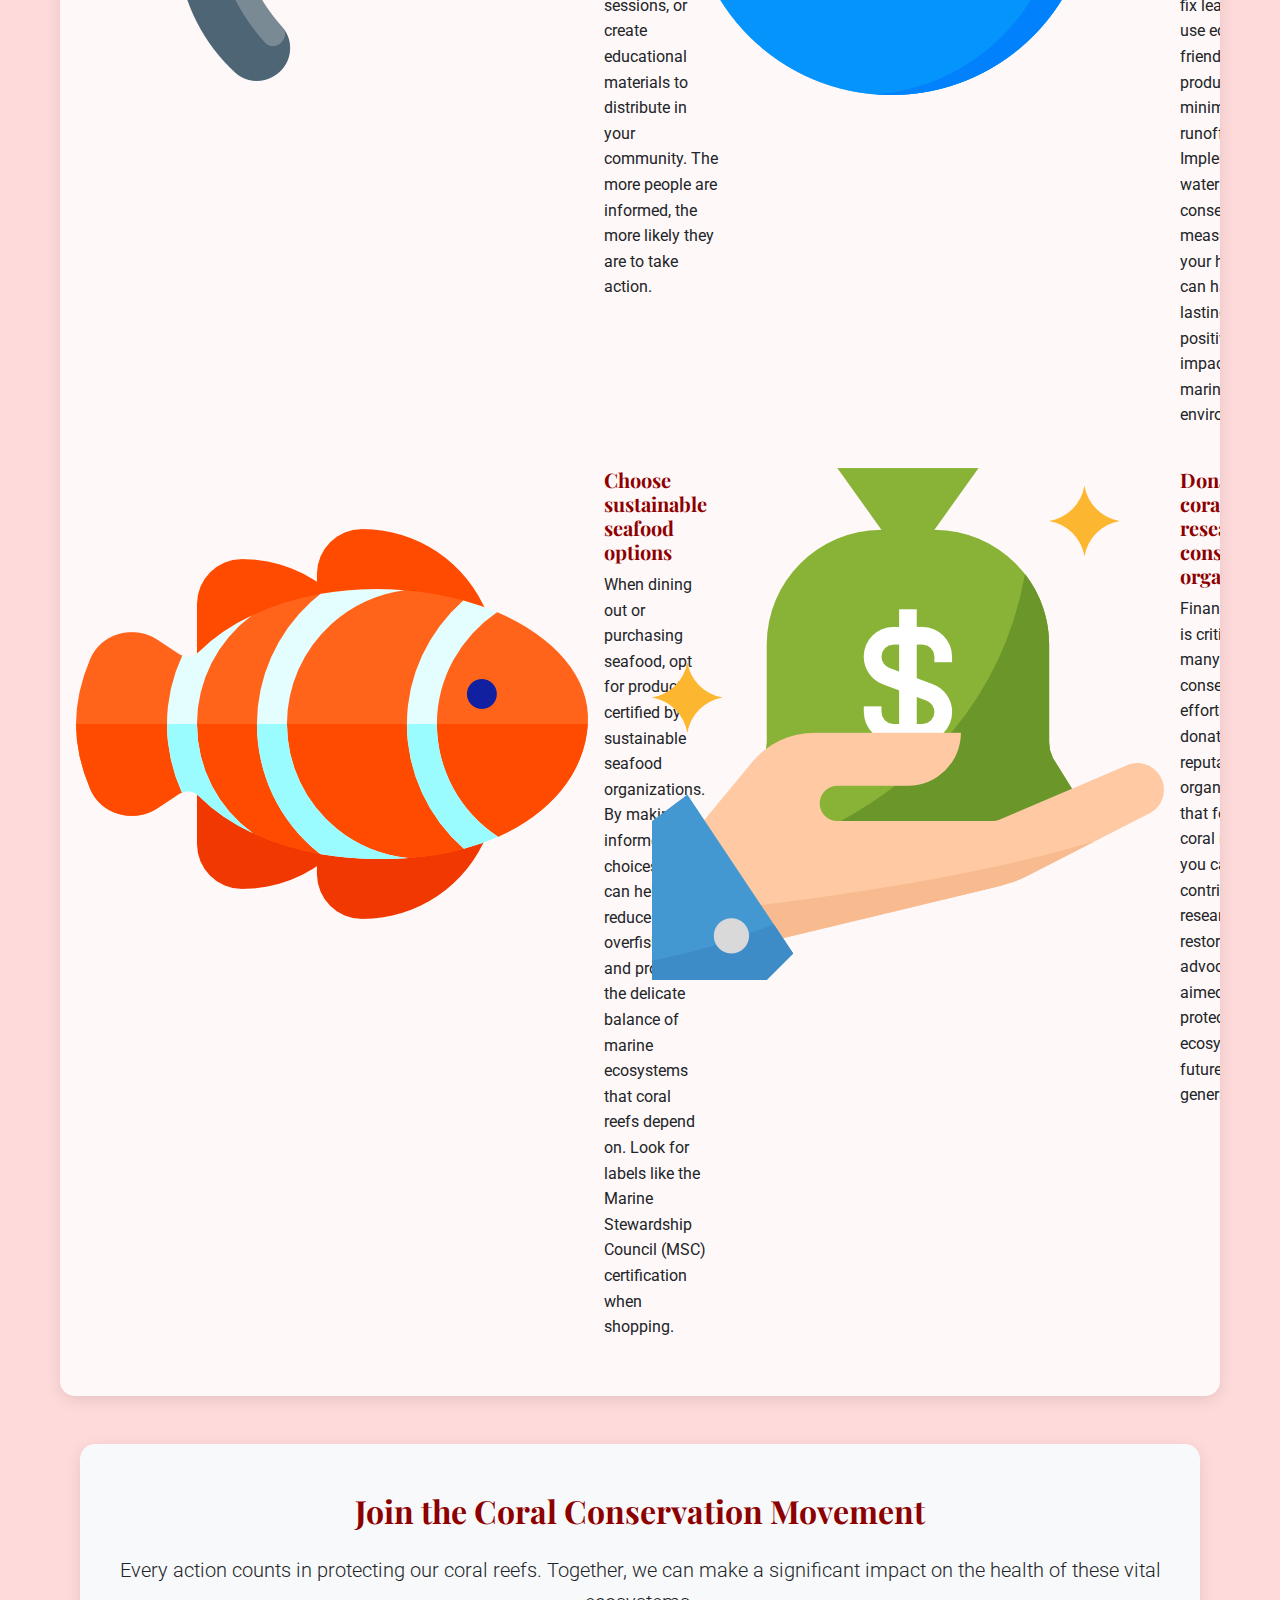
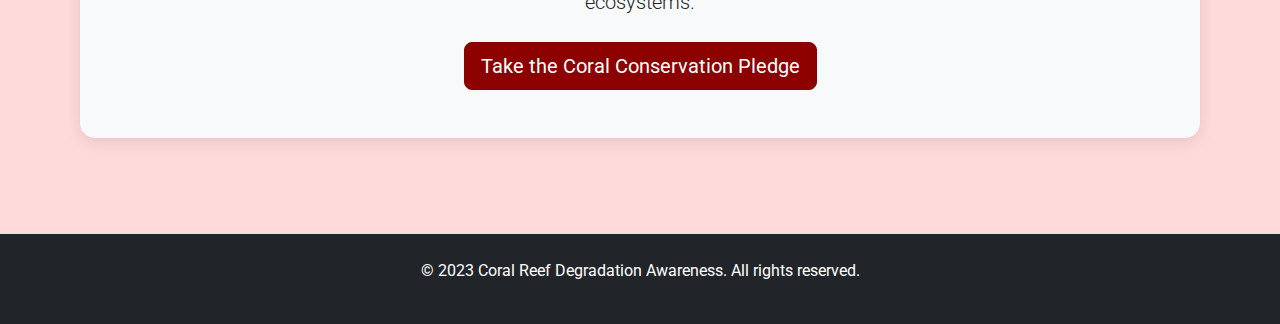
<file: what-now.html>
<!DOCTYPE html>
<html lang="en">
<head>
    <meta charset="UTF-8">
    <meta name="viewport" content="width=device-width, initial-scale=1.0">
    <title>Coral Reef Degradation</title>
    <!-- Bootstrap CSS -->
    <link href="https://cdn.jsdelivr.net/npm/bootstrap@5.3.0-alpha1/dist/css/bootstrap.min.css" rel="stylesheet">
    <!-- Google Fonts -->
    <link href="https://cdnjs.cloudflare.com/ajax/libs/bootstrap/5.1.3/css/bootstrap.min.css" rel="stylesheet">
    <link href="https://cdnjs.cloudflare.com/ajax/libs/font-awesome/6.0.0-beta3/css/all.min.css" rel="stylesheet">
    <link href="https://fonts.googleapis.com/css2?family=Roboto:wght@400;700&family=Playfair+Display:wght@700&display=swap" rel="stylesheet">
    <link rel="stylesheet" href="styles.css">
</head>
<body class="light-mode">

    <div class="bubble"></div>
    <div class="fish" id="fish1"></div>
    <div class="fish" id="fish2"></div>
    <div class="fish" id="fish3"></div>

    <!-- Header & Navigation -->
    <header>
        <nav class="navbar navbar-expand-lg navbar-dark fixed-top" style="background-color: #2b0000;">
            <div class="container">
                <a class="navbar-brand" href="#">
                    <h1 class="display-6 mb-0">Coral Reef Degradation</h1>
                </a>
                <button class="navbar-toggler" type="button" data-bs-toggle="collapse" data-bs-target="#navbarNav" aria-controls="navbarNav" aria-expanded="false" aria-label="Toggle navigation">
                    <span class="navbar-toggler-icon"></span>
                </button>
                <div class="collapse navbar-collapse" id="navbarNav">
                    <ul class="navbar-nav ms-auto">
                        <li class="nav-item"><a class="nav-link" href="index.html">Home</a></li>
                        <li class="nav-item"><a class="nav-link" href="causes.html">Causes</a></li>
                        <li class="nav-item"><a class="nav-link" href="impact.html">Impact</a></li>
                        <li class="nav-item"><a class="nav-link" href="conservation.html">Conservation</a></li>
                        <li class="nav-item"><a class="nav-link" href="whattodo.html">What to Do?</a></li>
                        <li class="nav-item"><a class="nav-link active" href="what-now.html">What Now?</a></li> 
                        <li class="nav-item"><a class="nav-link" href="insights.html">Insights</a></li>
                    </ul>
                </div>
            </div>
        </nav>
    </header>

<!-- Main Content -->
<main class="container py-5" style="margin-top: 80px;">
    <h1 class="card-title text-center">What Now?</h1>
    <p class="card-text text-center">Welcome to our "What Now" page! Here, we'll guide you on how to actively contribute to our advocacy for protecting coral reefs and combating the pressing issue of their degradation.</p>
            

    <!-- Card for Action -->
    <div class="card mb-4 shadow-sm">
        <div class="card-body">
            <h3 class="card-title text-center">Take Action for Coral Reefs</h3>
            
            <!-- Video Section -->
            <div class="text-center mb-4">
                <iframe width="100%" height="500" src="https://www.youtube.com/embed/iXLH1Cq5zMU" title="Simple Steps to Save the Reef | Protect the Great Barrier Reef!" frameborder="0" allowfullscreen></iframe>
                <p class="mt-2"><small><strong>Credits:</strong> Simple Steps to Save the Reef | Protect the Great Barrier Reef! by <em>We are World Change</em></small></p>
            </div>
        </div>
    </div>



<!-- Goals of Our Advocacy -->
<section class="card mb-4">
    <div class="card-body">
        <h2 class="card-title text-center mb-4 animated fadeIn">Goals of Our Advocacy</h2>
        <p class="lead text-center mb-5 animated fadeIn lead-text">
            Our digital advocacy page was established with a passionate commitment to the preservation of coral reefs, which are vital to our planet's health. Through this platform, we aim to:
        </p>
        
        <div class="text-center mb-4">
            <img src="savereef.jpg" alt="Coral Reef Advocacy" class="img-fluid rounded animated fadeIn custom-image">
           
        </div>
        
        
        
        <div class="row">
            <div class="col-md-4 mb-4">
                <div class="card h-100 border-danger animated fadeIn">
                    <div class="card-body">
                        <div class="d-flex align-items-center mb-3">
                            <i class="fas fa-bullhorn fa-2x me-3" style="color: #FF6347;"></i>
                            <h4 class="card-title mb-0">Raise Awareness</h4>
                        </div>
                        <p class="card-text">
                            Illuminate the profound effects of coral reef degradation, which threatens marine biodiversity and impacts livelihoods dependent on these ecosystems.
                        </p>
                    </div>
                </div>
            </div>
            
            <div class="col-md-4 mb-4">
                <div class="card h-100 border-success animated fadeIn">
                    <div class="card-body">
                        <div class="d-flex align-items-center mb-3">
                            <i class="fas fa-leaf fa-2x me-3" style="color: #32CD32;"></i>
                            <h4 class="card-title mb-0">Encourage Sustainable Practices</h4>
                        </div>
                        <p class="card-text">
                            Inspire individuals and communities to adopt eco-friendly practices that protect coral reefs, fostering a culture of sustainability and respect for our oceans.
                        </p>
                    </div>
                </div>
            </div>
            
            <div class="col-md-4 mb-4">
                <div class="card h-100 border-primary animated fadeIn">
                    <div class="card-body">
                        <div class="d-flex align-items-center mb-3">
                            <i class="fas fa-users fa-2x me-3" style="color: #1E90FF;"></i>
                            <h4 class="card-title mb-0">Promote Community Engagement</h4>
                        </div>
                        <p class="card-text">
                            Cultivate a sense of responsibility and active participation in conservation efforts, empowering individuals with the knowledge and tools necessary for effective environmental education and advocacy.
                        </p>
                    </div>
                </div>
            </div>
        </div>
    </div>
</section>



<!-- Key Insights and Recommendations -->
<section class="card mb-4">
    <div class="card-body">
        <h2 class="card-title text-center mb-4">Key Insights and Recommendations</h2>
        <p class="lead text-center mb-5">Throughout our research, we have identified crucial insights about coral reef degradation that highlight the urgency of our advocacy:</p>
        
        <div class="text-center mb-4">
            <img src="coralinfographic.jpg" alt="Coral Reefs" class="img-fluid rounded" style="max-width: 100%; height: auto;">
            <p class="mt-2"><small><strong>Credits:</strong> US Harbors | 10 Ways to Protect Coral Reefs</small></p>
        </div>
        
        
        
        
        <div class="row mb-5">
            <div class="col-md-4 mb-4">
                <div class="card h-100 border-primary">
                    <div class="card-body">
                        <div class="d-flex align-items-center mb-3">
                            <img src="reef.png" alt="Loss of Coral Reefs" class="me-3" style="width: 40px; height: 40px;">
                            <h5 class="card-title mb-0">Rapid Coral Loss</h5>
                        </div>
                        <p class="card-text">Over 50% of the world's coral reefs have been lost in the last 30 years, due to climate change, pollution, and unsustainable fishing practices.</p>
                    </div>
                </div>
            </div>
            
            <div class="col-md-4 mb-4">
                <div class="card h-100 border-danger">
                    <div class="card-body">
                        <div class="d-flex align-items-center mb-3">
                            <img src="global-warming.png" alt="Climate Change Threat" class="me-3" style="width: 40px; height: 40px;">
                            <h5 class="card-title mb-0">Climate Impact</h5>
                        </div>
                        <p class="card-text">Climate change and ocean acidification are major threats, causing coral bleaching and weakening coral skeletons.</p>
                    </div>
                </div>
            </div>
            
            <div class="col-md-4 mb-4">
                <div class="card h-100 border-success">
                    <div class="card-body">
                        <div class="d-flex align-items-center mb-3">
                            <img src="actions.png" alt="Local Actions Matter" class="me-3" style="width: 40px; height: 40px;">
                            <h5 class="card-title mb-0">Local Impact</h5>
                        </div>
                        <p class="card-text">Local actions can significantly impact coral reef health, including reducing plastic use and participating in clean-up initiatives.</p>
                    </div>
                </div>
            </div>
        </div>
        
        <h3 class="card-title text-center mb-4">Recommended Actions</h3>
        
        <div class="row">
            <div class="col-md-4 mb-4">
                <div class="card h-100 bg-light">
                    <div class="card-body">
                        <div class="d-flex align-items-center mb-3">
                            <img src="coral.png" alt="Marine Protected Areas" class="me-3" style="width: 40px; height: 40px;">
                            <h5 class="card-title mb-0">Support Conservation</h5>
                        </div>
                        <p class="card-text">Support marine protected areas and coral restoration projects to safeguard marine biodiversity and revive damaged reefs.</p>
                    </div>
                </div>
            </div>
            
            <div class="col-md-4 mb-4">
                <div class="card h-100 bg-light">
                    <div class="card-body">
                        <div class="d-flex align-items-center mb-3">
                            <img src="carbon-footprint.png" alt="Carbon Footprint" class="me-3" style="width: 40px; height: 40px;">
                            <h5 class="card-title mb-0">Reduce Carbon Footprint</h5>
                        </div>
                        <p class="card-text">Adopt sustainable practices like using energy-efficient appliances and choosing renewable energy sources to mitigate climate change impacts.</p>
                    </div>
                </div>
            </div>
            
            <div class="col-md-4 mb-4">
                <div class="card h-100 bg-light">
                    <div class="card-body">
                        <div class="d-flex align-items-center mb-3">
                            <img src="recycling.png" alt="Reduce, Reuse, Recycle" class="me-3" style="width: 40px; height: 40px;">
                            <h5 class="card-title mb-0">Embrace 3Rs</h5>
                        </div>
                        <p class="card-text">Adopt the Reduce, Reuse, Recycle principle in daily life to minimize waste and reduce the impact on coral reefs and marine ecosystems.</p>
                    </div>
                </div>
            </div>
        </div>
    </div>
</section>


        <!-- Courses of Action -->
        <section class="card mb-4">
            <div class="card-body">
                <h2 class="card-title text-center">Courses of Action</h2> <!-- Centered title -->
                <p class="lead text-center">Here are specific actions you can take to help preserve coral reef ecosystems.</p> <!-- Centered introductory text -->
                
                <div class="text-center mb-4">
                    <img src="courseofaction.jpg" alt="Coral Reef Actions" class="img-fluid animated fadeIn" style="max-width: 80%; height: auto;"> <!-- Added image -->
                    <p class="mt-2"><small><strong>Credits:</strong> Corales del Este | Coral Reef Fast Fact</small></p>
                </div>
                

                <div class="row">
                    <div class="col-md-4 mb-3 px-3"> <!-- Added px-3 for left and right padding -->
                        <div class="card h-100">
                            <div class="card-body">
                                <h5 class="card-title"><i class="fas fa-recycle text-success"></i> Reduce</h5>
                                <p class="card-text">
                                    Minimizing your use of single-use plastics is crucial in protecting coral reefs from pollution and harm. Consider choosing eco-friendly alternatives, such as reusable bags, bottles, and containers. By reducing plastic waste, we can decrease the likelihood of marine debris that threatens marine life. 
                                    Additionally, engaging in local clean-up efforts can directly contribute to a healthier ocean environment. Every small effort counts in the fight against plastic pollution!
                                </p>
                            </div>
                        </div>
                    </div>
                    <div class="col-md-4 mb-3 px-3"> <!-- Added px-3 for left and right padding -->
                        <div class="card h-100">
                            <div class="card-body">
                                <h5 class="card-title"><i class="fas fa-hands-helping text-primary"></i> Support</h5>
                                <p class="card-text">
                                    Backing organizations that focus on coral reef conservation and restoration is vital for ensuring the survival of these ecosystems. You can support these groups through donations, volunteering your time, or participating in awareness campaigns. 
                                    Many organizations are actively engaged in restoring damaged reefs and conducting essential research on coral health. By supporting these initiatives, you contribute to their efforts and help raise awareness about the significance of coral reefs in our ecosystems.
                                </p>
                            </div>
                        </div>
                    </div>
                    <div class="col-md-4 mb-3 px-3"> <!-- Added px-3 for left and right padding -->
                        <div class="card h-100">
                            <div class="card-body">
                                <h5 class="card-title"><i class="fas fa-lightbulb text-warning"></i> Educate</h5>
                                <p class="card-text">
                                    Sharing information about the importance of coral reefs and conservation strategies can have a ripple effect in your community. Host workshops, share articles on social media, or engage in discussions about marine conservation with friends and family. 
                                    The more people understand the threats facing coral reefs, the more likely they are to take action. Education is a powerful tool for change, inspiring others to join the fight for our oceans and promoting sustainable practices that benefit marine life.
                                </p>
                            </div>
                        </div>
                    </div>
                </div>
            </div>
        </section>


<!-- Get Involved -->
<section class="card mb-4">
    <div class="card-body">
        <h2 class="card-title text-center mb-4">Get Involved</h2>
        <p class="lead text-center mb-5">Ready to take action? Here's how you can get involved in the vital work of coral reef conservation:</p>
        
        <div class="text-center mb-4">
            <img src="cleanup.jpg" alt="Get Involved in Coral Reef Conservation" class="img-fluid animated fadeIn" style="max-width: 80%; height: auto;">
            <p class="mt-2"><small><strong>Credits:</strong> The Coral Reef Alliance | Small Community, Big Cleanup</small></p>
        </div>
        
        
        
        
        <div class="row">
            <div class="col-md-6 mb-4">
                <div class="d-flex align-items-start">
                    <img src="magic.png" alt="Participate in local beach and reef clean-ups" class="icon me-3">
                    <div>
                        <h5 class="card-title">Participate in local beach and reef clean-ups</h5>
                        <p>Join community efforts to remove debris from beaches and reefs. These clean-ups not only protect marine habitats but also promote community spirit and environmental responsibility. Look for local events through community boards or social media, and encourage friends and family to join you in making a difference.</p>
                    </div>
                </div>
            </div>
            
            <div class="col-md-6 mb-4">
                <div class="d-flex align-items-start">
                    <img src="man.png" alt="Join or support coral restoration projects" class="icon me-3">
                    <div>
                        <h5 class="card-title">Join or support coral restoration projects</h5>
                        <p>Many organizations offer opportunities for individuals to participate in hands-on coral restoration efforts. By volunteering or providing financial support, you can help rehabilitate damaged reefs and contribute to the recovery of these vital ecosystems. Check local marine conservation groups for upcoming projects and workshops.</p>
                    </div>
                </div>
            </div>
            
            <div class="col-md-6 mb-4">
                <div class="d-flex align-items-start">
                    <img src="announcement.png" alt="Spread awareness about coral reef conservation" class="icon me-3">
                    <div>
                        <h5 class="card-title">Spread awareness about coral reef conservation</h5>
                        <p>Use your voice to educate others on the importance of coral reefs and the threats they face. Share information on social media, host informational sessions, or create educational materials to distribute in your community. The more people are informed, the more likely they are to take action.</p>
                    </div>
                </div>
            </div>
            
            <div class="col-md-6 mb-4">
                <div class="d-flex align-items-start">
                    <img src="quality.png" alt="Conserve water and reduce runoff pollution" class="icon me-3">
                    <div>
                        <h5 class="card-title">Conserve water and reduce runoff pollution</h5>
                        <p>Simple changes in your daily habits can significantly reduce water pollution that affects coral reefs. Be mindful of water usage, fix leaks, and use eco-friendly products to minimize runoff. Implementing water conservation measures in your home can have a lasting positive impact on marine environments.</p>
                    </div>
                </div>
            </div>
            
            <div class="col-md-6 mb-4">
                <div class="d-flex align-items-start">
                    <img src="clown-fish.png" alt="Choose sustainable seafood options" class="icon me-3">
                    <div>
                        <h5 class="card-title">Choose sustainable seafood options</h5>
                        <p>When dining out or purchasing seafood, opt for products certified by sustainable seafood organizations. By making informed choices, you can help reduce overfishing and protect the delicate balance of marine ecosystems that coral reefs depend on. Look for labels like the Marine Stewardship Council (MSC) certification when shopping.</p>
                    </div>
                </div>
            </div>
            
            <div class="col-md-6 mb-4">
                <div class="d-flex align-items-start">
                    <img src="bank.png" alt="Donate to coral reef research and conservation organizations" class="icon me-3">
                    <div>
                        <h5 class="card-title">Donate to coral reef research and conservation organizations</h5>
                        <p>Financial support is critical for many conservation efforts. By donating to reputable organizations that focus on coral reef health, you can directly contribute to research, restoration, and advocacy efforts aimed at protecting these ecosystems for future generations.</p>
                    </div>
                </div>
            </div>
        </div>
    </div>
</section>




        <!-- Call to Action -->
        <section class="container my-5">
            <div class="card text-center bg-light">
                <div class="card-body py-5">
                    <h2 class="card-title mb-4">Join the Coral Conservation Movement</h2>
                    <p class="lead card-text mb-4">Every action counts in protecting our coral reefs. Together, we can make a significant impact on the health of these vital ecosystems.</p>
                    <button class="btn btn-primary btn-lg" data-bs-toggle="modal" data-bs-target="#pledgeModal">
                        Take the Coral Conservation Pledge
                    </button>
                </div>
            </div>
        </section>

        <!-- Improved Pledge Modal -->
        <section class="modal fade" id="pledgeModal" tabindex="-1" aria-labelledby="pledgeModalLabel" aria-hidden="true">
            <div class="modal-dialog modal-dialog-centered">
                <div class="modal-content">
                    <div class="modal-header bg-info text-white">
                        <h5 class="modal-title" id="pledgeModalLabel">Coral Conservation Pledge</h5>
                        <button type="button" class="btn-close btn-close-white" data-bs-dismiss="modal" aria-label="Close"></button>
                    </div>
                    <div class="modal-body">
                        <p class="mb-4">Your commitment to coral conservation is crucial. Join us in protecting these precious ecosystems!</p>
                        <form id="pledgeForm">
                            <div class="mb-3">
                                <label for="name" class="form-label">Your Name</label>
                                <input type="text" class="form-control" id="name" required>
                            </div>
                            <div class="mb-3">
                                <label for="email" class="form-label">Email Address</label>
                                <input type="email" class="form-control" id="email" required>
                            </div>
                            <div class="mb-3 form-check">
                                <input type="checkbox" class="form-check-input" id="pledge" required>
                                <label class="form-check-label" for="pledge">I pledge to support coral conservation efforts</label>
                            </div>
                            <button type="submit" class="btn btn-primary w-100">Submit Pledge</button>
                        </form>
                    </div>
                </div>
            </div>
        </section>
    </main>

<!-- Footer -->
<footer class="bg-dark text-white text-center py-4">
    <p>&copy; 2023 Coral Reef Degradation Awareness. All rights reserved.</p>
</footer>


<!-- Thank You Modal -->
<div class="modal fade" id="thankYouModal" tabindex="-1" aria-labelledby="thankYouModalLabel" aria-hidden="true">
    <div class="modal-dialog modal-dialog-centered">
        <div class="modal-content">
            <div class="modal-header bg-info text-white">
                <h5 class="modal-title" id="thankYouModalLabel">Thank You!</h5>
                <button type="button" class="btn-close btn-close-blue" data-bs-dismiss="modal" aria-label="Close"></button>
            </div>
            <div class="modal-body">
                <p>Your commitment to coral conservation is deeply appreciated. Together, we can make a difference!</p>
                <p>We'll send you updates and tips on how you can contribute to protecting our coral reefs.</p>
            </div>
            <div class="modal-footer">
                <button type="button" class="btn btn-primary" data-bs-dismiss="modal">Close</button>
            </div>
        </div>
    </div>
</div>



<!-- Bootstrap JS -->
<script src="https://cdn.jsdelivr.net/npm/@popperjs/core@2.11.6/dist/umd/popper.min.js"></script>
<script src="https://cdn.jsdelivr.net/npm/bootstrap@5.3.0-alpha1/dist/js/bootstrap.min.js"></script>
<script src="script.js"></script>
</body>
</html>
</file>
<file: styles.css>
:root {
    /* Updated Color Scheme */
    --primary-color: #8d0000;       /* Deep red */
    --secondary-color: #4b0000;     /* Darker red */
    --accent-color: #ff9191;        /* Light pinkish red */
    --background-light: #ffdada;    /* Soft light pink */
    --background-dark: #2b0000;     /* Blackish red */
    --text-light: #333333;          /* Dark gray for text */
    --text-dark: #ffffff;           /* White for dark mode text */
}

body {
    font-family: 'Roboto', sans-serif;
    line-height: 1.6;
    margin: 0;
    padding: 0;
    transition: background-color 0.3s, color 0.3s;
    background-color: var(--background-light);
    color: var(--text-light);
    overflow-x: hidden;
}

body.dark-mode {
    background-color: var(--background-dark);
    color: var(--text-dark);
    
}

.container {
    max-width: 1200px;
    margin: 0 auto;
    padding: 0 20px;
}

.navbar {
    box-shadow: 0 2px 10px rgba(0, 0, 0, 0.1);
    background-color: var(--background-light); 
    color: var(--text-dark);
}

.navbar-brand h1 {
    font-family: 'Playfair Display', serif; 
    font-weight: 700;
    color: var(--background-light);
}

.nav-link {
    font-weight: 500;
    color: var(--text-dark);
    transition: color 0.3s;
}

.nav-link:hover {
    color: var(--accent-color) !important;
}

main {
    margin-top: 80px;
    position: relative;
}

.card {
    border: none;
    border-radius: 15px;
    box-shadow: 0 4px 15px rgba(0, 0, 0, 0.1);
    background-color: rgba(255, 255, 255, 0.8);
    transition: transform 0.3s, box-shadow 0.3s;
    overflow: hidden;
}

.card:hover {
    transform: translateY(-5px);
    box-shadow: 0 6px 20px rgba(0, 0, 0, 0.15);
}

.card-title {
    font-family: 'Playfair Display', serif;
    color: var(--primary-color);
    font-weight: 700;
}


.section-title {
    font-family: 'Playfair Display', serif; 
    font-weight: 700;
    color: var(--primary-color);
    font-size: 1.5em;
}



.btn-primary {
    background-color: var(--primary-color);
    border-color: var(--primary-color);
}

.btn-primary:hover {
    background-color: var(--secondary-color);
    border-color: var(--secondary-color);
}

#dark-mode-toggle {
    font-size: 1.2rem;
}

.bubble {
    position: fixed;
    bottom: -20px;
    background-color: rgba(255, 255, 255, 0.3);
    border-radius: 50%;
    pointer-events: none;
    z-index: -1;
    animation: bubble 8s infinite;
}

@keyframes bubble {
    0% {
        transform: translateY(0) scale(1);
        opacity: 0;
    }
    50% {
        opacity: 0.5;
    }
    100% {
        transform: translateY(-100vh) scale(2);
        opacity: 0;
    }
}

.fish {
    position: absolute;
    pointer-events: none;
    z-index: -1;
    animation: swim 20s linear infinite;
}

@keyframes swim {
    0% {
        transform: translateX(-100%) translateY(0);
    }
    100% {
        transform: translateX(100vw) translateY(50px);
    }
}

/* Dark mode styles */
body.dark-mode .card {
    background-color: rgba(255, 255, 255, 0.1);
    color: var(--text-dark);
}

body.dark-mode .card-title {
    color: var(--text-dark);
}

body.dark-mode .navbar {
    background-color: var(--background-dark); 
}

@media (max-width: 768px) {
    .navbar-nav {
        margin-top: 1rem;
    }
}
</file>
